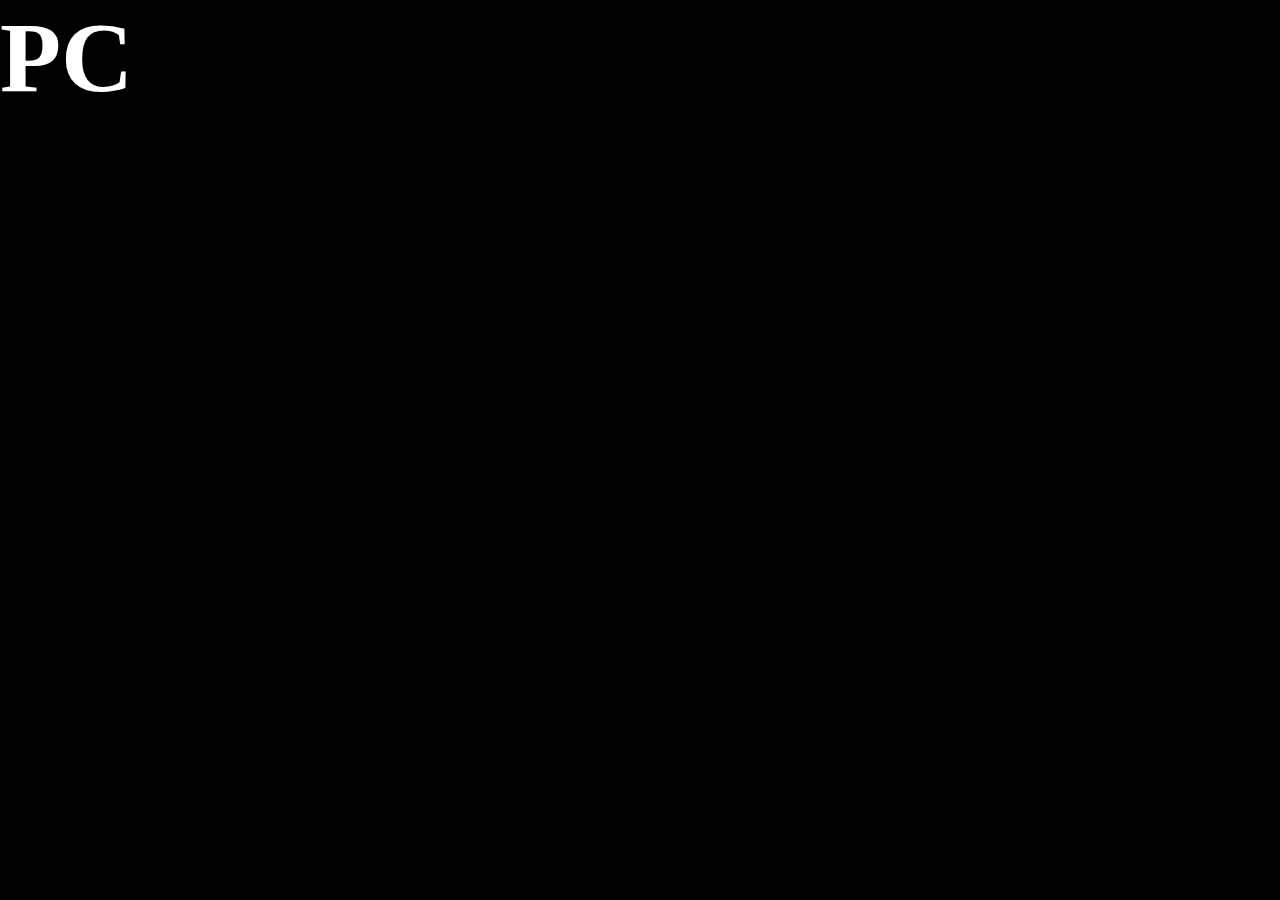
<file: eg_breakpoints/index.html>
<!DOCTYPE html>
<html lang="en">
<head>
    <meta charset="UTF-8">
    <meta name="viewport" content="width=device-width, initial-scale=1.0">
    <title>Breakpoints</title>
    <link rel="stylesheet" href="./assets/css/style.css">
</head>
<body>
    <h2 class="mobile">Mobile</h2>
    <h2 class="tablet">Tablet</h2>
    <h2 class="pc">PC</h2>
</body>
</html>
</file>
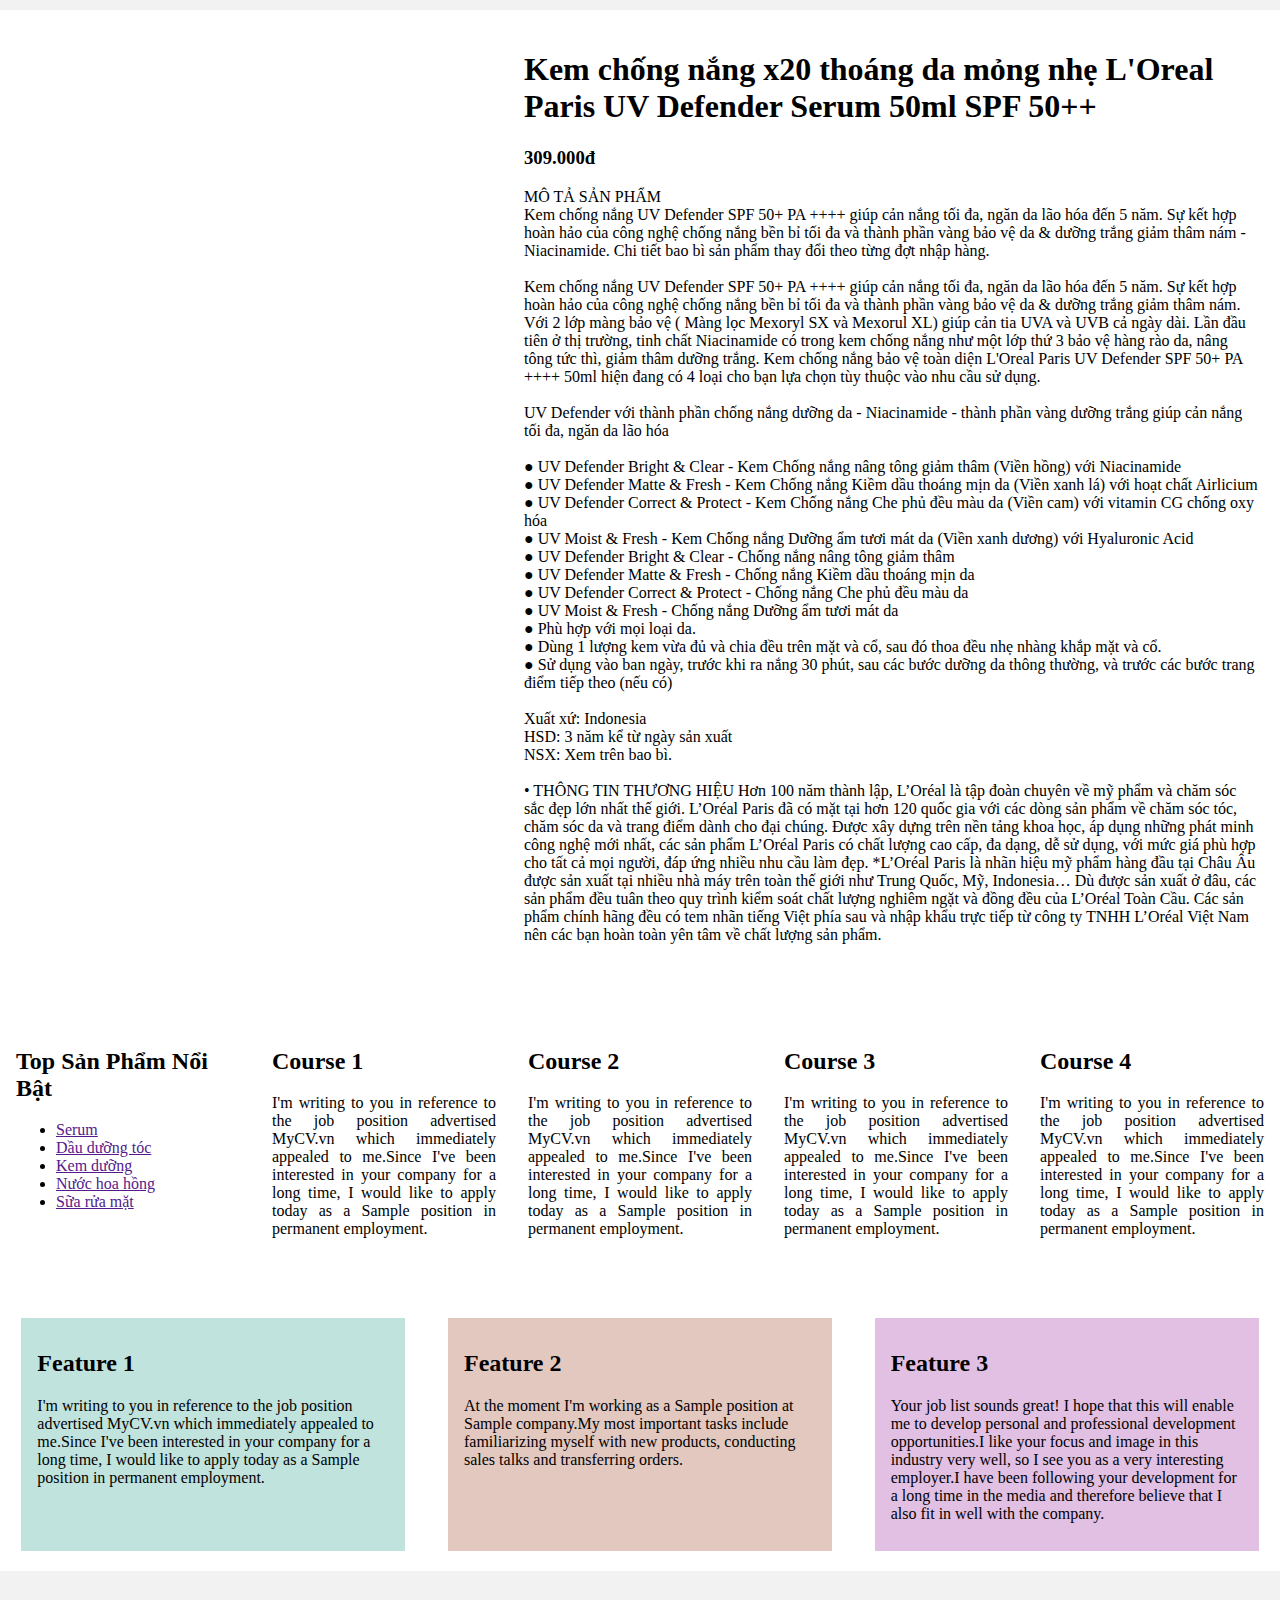
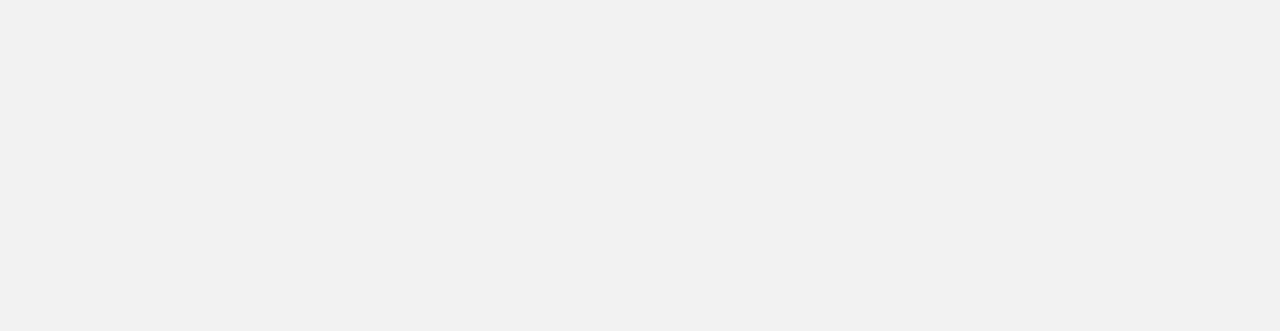
<file: eg_responsive/index.html>
<!DOCTYPE html>
<html lang="en">
    <head>
        <meta charset="UTF-8">
        <meta name="viewport" content="width=device-width, initial-scale=1.0">
        <title>Document</title>
        <link rel="stylesheet" href="./assets/css/style.css">
    </head>

    <body>
        <div class="main">
            <!-- Product -->
            <div class="main__product">
                <div class="main__product-img" style="background-image: url(https://down-vn.img.susercontent.com/file/vn-11134201-7r98o-luydqrw7dxd339);"></div>
                
                <div class="main__product-info">
                    <h1 class="main__product-name">
                        Kem chống nắng x20 thoáng da mỏng nhẹ L'Oreal Paris UV Defender Serum 50ml SPF 50++
                    </h1>
                    <h3 class="main__product-price">309.000đ</h3>
                    <p class="main__product-desc">
                        MÔ TẢ SẢN PHẨM <br>
                        Kem chống nắng UV Defender SPF 50+ PA ++++ giúp cản nắng tối đa, ngăn da lão hóa đến 5 năm. Sự kết hợp hoàn hảo của công nghệ chống nắng bền bỉ tối đa và thành phần vàng bảo vệ da & dưỡng trắng giảm thâm nám - Niacinamide. Chi tiết bao bì sản phẩm thay đổi theo từng đợt nhập hàng. <br><br>

                        Kem chống nắng UV Defender SPF 50+ PA ++++ giúp cản nắng tối đa, ngăn da lão hóa đến 5 năm. Sự kết hợp hoàn hảo của công nghệ chống nắng bền bỉ tối đa và thành phần vàng bảo vệ da & dưỡng trắng giảm thâm nám. Với 2 lớp màng bảo vệ ( Màng lọc Mexoryl SX và Mexorul XL) giúp cản tia UVA và UVB  cả ngày dài. Lần đầu tiên ở thị trường, tinh chất Niacinamide có trong kem chống nắng như một lớp thứ 3 bảo vệ hàng rào da, nâng tông tức thì, giảm thâm dưỡng trắng. Kem chống nắng bảo vệ toàn diện L'Oreal Paris UV Defender SPF 50+ PA ++++ 50ml hiện đang có 4 loại cho bạn lựa chọn tùy thuộc vào nhu cầu sử dụng. <br><br>

                        UV Defender với thành phần chống nắng dưỡng da - Niacinamide - thành phần vàng dưỡng trắng giúp cản nắng tối đa, ngăn da lão hóa <br><br>

                        ● UV Defender Bright & Clear - Kem Chống nắng nâng tông giảm thâm (Viền hồng) với Niacinamide <br>
                        ● UV Defender Matte & Fresh - Kem Chống nắng Kiềm dầu thoáng mịn da (Viền xanh lá) với hoạt chất Airlicium <br>
                        ● UV Defender Correct & Protect  - Kem Chống nắng Che phủ đều màu da (Viền cam) với vitamin CG chống oxy hóa <br>
                        ● UV Moist & Fresh  - Kem Chống nắng Dưỡng ẩm tươi mát da (Viền xanh dương) với Hyaluronic Acid<br>
                        ● UV Defender Bright & Clear - Chống nắng nâng tông giảm thâm <br>
                        ● UV Defender Matte & Fresh - Chống nắng Kiềm dầu thoáng mịn da <br>
                        ● UV Defender Correct & Protect  - Chống nắng Che phủ đều màu da <br>
                        ● UV Moist & Fresh  - Chống nắng Dưỡng ẩm tươi mát da<br>
                        ● Phù hợp với mọi loại da. <br>
                        ● Dùng 1 lượng kem vừa đủ và chia đều trên mặt và cổ, sau đó thoa đều nhẹ nhàng khắp mặt và cổ. <br>
                        ● Sử dụng vào ban ngày, trước khi ra nắng 30 phút, sau các bước dưỡng da thông thường, và trước các bước trang điểm tiếp theo (nếu có)<br>

                        <br>Xuất xứ: Indonesia <br>
                        HSD: 3 năm kể từ ngày sản xuất <br>
                        NSX: Xem trên bao bì.<br><br>

                        • THÔNG TIN THƯƠNG HIỆU Hơn 100 năm thành lập, L’Oréal là tập đoàn chuyên về mỹ phẩm và chăm sóc sắc đẹp lớn nhất thế giới. L’Oréal Paris đã có mặt tại hơn 120 quốc gia với các dòng sản phẩm về chăm sóc tóc, chăm sóc da và trang điểm dành cho đại chúng. Được xây dựng trên nền tảng khoa học, áp dụng những phát minh công nghệ mới nhất, các sản phẩm L’Oréal Paris có chất lượng cao cấp, đa dạng, dễ sử dụng, với mức giá phù hợp cho tất cả mọi người, đáp ứng nhiều nhu cầu làm đẹp. *L’Oréal Paris là nhãn hiệu mỹ phẩm hàng đầu tại Châu Âu được sản xuất tại nhiều nhà máy trên toàn thế giới như Trung Quốc, Mỹ, Indonesia… Dù được sản xuất ở đâu, các sản phẩm đều tuân theo quy trình kiểm soát chất lượng nghiêm ngặt và đồng đều của L’Oréal Toàn Cầu. Các sản phẩm chính hãng đều có tem nhãn tiếng Việt phía sau và nhập khẩu trực tiếp từ công ty TNHH L’Oréal Việt Nam nên các bạn hoàn toàn yên tâm về chất lượng sản phẩm.<br>
                    </p>
                </div>
            </div>

            <!-- Column layout -->
            <div class="column-layout">
                <div class="column-layout__category">
                    <h2>Top Sản Phẩm Nổi Bật</h2>
                    <ul class="column-layout__list">
                        <li class="column-layout__item">
                            <a href="">Serum</a>
                        </li>
                        <li class="column-layout__item">
                            <a href="">Dầu dưỡng tóc</a>
                        </li>
                        <li class="column-layout__item">
                            <a href="">Kem dưỡng</a>
                        </li>
                        <li class="column-layout__item">
                            <a href="">Nước hoa hồng</a>
                        </li>
                        <li class="column-layout__item">
                            <a href="">Sữa rửa mặt</a>
                        </li>
                    </ul>
                </div>
                
                <div class="column-layout__container">
                    <div class="column-item">
                        <h2>Course 1</h2>
                        <p>I'm writing to you in reference to the job position advertised MyCV.vn which immediately appealed to me.Since I've been interested in your company for a long time, I would like to apply today as a Sample position in permanent employment.</p>
                    </div>
                    <div class="column-item">
                        <h2>Course 2</h2>
                        <p>I'm writing to you in reference to the job position advertised MyCV.vn which immediately appealed to me.Since I've been interested in your company for a long time, I would like to apply today as a Sample position in permanent employment.</p>
                    </div>
                    <div class="column-item">
                        <h2>Course 3</h2>
                        <p>I'm writing to you in reference to the job position advertised MyCV.vn which immediately appealed to me.Since I've been interested in your company for a long time, I would like to apply today as a Sample position in permanent employment.</p>
                    </div>
                    <div class="column-item">
                        <h2>Course 4</h2>
                        <p>I'm writing to you in reference to the job position advertised MyCV.vn which immediately appealed to me.Since I've been interested in your company for a long time, I would like to apply today as a Sample position in permanent employment.</p>
                    </div>
                </div>
            </div>

            <!-- Feature layout -->
            <div class="feature-layout">
                <div class="feature-item">
                    <h2>Feature 1</h2>
                    <p>I'm writing to you in reference to the job position advertised MyCV.vn which immediately appealed to me.Since I've been interested in your company for a long time, I would like to apply today as a Sample position in permanent employment.</p>
                </div>
                <div class="feature-item">
                    <h2>Feature 2</h2>
                    <p>At the moment I'm working as a Sample position at Sample company.My most important tasks include familiarizing myself with new products, conducting sales talks and transferring orders.</p>
                </div>
                <div class="feature-item">
                    <h2>Feature 3</h2>
                    <p>Your job list sounds great! I hope that this will enable me to develop personal and professional development opportunities.I like your focus and image in this industry very well, so I see you as a very interesting employer.I have been following your development for a long time in the media and therefore believe that I also fit in well with the company.</p>
                </div>
            </div>
        </div>
    </body>
</html>
</file>
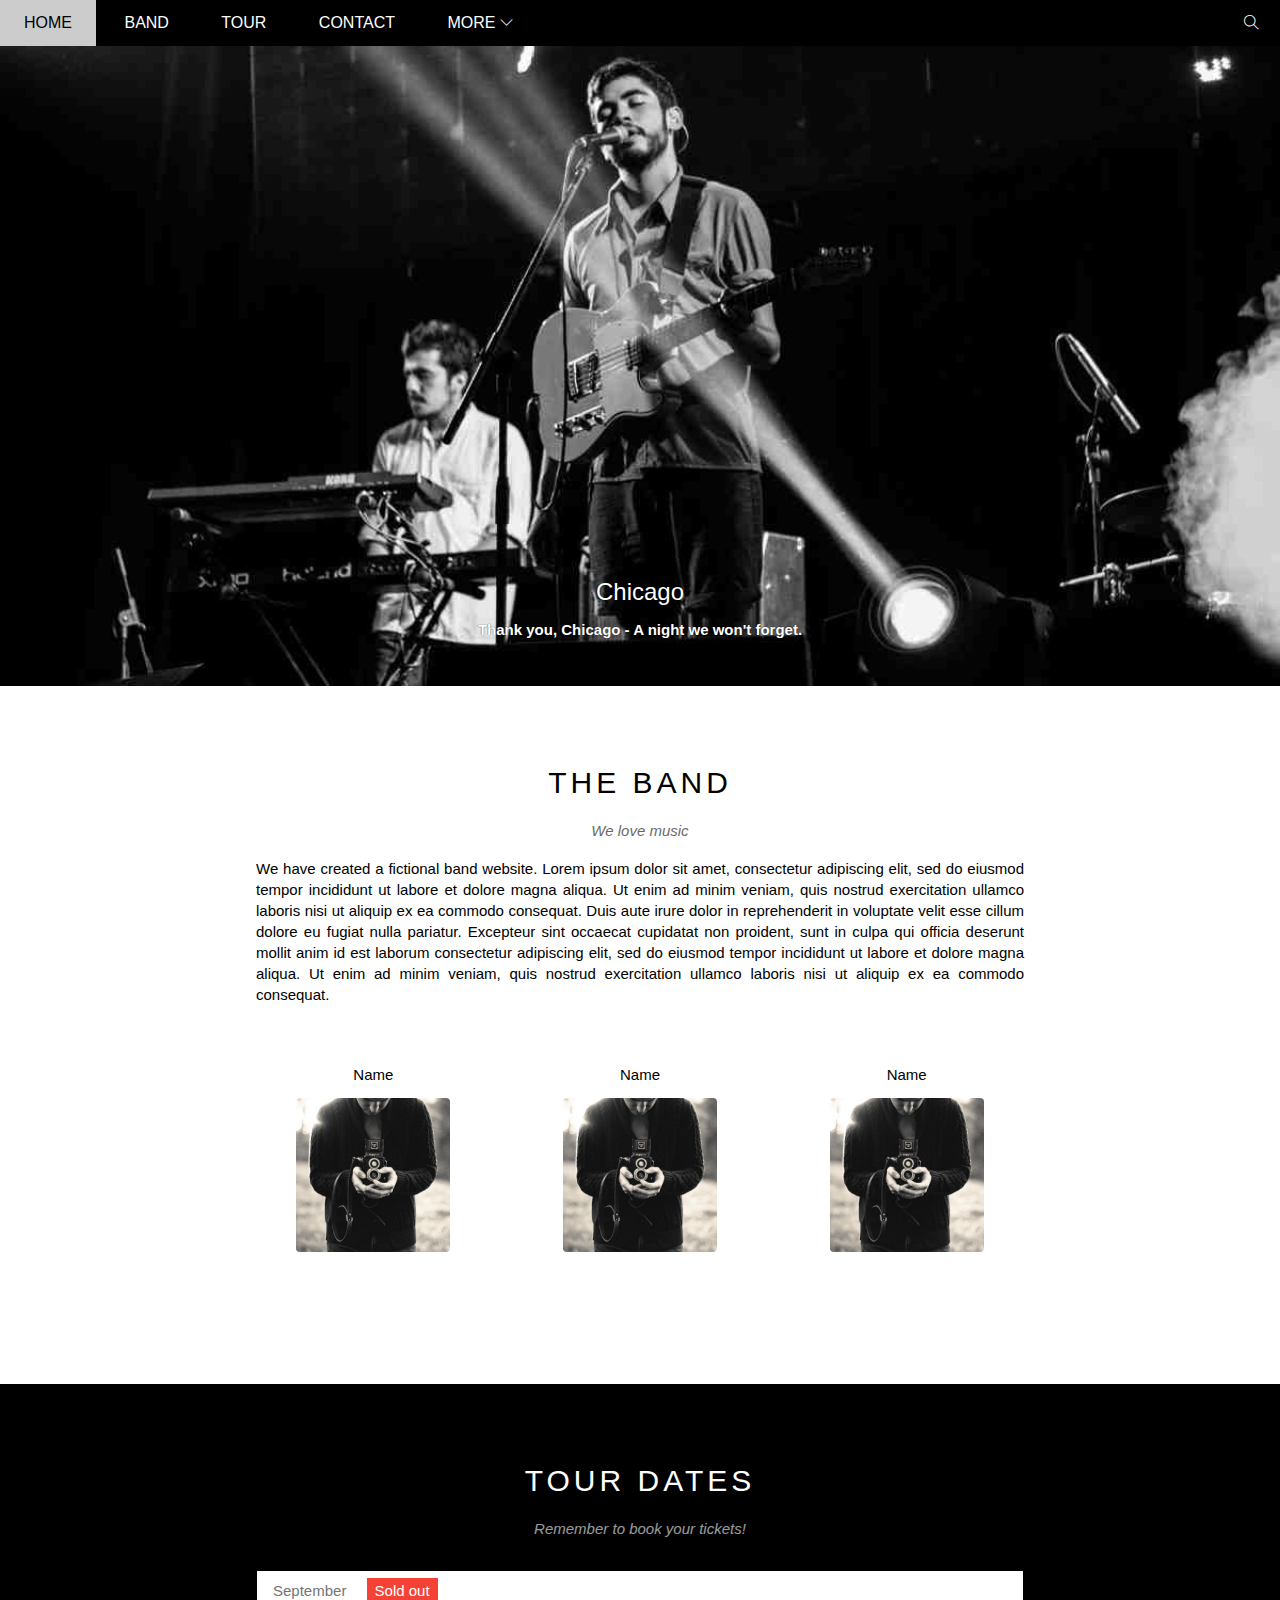
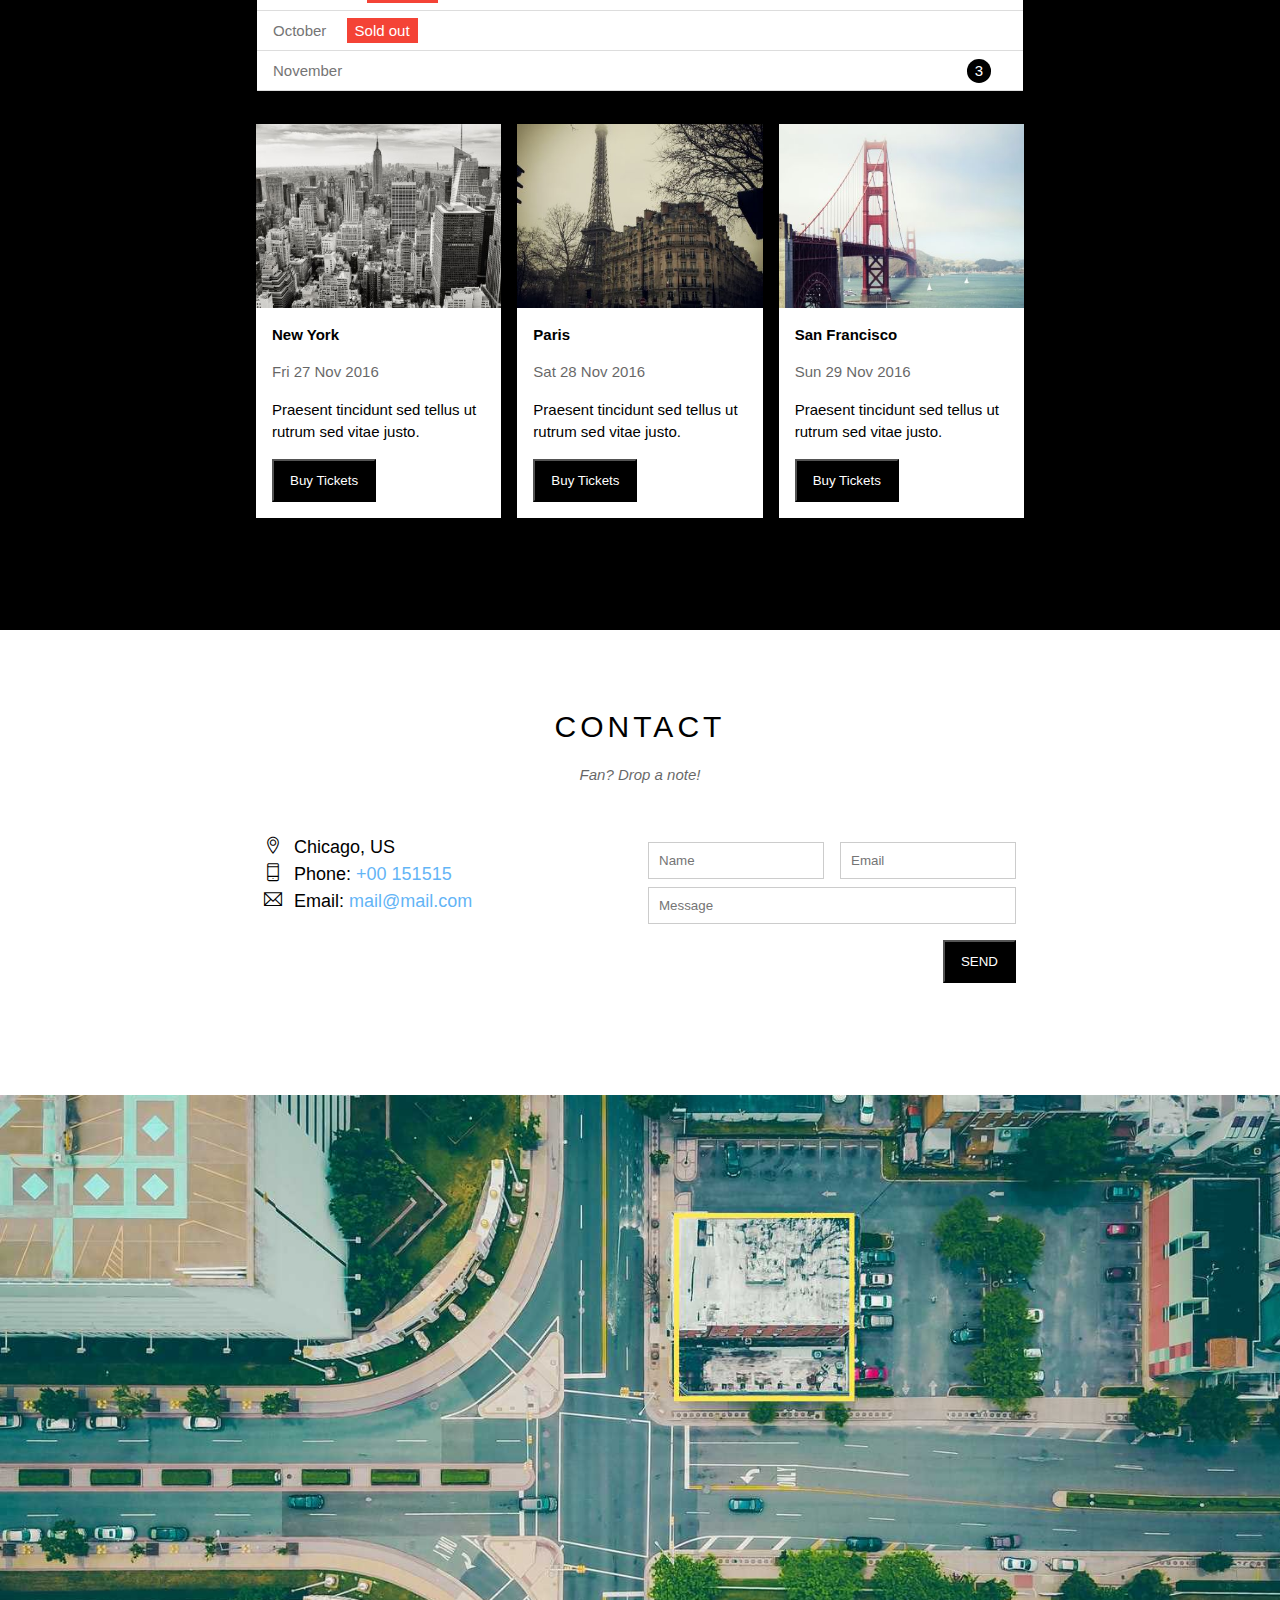
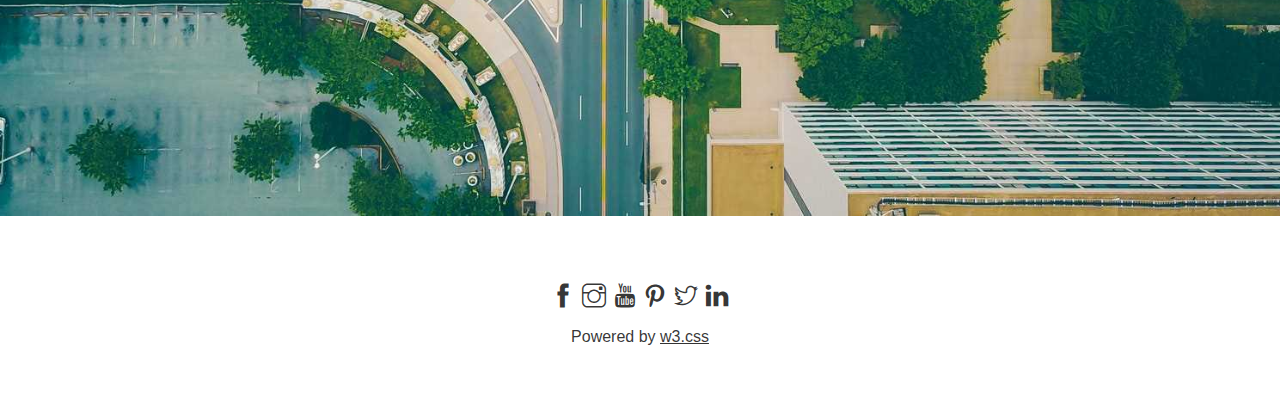
<file: The_Band/index.html>
<!DOCTYPE html>
<html lang="en">
<head>
    <meta charset="UTF-8">
    <meta name="viewport" content="width=device-width, initial-scale=1.0">
    <title>The Band</title>
    <link rel="icon" href="./assets/img/icon/icon-headphone.png" type="image/x-icon" />
    <link rel="stylesheet" href="./assets/css/style.css">
    <link rel="stylesheet" href="./assets/css/responsive.css">
    <link rel="stylesheet" href="./assets/font/themify-icons/themify-icons.css">
</head>
<body>
    <div id="main">
        <div id="header">
            <!-- Begin: Nav -->
            <ul id="nav">
                <li><a href="#">Home</a></li>
                <li><a href="#band">Band</a></li>
                <li><a href="#tour">Tour</a></li>
                <li><a href="#contact">Contact</a></li>
                <li>
                    <a href="#">
                        More
                        <i class="nav-arrow-down ti-angle-down"></i>
                    </a>
                    <ul class="subnav">
                        <li><a href="#">Merchandise</a></li>
                        <li><a href="#">Extras</a></li>
                        <li><a href="#">Media</a></li>
                    </ul>
                </li>
            </ul>
            <!-- End: Nav -->

            <!-- Search btn -->
            <div class="search-button">
                <i class="search-icon ti-search"></i>
            </div>

            <!-- Mobile menu btn -->
            <div id="mobile-menu" class="mobile-menu-btn">
                <i class="menu-icon ti-menu"></i>
            </div>
        </div>
            
        <!-- Slider -->
        <div id="slider">
            <div class="text-content">
                <h2 class="text-heading">Chicago</h2>
                <div class="text-description">Thank you, Chicago - A night we won't forget.</div>
            </div>
        </div>

        <div id="content">
            <!-- Content section-->
            <div id="band" class="content-section">
                <h2 class="section-heading">THE BAND</h2>
                <p class="section-sub-heading">We love music</p>
                <p class="about-text">
                    We have created a fictional band website. Lorem ipsum dolor sit amet, consectetur adipiscing elit, sed do eiusmod tempor incididunt ut labore et dolore magna aliqua. Ut enim ad minim veniam, quis nostrud exercitation ullamco laboris nisi ut aliquip ex ea commodo consequat. Duis aute irure dolor in reprehenderit in voluptate velit esse cillum dolore eu fugiat nulla pariatur. Excepteur sint occaecat cupidatat non proident, sunt in culpa qui officia deserunt mollit anim id est laborum consectetur adipiscing elit, sed do eiusmod tempor incididunt ut labore et dolore magna aliqua. Ut enim ad minim veniam, quis nostrud exercitation ullamco laboris nisi ut aliquip ex ea commodo consequat.
                </p>
                <div class="row members-list">
                    <div class="col col-third s-col-full mt-16 text-center">
                        <p class="member-name">Name</p>
                        <img src="./assets/img/band/member_1.jpg" alt="Name" class="member-avata">
                    </div>
                    <div class="col col-third s-col-full mt-16 text-center">
                        <p class="member-name">Name</p>
                        <img src="./assets/img/band/member_1.jpg" alt="Name" class="member-avata">
                    </div>
                    <div class="col col-third s-col-full mt-16 text-center">
                        <p class="member-name">Name</p>
                        <img src="./assets/img/band/member_1.jpg" alt="Name" class="member-avata">
                    </div>
                </div>
            </div>
            
            <!-- Tour Section -->
            <div id="tour" class="tour-section">
                <div class="content-section">
                    <h2 class="section-heading text-white">TOUR DATES</h2>
                    <p class="section-sub-heading text-white">Remember to book your tickets!</p>
                    
                    <!-- Tickets -->
                    <ul class="ticket-list">
                        <li>September <span class="sold-out">Sold out</span></li>
                        <li>October <span class="sold-out">Sold out</span></li>
                        <li>November <span class="quantity text-white">3</span></li>
                    </ul>

                    <!-- Places -->
                    <div class="row places-list">
                        <!-- Place: New York -->
                        <div class="col col-third s-col-full mt-16">
                            <img src="./assets/img/places/newyork_place_1.jpg" alt="New York" class="place-img">
                            <div class="place-body">
                                <h3 class="place-heading">New York</h3>
                                <p class="place-time">Fri 27 Nov 2016</p>
                                <p class="place-description">Praesent tincidunt sed tellus ut rutrum sed vitae justo.</p>
                                <button class="btn js-buy-ticket s-full-width s-mt-16 ">Buy Tickets</button>
                            </div>
                        </div>
                        <!-- Place: Paris -->
                        <div class="col col-third s-col-full mt-16">
                            <img src="./assets/img/places/paris_place_2.jpg" alt="Paris" class="place-img">
                            <div class="place-body">
                                <h3 class="place-heading">Paris</h3>
                                <p class="place-time">Sat 28 Nov 2016</p>
                                <p class="place-description">Praesent tincidunt sed tellus ut rutrum sed vitae justo.</p>
                                <button class="btn js-buy-ticket s-full-width s-mt-16 ">Buy Tickets</button>
                            </div>
                        </div>
                        <!-- Place: San Francisco -->
                        <div class="col col-third s-col-full mt-16">
                            <img src="./assets/img/places/sanfran_place_3.jpg" alt="San Francisco" class="place-img">
                            <div class="place-body">
                                <h3 class="place-heading">San Francisco</h3>
                                <p class="place-time">Sun 29 Nov 2016</p>
                                <p class="place-description">Praesent tincidunt sed tellus ut rutrum sed vitae justo.</p>
                                <button class="btn js-buy-ticket s-full-width s-mt-16 ">Buy Tickets</button>
                            </div>
                        </div>
                    </div>
                </div>
            </div>

            <!-- Begin: Contact Section -->
            <div id="contact" class="content-section">
                <h2 class="section-heading">CONTACT</h2>
                <p class="section-sub-heading">Fan? Drop a note!</p>

                <div class="row contact-content">
                    <div class="col col-half s-col-full mb-16 contact-info">
                        <p><i class="ti-location-pin"></i>Chicago, US</p>
                        <p><i class="ti-mobile"></i>Phone: <a href="tel:+00 151515">+00 151515</a></p>
                        <p><i class="ti-email"></i>Email: <a href="mailto:mail@mail.com">mail@mail.com</a></p>
                    </div>
                    <div class="col col-half s-col-full contact-form">
                        <form action="">
                            <div class="row p-l-r-8">
                                <div class="col col-half s-col-full mt-8">
                                    <input type="text" name="" placeholder="Name" required id="" class="form-control">
                                </div>
                                <div class="col col-half s-col-full mt-8">
                                    <input type="email" name="" placeholder="Email" required id="" class="form-control">
                                </div>
                            </div>
                            <div class="row mt-8 p-l-r-8">
                                <div class="col col-full">
                                    <input type="text" name="" placeholder="Message" required id="" class="form-control">
                                </div>
                            </div>
                            <input class="contact-submit-btn btn mt-16 pull-right s-full-width" type="submit" value="SEND">
                        </form>
                    </div>
                </div>
            </div>
            <!-- End: Contact Section -->

            <div class="map-section">
                <img src="./assets/img/map/map.jpg" alt="Map">
            </div>
        </div>

        <div id="footer">
            <div class="social-list">
                <a href=""><i class="ti-facebook"></i></a>
                <a href=""><i class="ti-instagram"></i></a>
                <a href=""><i class="ti-youtube"></i></a>
                <a href=""><i class="ti-pinterest"></i></a>
                <a href=""><i class="ti-twitter"></i></a>
                <a href=""><i class="ti-linkedin"></i></a>
            </div>
            <p class="copyright mt-16">Powered by <a href="https://www.w3schools.com/w3css/default.asp">w3.css</a></p>
        </div>
    </div>

    <div class="modal js-modal">
        <div class="modal-container js-modal-container">
            <div class="modal-close js-modal-close">
                <i class="ti-close"></i>
            </div>

            <header class="modal-header">
                <i class="ti-bag"></i>
                <p class="modal-header-text">Tickets</p>
            </header>

            <div class="modal-body">
                <label for="ticket-quantity" class="modal-label">
                    <i class="ti-shopping-cart"></i>
                    Tickets, $15 per person
                </label>
                <input id="ticket-quantity" type="text" class="modal-input" placeholder="How many?">

                <label for="ticket-email" class="modal-label">
                    <i class="ti-user"></i>
                    Send To
                </label>
                <input id="ticket-email" type="email" class="modal-input" placeholder="Enter email...">

                <button id="buy-tickets">
                    Pay
                    <i class="ti-check"></i>
                </button>
            </div>

            <footer class="modal-footer">
                <p class="modal-help">Need <a href="">help?</a></p>
            </footer>
        </div>
    </div>

    <script>
        const byButtons = document.querySelectorAll('.js-buy-ticket')
        const modal = document.querySelector('.js-modal')
        const modalContainer = document.querySelector('.js-modal-container')
        const modalClose = document.querySelector('.js-modal-close')

        //Hàm hiển thị modal mua vé (thêm class open vào modal)
        function showBuyTickets() {
            modal.classList.add('open')
        }
        
        //Hàm ẩn modal mua vé (gỡ bỏ class open của modal)
        function hideBuyTickets() {
            modal.classList.remove('open')
        }

        //Lặp qua từng thẻ button và get hành vi click
        for (const byButton of byButtons) {
            byButton.addEventListener('click', showBuyTickets)
        }

        //Get hành vi click vào button close
        modalClose.addEventListener('click', hideBuyTickets)

        modal.addEventListener('click', hideBuyTickets)

        modalContainer.addEventListener('click', function (event) {
            event.stopPropagation()
        })

        var header = document.getElementById('header');
        var mobileMenu = document.getElementById('mobile-menu');
        var headerHeight = header.clientHeight;

        // Đóng/mở mobile menu
        mobileMenu.onclick = function() {
            var isClosed = header.clientHeight === headerHeight;
            if (isClosed) {
                header.style.height = 'auto';
            } else {
                header.style.height = null;
            }
        }

        // Tự động đóng khi chọn menu
        var menuItems = document.querySelectorAll('#nav li a[href*="#"]');
        for (var i = 0; i < menuItems.length; i++) {
            var menuItem = menuItems[i];
            
            menuItem.onclick = function(event) { 
                var isParentMenu = this.nextElementSibling && this.nextElementSibling.classList.contains('subnav');
                if (!isParentMenu) {
                    header.style.height = null;
                } else {
                    event.preventDefault();
                }
            }
        }
    </script>

</body>
</html>
</file>
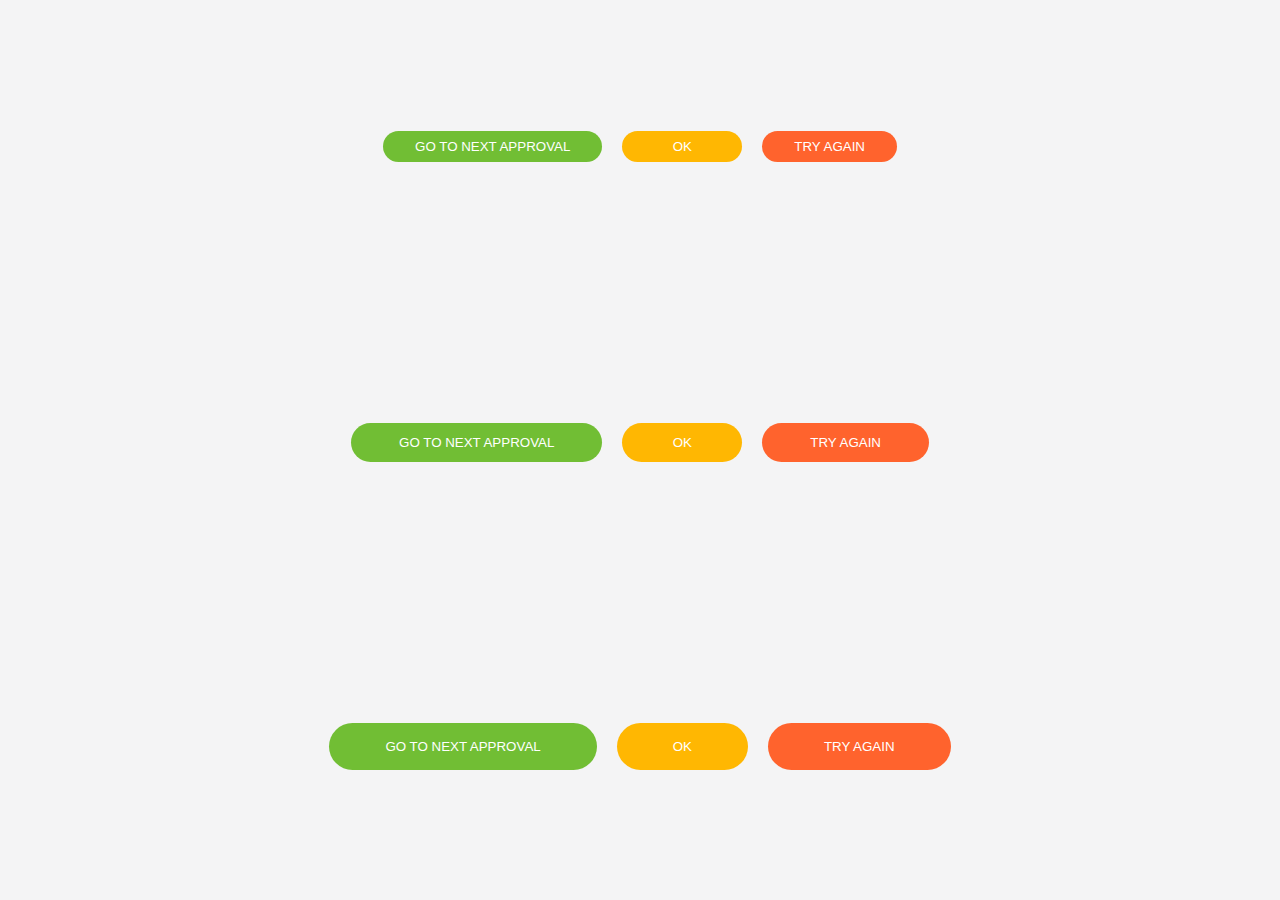
<file: eg_BEM/btn/index.html>
<!DOCTYPE html>
<html lang="en">
<head>
    <meta charset="UTF-8">
    <meta name="viewport" content="width=device-width, initial-scale=1.0">
    <title>BEM Button</title>
    <link rel="stylesheet" href="./assets/css/style.css">
</head>
<body>
    <!-- size S -->
    <div>
        <button class="btn btn--size-s btn--success">GO TO NEXT APPROVAL</button>
        <button class="btn btn--size-s btn--warn">OK</button>
        <button class="btn btn--size-s btn--danger">TRY AGAIN</button>
    </div>

    <!-- size M -->
    <div>
        <button class="btn btn--success">GO TO NEXT APPROVAL</button>
        <button class="btn btn--warn">OK</button>
        <button class="btn btn--danger">TRY AGAIN</button>
    </div>

    <!-- size L -->
    <div>
        <button class="btn btn--size-l btn--success">GO TO NEXT APPROVAL</button>
        <button class="btn btn--size-l btn--warn">OK</button>
        <button class="btn btn--size-l btn--danger">TRY AGAIN</button>
    </div>
</body>
</html>
</file>
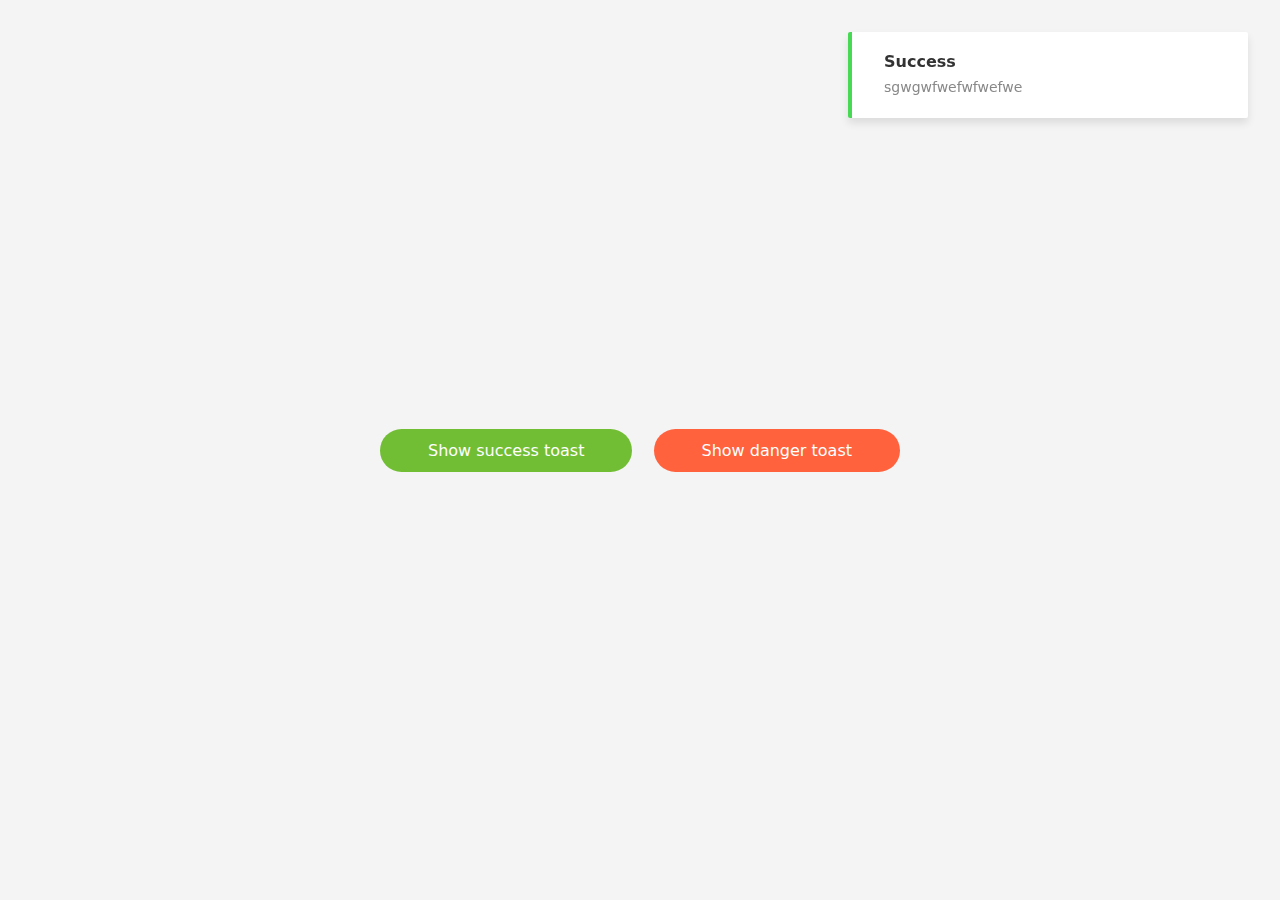
<file: eg_BEM/toast_message/index.html>
<!DOCTYPE html>
<html lang="en">
<head>
    <meta charset="UTF-8">
    <meta name="viewport" content="width=device-width, initial-scale=1.0">
    <link rel="stylesheet" href="./assets/css/style.css">
    <link rel="stylesheet" href="https://cdnjs.cloudflare.com/ajax/libs/font-awesome/6.5.2/css/all.min.css" integrity="sha512-SnH5WK+bZxgPHs44uWIX+LLJAJ9/2PkPKZ5QiAj6Ta86w+fsb2TkcmfRyVX3pBnMFcV7oQPJkl9QevSCWr3W6A==" crossorigin="anonymous" referrerpolicy="no-referrer" />
    <title>Toast Message</title>
</head>
<body>
    <div id="toast">
        <div class="toast toast--success">
            <div class="toast__icon">
                <i class="fa-regular fa-circle-check"></i>
            </div>
            <div class="toast__body">
                <h3 class="toast__title">Success</h3>
                <p class="toast__msg">sgwgwfwefwfwefwe</p>
            </div>
            <div class="toast__close">
                <i class="fa-regular fa-circle-xmark"></i>
            </div>
        </div>
    </div>

    <div>
        <div class="btn btn--success">Show success toast</div>
        <div class="btn btn--danger">Show danger toast</div>
    </div>

    <script>
        
    </script>
</body>
</html>
</file>
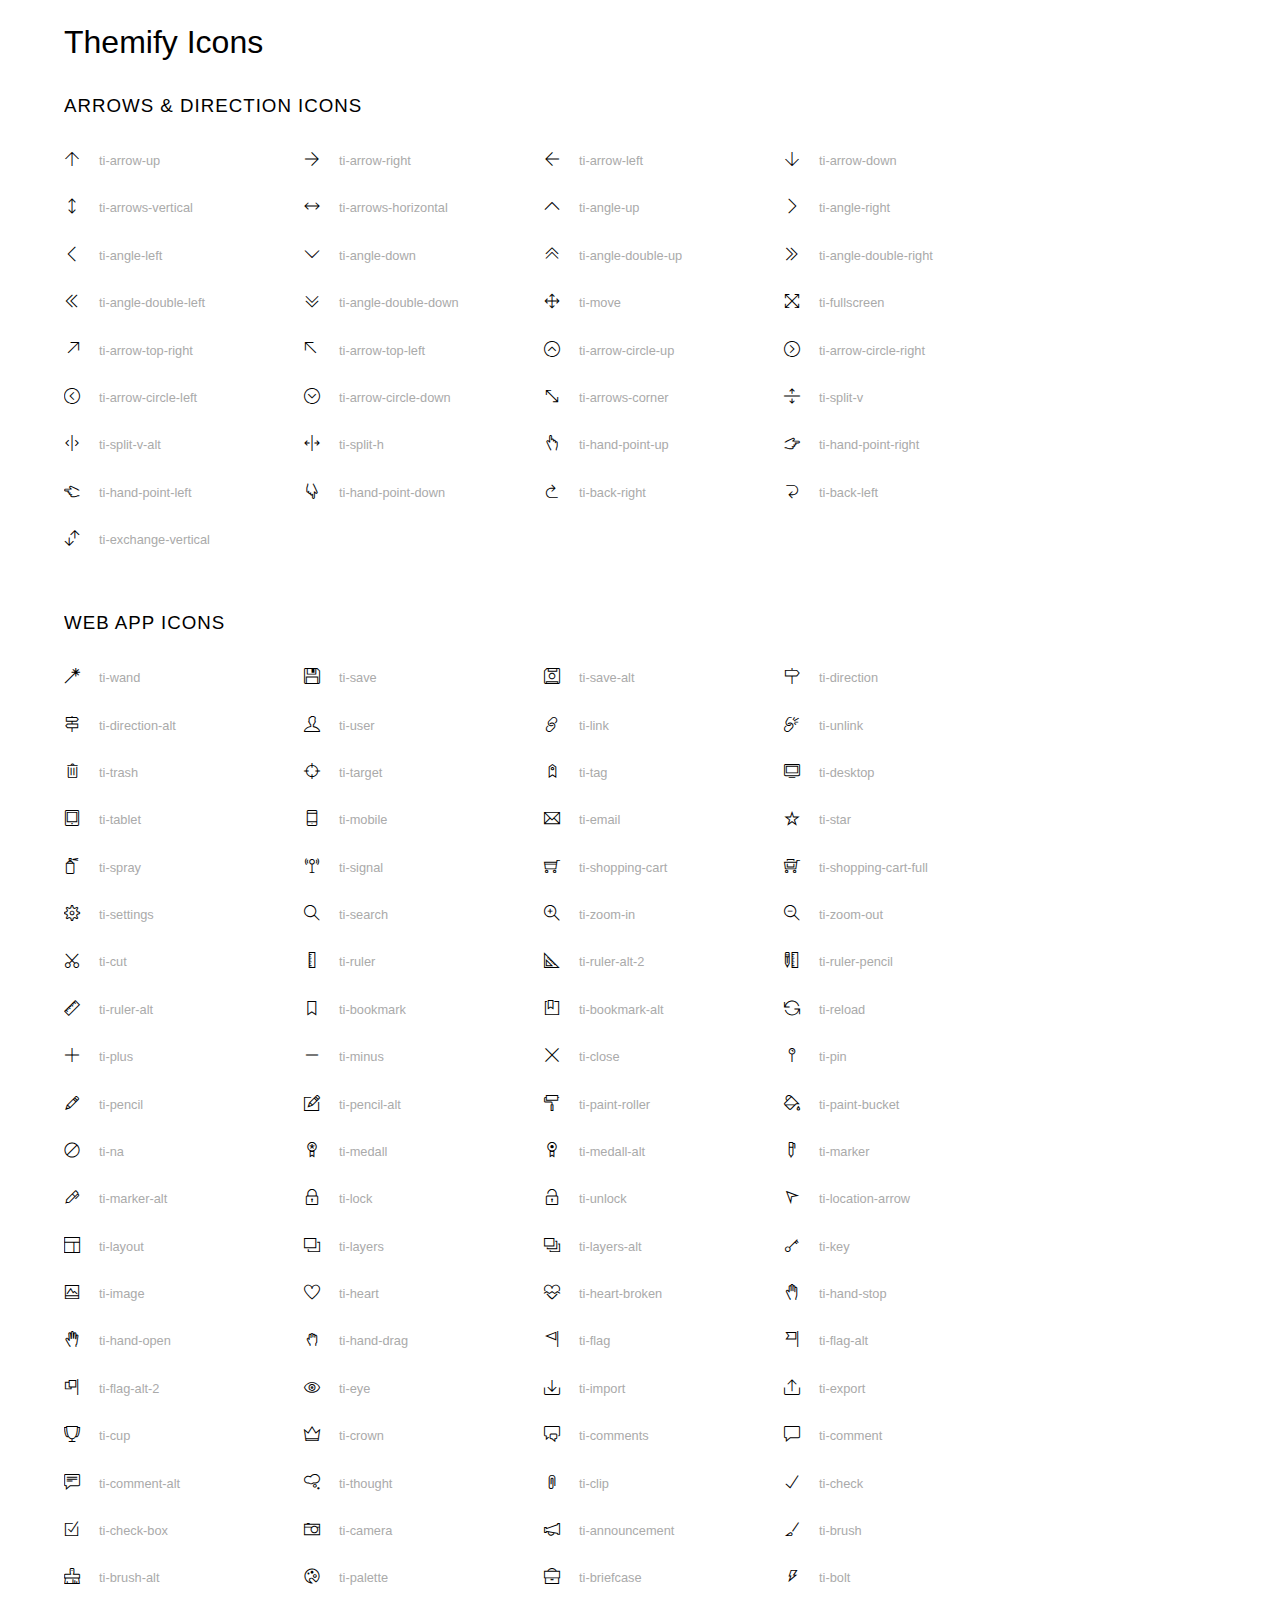
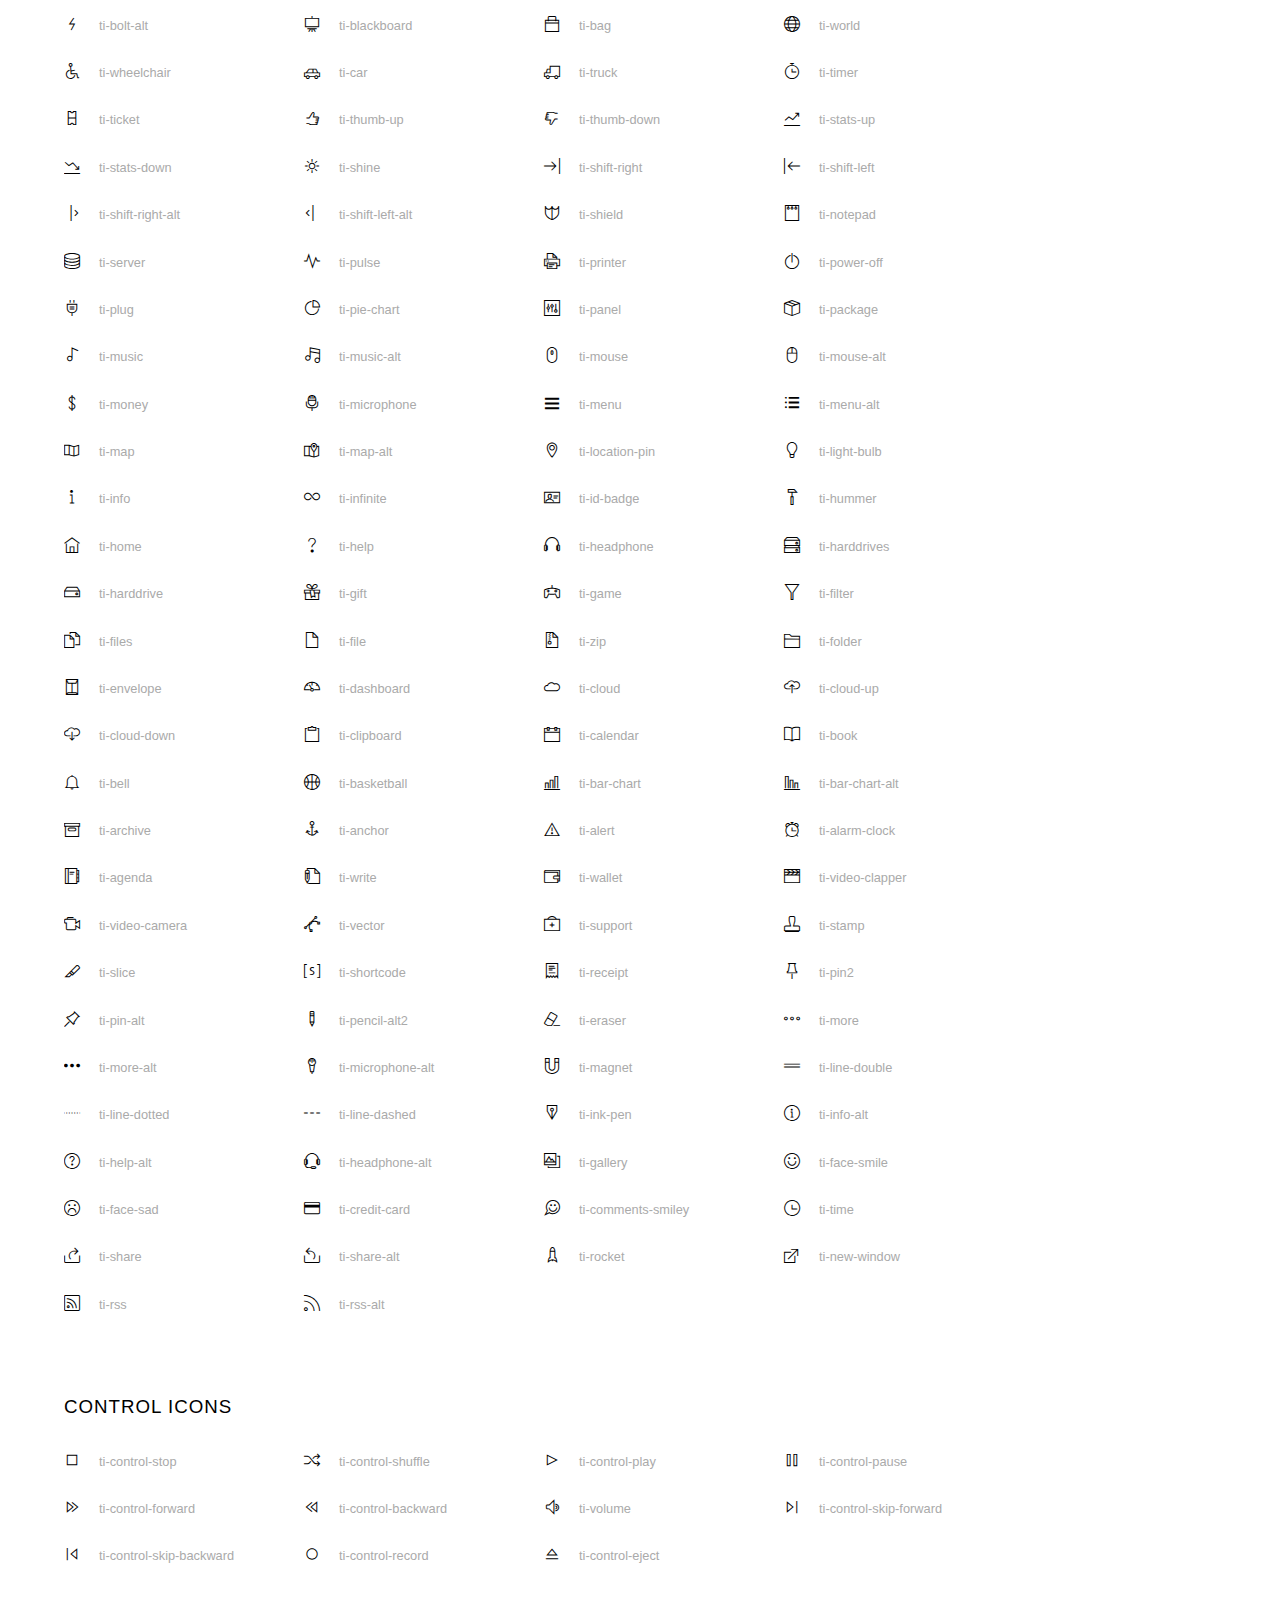
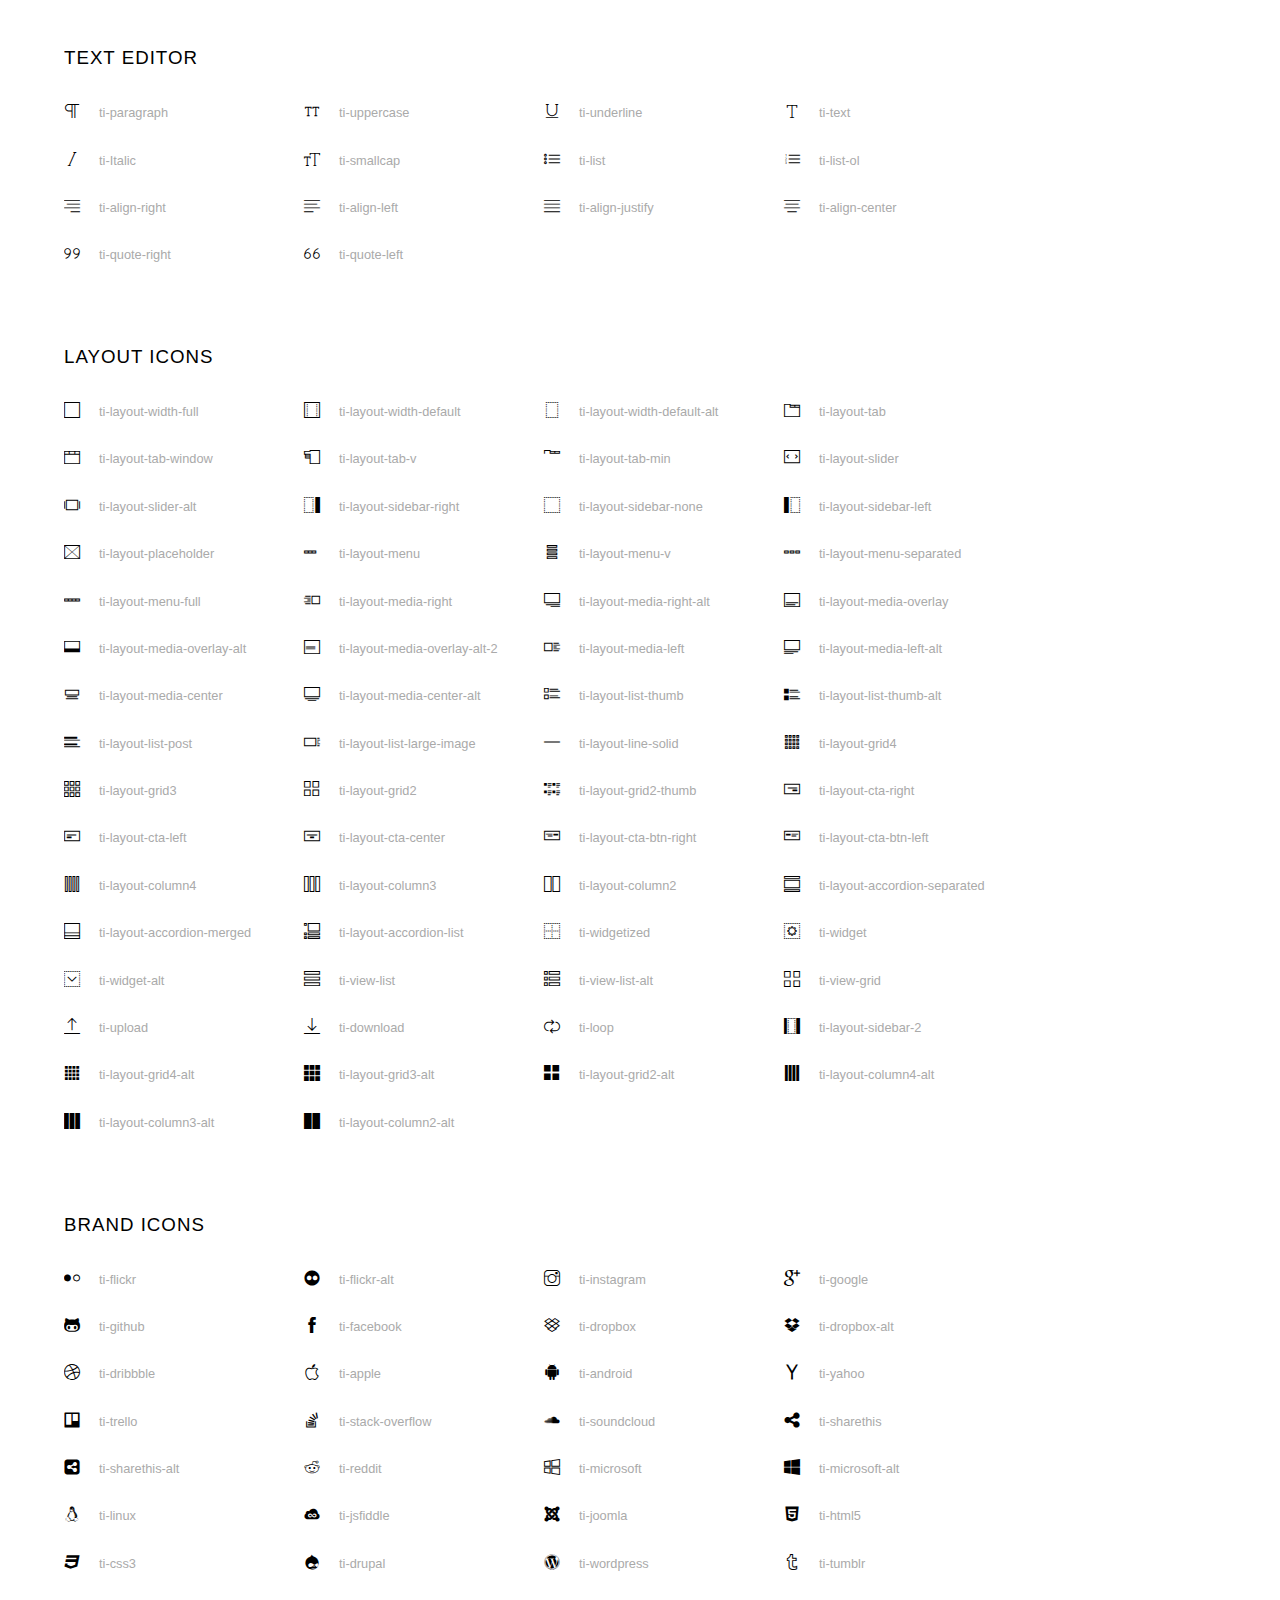
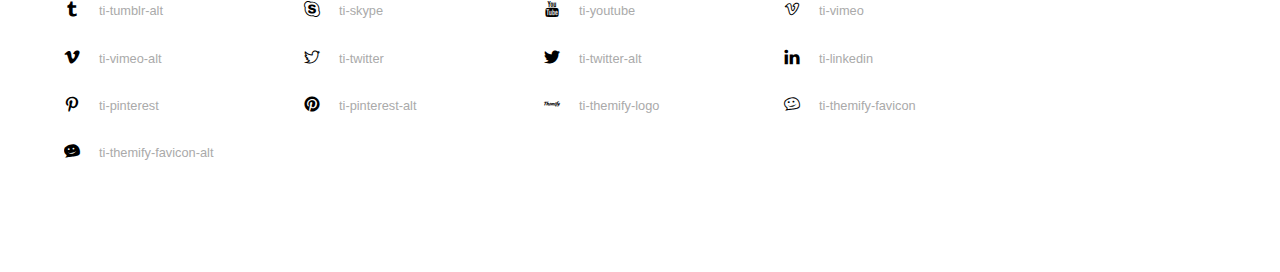
<file: The_Band/assets/font/themify-icons/index.html>
<!doctype html>
<html>
<head>
	<meta charset="utf-8">
	<title>Themify Icon Font</title>
	<meta name="viewport" content="width=device-width">
	<link rel="stylesheet" href="demo-files/demo.css">
	<link rel="stylesheet" href="themify-icons.css">
	<!--[if lt IE 8]><!-->
	<link rel="stylesheet" href="ie7/ie7.css">
	<!--<![endif]-->
</head>
<body>
	<h1>Themify Icons</h1>

	<div class="icon-section">

		<div class="icon-section">
			<h3>Arrows &amp; Direction Icons </h3>

			<div class="icon-container">
				<span class="ti-arrow-up"></span><span class="icon-name"> ti-arrow-up</span>
			</div>
			<div class="icon-container">
				<span class="ti-arrow-right"></span><span class="icon-name"> ti-arrow-right</span>
			</div>
			<div class="icon-container">
				<span class="ti-arrow-left"></span><span class="icon-name"> ti-arrow-left</span>
			</div>
			<div class="icon-container">
				<span class="ti-arrow-down"></span><span class="icon-name"> ti-arrow-down</span>
			</div>
			<div class="icon-container">
				<span class="ti-arrows-vertical"></span><span class="icon-name"> ti-arrows-vertical</span>
			</div>
			<div class="icon-container">
				<span class="ti-arrows-horizontal"></span><span class="icon-name"> ti-arrows-horizontal</span>
			</div>
			<div class="icon-container">
				<span class="ti-angle-up"></span><span class="icon-name"> ti-angle-up</span>
			</div>
			<div class="icon-container">
				<span class="ti-angle-right"></span><span class="icon-name"> ti-angle-right</span>
			</div>
			<div class="icon-container">
				<span class="ti-angle-left"></span><span class="icon-name"> ti-angle-left</span>
			</div>
			<div class="icon-container">
				<span class="ti-angle-down"></span><span class="icon-name"> ti-angle-down</span>
			</div>	
			<div class="icon-container">
				<span class="ti-angle-double-up"></span><span class="icon-name"> ti-angle-double-up</span>
			</div>
			<div class="icon-container">
				<span class="ti-angle-double-right"></span><span class="icon-name"> ti-angle-double-right</span>
			</div>
			<div class="icon-container">
				<span class="ti-angle-double-left"></span><span class="icon-name"> ti-angle-double-left</span>
			</div>
			<div class="icon-container">
				<span class="ti-angle-double-down"></span><span class="icon-name"> ti-angle-double-down</span>
			</div>					
			<div class="icon-container">
				<span class="ti-move"></span><span class="icon-name"> ti-move</span>
			</div>
			<div class="icon-container">
				<span class="ti-fullscreen"></span><span class="icon-name"> ti-fullscreen</span>
			</div>
			<div class="icon-container">
				<span class="ti-arrow-top-right"></span><span class="icon-name"> ti-arrow-top-right</span>
			</div>
			<div class="icon-container">
				<span class="ti-arrow-top-left"></span><span class="icon-name"> ti-arrow-top-left</span>
			</div>
			<div class="icon-container">
				<span class="ti-arrow-circle-up"></span><span class="icon-name"> ti-arrow-circle-up</span>
			</div>
			<div class="icon-container">
				<span class="ti-arrow-circle-right"></span><span class="icon-name"> ti-arrow-circle-right</span>
			</div>
			<div class="icon-container">
				<span class="ti-arrow-circle-left"></span><span class="icon-name"> ti-arrow-circle-left</span>
			</div>
			<div class="icon-container">
				<span class="ti-arrow-circle-down"></span><span class="icon-name"> ti-arrow-circle-down</span>
			</div>
			<div class="icon-container">
				<span class="ti-arrows-corner"></span><span class="icon-name"> ti-arrows-corner</span>
			</div>
			<div class="icon-container">
				<span class="ti-split-v"></span><span class="icon-name"> ti-split-v</span>
			</div>

			<div class="icon-container">
				<span class="ti-split-v-alt"></span><span class="icon-name"> ti-split-v-alt</span>
			</div>
			<div class="icon-container">
				<span class="ti-split-h"></span><span class="icon-name"> ti-split-h</span>
			</div>
			<div class="icon-container">
				<span class="ti-hand-point-up"></span><span class="icon-name"> ti-hand-point-up</span>
			</div>
			<div class="icon-container">
				<span class="ti-hand-point-right"></span><span class="icon-name"> ti-hand-point-right</span>
			</div>
			<div class="icon-container">
				<span class="ti-hand-point-left"></span><span class="icon-name"> ti-hand-point-left</span>
			</div>
			<div class="icon-container">
				<span class="ti-hand-point-down"></span><span class="icon-name"> ti-hand-point-down</span>
			</div>
			<div class="icon-container">
				<span class="ti-back-right"></span><span class="icon-name"> ti-back-right</span>
			</div>
			<div class="icon-container">
				<span class="ti-back-left"></span><span class="icon-name"> ti-back-left</span>
			</div>
			<div class="icon-container">
				<span class="ti-exchange-vertical"></span><span class="icon-name"> ti-exchange-vertical</span>
			</div>

		</div> <!-- Arrows Icons -->



		<h3>Web App Icons</h3>
		
		<div class="icon-section">

			<div class="icon-container">
				<span class="ti-wand"></span><span class="icon-name"> ti-wand</span>
			</div>
			<div class="icon-container">
				<span class="ti-save"></span><span class="icon-name"> ti-save</span>
			</div>
			<div class="icon-container">
				<span class="ti-save-alt"></span><span class="icon-name"> ti-save-alt</span>
			</div>

			<div class="icon-container">
				<span class="ti-direction"></span><span class="icon-name"> ti-direction</span>
			</div>
			<div class="icon-container">
				<span class="ti-direction-alt"></span><span class="icon-name"> ti-direction-alt</span>
			</div>
			<div class="icon-container">
				<span class="ti-user"></span><span class="icon-name"> ti-user</span>
			</div>
			<div class="icon-container">
				<span class="ti-link"></span><span class="icon-name"> ti-link</span>
			</div>
			<div class="icon-container">
				<span class="ti-unlink"></span><span class="icon-name"> ti-unlink</span>
			</div>
			<div class="icon-container">
				<span class="ti-trash"></span><span class="icon-name"> ti-trash</span>
			</div>
			<div class="icon-container">
				<span class="ti-target"></span><span class="icon-name"> ti-target</span>
			</div>
			<div class="icon-container">
				<span class="ti-tag"></span><span class="icon-name"> ti-tag</span>
			</div>
			<div class="icon-container">
				<span class="ti-desktop"></span><span class="icon-name"> ti-desktop</span>
			</div>
			<div class="icon-container">
				<span class="ti-tablet"></span><span class="icon-name"> ti-tablet</span>
			</div>
			<div class="icon-container">
				<span class="ti-mobile"></span><span class="icon-name"> ti-mobile</span>
			</div>
			<div class="icon-container">
				<span class="ti-email"></span><span class="icon-name"> ti-email</span>
			</div>	
			<div class="icon-container">
				<span class="ti-star"></span><span class="icon-name"> ti-star</span>
			</div>
			<div class="icon-container">
				<span class="ti-spray"></span><span class="icon-name"> ti-spray</span>
			</div>
			<div class="icon-container">
				<span class="ti-signal"></span><span class="icon-name"> ti-signal</span>
			</div>
			<div class="icon-container">
				<span class="ti-shopping-cart"></span><span class="icon-name"> ti-shopping-cart</span>
			</div>
			<div class="icon-container">
				<span class="ti-shopping-cart-full"></span><span class="icon-name"> ti-shopping-cart-full</span>
			</div>
			<div class="icon-container">
				<span class="ti-settings"></span><span class="icon-name"> ti-settings</span>
			</div>
			<div class="icon-container">
				<span class="ti-search"></span><span class="icon-name"> ti-search</span>
			</div>
			<div class="icon-container">
				<span class="ti-zoom-in"></span><span class="icon-name"> ti-zoom-in</span>
			</div>
			<div class="icon-container">
				<span class="ti-zoom-out"></span><span class="icon-name"> ti-zoom-out</span>
			</div>
			<div class="icon-container">
				<span class="ti-cut"></span><span class="icon-name"> ti-cut</span>
			</div>
			<div class="icon-container">
				<span class="ti-ruler"></span><span class="icon-name"> ti-ruler</span>
			</div>
			<div class="icon-container">
				<span class="ti-ruler-alt-2"></span><span class="icon-name"> ti-ruler-alt-2</span>
			</div>			
			<div class="icon-container">
				<span class="ti-ruler-pencil"></span><span class="icon-name"> ti-ruler-pencil</span>
			</div>
			<div class="icon-container">
				<span class="ti-ruler-alt"></span><span class="icon-name"> ti-ruler-alt</span>
			</div>
			<div class="icon-container">
				<span class="ti-bookmark"></span><span class="icon-name"> ti-bookmark</span>
			</div>
			<div class="icon-container">
				<span class="ti-bookmark-alt"></span><span class="icon-name"> ti-bookmark-alt</span>
			</div>
			<div class="icon-container">
				<span class="ti-reload"></span><span class="icon-name"> ti-reload</span>
			</div>
			<div class="icon-container">
				<span class="ti-plus"></span><span class="icon-name"> ti-plus</span>
			</div>
			<div class="icon-container">
				<span class="ti-minus"></span><span class="icon-name"> ti-minus</span>
			</div>
			<div class="icon-container">
				<span class="ti-close"></span><span class="icon-name"> ti-close</span>
			</div>			
			<div class="icon-container">
				<span class="ti-pin"></span><span class="icon-name"> ti-pin</span>
			</div>
			<div class="icon-container">
				<span class="ti-pencil"></span><span class="icon-name"> ti-pencil</span>
			</div>
					
		  	<div class="icon-container">
				<span class="ti-pencil-alt"></span><span class="icon-name"> ti-pencil-alt</span>
			</div>
			<div class="icon-container">
				<span class="ti-paint-roller"></span><span class="icon-name"> ti-paint-roller</span>
			</div>
			<div class="icon-container">
				<span class="ti-paint-bucket"></span><span class="icon-name"> ti-paint-bucket</span>
			</div>
			<div class="icon-container">
				<span class="ti-na"></span><span class="icon-name"> ti-na</span>
			</div>
			<div class="icon-container">
				<span class="ti-medall"></span><span class="icon-name"> ti-medall</span>
			</div>
			<div class="icon-container">
				<span class="ti-medall-alt"></span><span class="icon-name"> ti-medall-alt</span>
			</div>
			<div class="icon-container">
				<span class="ti-marker"></span><span class="icon-name"> ti-marker</span>
			</div>
			<div class="icon-container">
				<span class="ti-marker-alt"></span><span class="icon-name"> ti-marker-alt</span>
			</div>

			<div class="icon-container">
				<span class="ti-lock"></span><span class="icon-name"> ti-lock</span>
			</div>
			<div class="icon-container">
				<span class="ti-unlock"></span><span class="icon-name"> ti-unlock</span>
			</div>
			<div class="icon-container">
				<span class="ti-location-arrow"></span><span class="icon-name"> ti-location-arrow</span>
			</div>
			<div class="icon-container">
				<span class="ti-layout"></span><span class="icon-name"> ti-layout</span>
			</div>
			<div class="icon-container">
				<span class="ti-layers"></span><span class="icon-name"> ti-layers</span>
			</div>
			<div class="icon-container">
				<span class="ti-layers-alt"></span><span class="icon-name"> ti-layers-alt</span>
			</div>
			<div class="icon-container">
				<span class="ti-key"></span><span class="icon-name"> ti-key</span>
			</div>
			<div class="icon-container">
				<span class="ti-image"></span><span class="icon-name"> ti-image</span>
			</div>
			<div class="icon-container">
				<span class="ti-heart"></span><span class="icon-name"> ti-heart</span>
			</div>
			<div class="icon-container">
				<span class="ti-heart-broken"></span><span class="icon-name"> ti-heart-broken</span>
			</div>
			<div class="icon-container">
				<span class="ti-hand-stop"></span><span class="icon-name"> ti-hand-stop</span>
			</div>
			<div class="icon-container">
				<span class="ti-hand-open"></span><span class="icon-name"> ti-hand-open</span>
			</div>
			<div class="icon-container">
				<span class="ti-hand-drag"></span><span class="icon-name"> ti-hand-drag</span>
			</div>
			<div class="icon-container">
				<span class="ti-flag"></span><span class="icon-name"> ti-flag</span>
			</div>
			<div class="icon-container">
				<span class="ti-flag-alt"></span><span class="icon-name"> ti-flag-alt</span>
			</div>
			<div class="icon-container">
				<span class="ti-flag-alt-2"></span><span class="icon-name"> ti-flag-alt-2</span>
			</div>
			<div class="icon-container">
				<span class="ti-eye"></span><span class="icon-name"> ti-eye</span>
			</div>
			<div class="icon-container">
				<span class="ti-import"></span><span class="icon-name"> ti-import</span>
			</div>			
			<div class="icon-container">
				<span class="ti-export"></span><span class="icon-name"> ti-export</span>
			</div>
			<div class="icon-container">
				<span class="ti-cup"></span><span class="icon-name"> ti-cup</span>
			</div>
			<div class="icon-container">
				<span class="ti-crown"></span><span class="icon-name"> ti-crown</span>
			</div>
			<div class="icon-container">
				<span class="ti-comments"></span><span class="icon-name"> ti-comments</span>
			</div>
			<div class="icon-container">
				<span class="ti-comment"></span><span class="icon-name"> ti-comment</span>
			</div>
			<div class="icon-container">
				<span class="ti-comment-alt"></span><span class="icon-name"> ti-comment-alt</span>
			</div>
			<div class="icon-container">
				<span class="ti-thought"></span><span class="icon-name"> ti-thought</span>
			</div>			
			<div class="icon-container">
				<span class="ti-clip"></span><span class="icon-name"> ti-clip</span>
			</div>

			<div class="icon-container">
				<span class="ti-check"></span><span class="icon-name"> ti-check</span>
			</div>
			<div class="icon-container">
				<span class="ti-check-box"></span><span class="icon-name"> ti-check-box</span>
			</div>
			<div class="icon-container">
				<span class="ti-camera"></span><span class="icon-name"> ti-camera</span>
			</div>
			<div class="icon-container">
				<span class="ti-announcement"></span><span class="icon-name"> ti-announcement</span>
			</div>
			<div class="icon-container">
				<span class="ti-brush"></span><span class="icon-name"> ti-brush</span>
			</div>
			<div class="icon-container">
				<span class="ti-brush-alt"></span><span class="icon-name"> ti-brush-alt</span>
			</div>
			<div class="icon-container">
				<span class="ti-palette"></span><span class="icon-name"> ti-palette</span>
			</div>			
			<div class="icon-container">
				<span class="ti-briefcase"></span><span class="icon-name"> ti-briefcase</span>
			</div>
			<div class="icon-container">
				<span class="ti-bolt"></span><span class="icon-name"> ti-bolt</span>
			</div>
			<div class="icon-container">
				<span class="ti-bolt-alt"></span><span class="icon-name"> ti-bolt-alt</span>
			</div>
			<div class="icon-container">
				<span class="ti-blackboard"></span><span class="icon-name"> ti-blackboard</span>
			</div>
			<div class="icon-container">
				<span class="ti-bag"></span><span class="icon-name"> ti-bag</span>
			</div>
			<div class="icon-container">
				<span class="ti-world"></span><span class="icon-name"> ti-world</span>
			</div>
			<div class="icon-container">
				<span class="ti-wheelchair"></span><span class="icon-name"> ti-wheelchair</span>
			</div>
			<div class="icon-container">
				<span class="ti-car"></span><span class="icon-name"> ti-car</span>
			</div>
			<div class="icon-container">
				<span class="ti-truck"></span><span class="icon-name"> ti-truck</span>
			</div>
			<div class="icon-container">
				<span class="ti-timer"></span><span class="icon-name"> ti-timer</span>
			</div>
			<div class="icon-container">
				<span class="ti-ticket"></span><span class="icon-name"> ti-ticket</span>
			</div>
			<div class="icon-container">
				<span class="ti-thumb-up"></span><span class="icon-name"> ti-thumb-up</span>
			</div>
			<div class="icon-container">
				<span class="ti-thumb-down"></span><span class="icon-name"> ti-thumb-down</span>
			</div>

			<div class="icon-container">
				<span class="ti-stats-up"></span><span class="icon-name"> ti-stats-up</span>
			</div>
			<div class="icon-container">
				<span class="ti-stats-down"></span><span class="icon-name"> ti-stats-down</span>
			</div>
			<div class="icon-container">
				<span class="ti-shine"></span><span class="icon-name"> ti-shine</span>
			</div>
			<div class="icon-container">
				<span class="ti-shift-right"></span><span class="icon-name"> ti-shift-right</span>
			</div>
			<div class="icon-container">
				<span class="ti-shift-left"></span><span class="icon-name"> ti-shift-left</span>
			</div>

			<div class="icon-container">
				<span class="ti-shift-right-alt"></span><span class="icon-name"> ti-shift-right-alt</span>
			</div>
			<div class="icon-container">
				<span class="ti-shift-left-alt"></span><span class="icon-name"> ti-shift-left-alt</span>
			</div>
			<div class="icon-container">
				<span class="ti-shield"></span><span class="icon-name"> ti-shield</span>
			</div>
			<div class="icon-container">
				<span class="ti-notepad"></span><span class="icon-name"> ti-notepad</span>
			</div>
			<div class="icon-container">
				<span class="ti-server"></span><span class="icon-name"> ti-server</span>
			</div>

			<div class="icon-container">
				<span class="ti-pulse"></span><span class="icon-name"> ti-pulse</span>
			</div>
			<div class="icon-container">
				<span class="ti-printer"></span><span class="icon-name"> ti-printer</span>
			</div>
			<div class="icon-container">
				<span class="ti-power-off"></span><span class="icon-name"> ti-power-off</span>
			</div>
			<div class="icon-container">
				<span class="ti-plug"></span><span class="icon-name"> ti-plug</span>
			</div>
			<div class="icon-container">
				<span class="ti-pie-chart"></span><span class="icon-name"> ti-pie-chart</span>
			</div>

			<div class="icon-container">
				<span class="ti-panel"></span><span class="icon-name"> ti-panel</span>
			</div>
			<div class="icon-container">
				<span class="ti-package"></span><span class="icon-name"> ti-package</span>
			</div>
			<div class="icon-container">
				<span class="ti-music"></span><span class="icon-name"> ti-music</span>
			</div>
			<div class="icon-container">
				<span class="ti-music-alt"></span><span class="icon-name"> ti-music-alt</span>
			</div>
			<div class="icon-container">
				<span class="ti-mouse"></span><span class="icon-name"> ti-mouse</span>
			</div>
			<div class="icon-container">
				<span class="ti-mouse-alt"></span><span class="icon-name"> ti-mouse-alt</span>
			</div>
			<div class="icon-container">
				<span class="ti-money"></span><span class="icon-name"> ti-money</span>
			</div>
			<div class="icon-container">
				<span class="ti-microphone"></span><span class="icon-name"> ti-microphone</span>
			</div>
			<div class="icon-container">
				<span class="ti-menu"></span><span class="icon-name"> ti-menu</span>
			</div>
			<div class="icon-container">
				<span class="ti-menu-alt"></span><span class="icon-name"> ti-menu-alt</span>
			</div>
			<div class="icon-container">
				<span class="ti-map"></span><span class="icon-name"> ti-map</span>
			</div>
			<div class="icon-container">
				<span class="ti-map-alt"></span><span class="icon-name"> ti-map-alt</span>
			</div>

			<div class="icon-container">
				<span class="ti-location-pin"></span><span class="icon-name"> ti-location-pin</span>
			</div>

			<div class="icon-container">
				<span class="ti-light-bulb"></span><span class="icon-name"> ti-light-bulb</span>
			</div>
			<div class="icon-container">
				<span class="ti-info"></span><span class="icon-name"> ti-info</span>
			</div>
			<div class="icon-container">
				<span class="ti-infinite"></span><span class="icon-name"> ti-infinite</span>
			</div>
			<div class="icon-container">
				<span class="ti-id-badge"></span><span class="icon-name"> ti-id-badge</span>
			</div>
			<div class="icon-container">
				<span class="ti-hummer"></span><span class="icon-name"> ti-hummer</span>
			</div>
			<div class="icon-container">
				<span class="ti-home"></span><span class="icon-name"> ti-home</span>
			</div>
			<div class="icon-container">
				<span class="ti-help"></span><span class="icon-name"> ti-help</span>
			</div>
			<div class="icon-container">
				<span class="ti-headphone"></span><span class="icon-name"> ti-headphone</span>
			</div>
			<div class="icon-container">
				<span class="ti-harddrives"></span><span class="icon-name"> ti-harddrives</span>
			</div>
			<div class="icon-container">
				<span class="ti-harddrive"></span><span class="icon-name"> ti-harddrive</span>
			</div>
			<div class="icon-container">
				<span class="ti-gift"></span><span class="icon-name"> ti-gift</span>
			</div>
			<div class="icon-container">
				<span class="ti-game"></span><span class="icon-name"> ti-game</span>
			</div>
			<div class="icon-container">
				<span class="ti-filter"></span><span class="icon-name"> ti-filter</span>
			</div>
			<div class="icon-container">
				<span class="ti-files"></span><span class="icon-name"> ti-files</span>
			</div>
			<div class="icon-container">
				<span class="ti-file"></span><span class="icon-name"> ti-file</span>
			</div>
			<div class="icon-container">
				<span class="ti-zip"></span><span class="icon-name"> ti-zip</span>
			</div>
			<div class="icon-container">
				<span class="ti-folder"></span><span class="icon-name"> ti-folder</span>
			</div>			
			<div class="icon-container">
				<span class="ti-envelope"></span><span class="icon-name"> ti-envelope</span>
			</div>


			<div class="icon-container">
				<span class="ti-dashboard"></span><span class="icon-name"> ti-dashboard</span>
			</div>
			<div class="icon-container">
				<span class="ti-cloud"></span><span class="icon-name"> ti-cloud</span>
			</div>
			<div class="icon-container">
				<span class="ti-cloud-up"></span><span class="icon-name"> ti-cloud-up</span>
			</div>
			<div class="icon-container">
				<span class="ti-cloud-down"></span><span class="icon-name"> ti-cloud-down</span>
			</div>
			<div class="icon-container">
				<span class="ti-clipboard"></span><span class="icon-name"> ti-clipboard</span>
			</div>
			<div class="icon-container">
				<span class="ti-calendar"></span><span class="icon-name"> ti-calendar</span>
			</div>
			<div class="icon-container">
				<span class="ti-book"></span><span class="icon-name"> ti-book</span>
			</div>
			<div class="icon-container">
				<span class="ti-bell"></span><span class="icon-name"> ti-bell</span>
			</div>
			<div class="icon-container">
				<span class="ti-basketball"></span><span class="icon-name"> ti-basketball</span>
			</div>
			<div class="icon-container">
				<span class="ti-bar-chart"></span><span class="icon-name"> ti-bar-chart</span>
			</div>
			<div class="icon-container">
				<span class="ti-bar-chart-alt"></span><span class="icon-name"> ti-bar-chart-alt</span>
			</div>


			<div class="icon-container">
				<span class="ti-archive"></span><span class="icon-name"> ti-archive</span>
			</div>
			<div class="icon-container">
				<span class="ti-anchor"></span><span class="icon-name"> ti-anchor</span>
			</div>

			<div class="icon-container">
				<span class="ti-alert"></span><span class="icon-name"> ti-alert</span>
			</div>
			<div class="icon-container">
				<span class="ti-alarm-clock"></span><span class="icon-name"> ti-alarm-clock</span>
			</div>
			<div class="icon-container">
				<span class="ti-agenda"></span><span class="icon-name"> ti-agenda</span>
			</div>
			<div class="icon-container">
				<span class="ti-write"></span><span class="icon-name"> ti-write</span>
			</div>

			<div class="icon-container">
				<span class="ti-wallet"></span><span class="icon-name"> ti-wallet</span>
			</div>
			<div class="icon-container">
				<span class="ti-video-clapper"></span><span class="icon-name"> ti-video-clapper</span>
			</div>
			<div class="icon-container">
				<span class="ti-video-camera"></span><span class="icon-name"> ti-video-camera</span>
			</div>
			<div class="icon-container">
				<span class="ti-vector"></span><span class="icon-name"> ti-vector</span>
			</div>

			<div class="icon-container">
				<span class="ti-support"></span><span class="icon-name"> ti-support</span>
			</div>
			<div class="icon-container">
				<span class="ti-stamp"></span><span class="icon-name"> ti-stamp</span>
			</div>
			<div class="icon-container">
				<span class="ti-slice"></span><span class="icon-name"> ti-slice</span>
			</div>
			<div class="icon-container">
				<span class="ti-shortcode"></span><span class="icon-name"> ti-shortcode</span>
			</div>
			<div class="icon-container">
				<span class="ti-receipt"></span><span class="icon-name"> ti-receipt</span>
			</div>
			<div class="icon-container">
				<span class="ti-pin2"></span><span class="icon-name"> ti-pin2</span>
			</div>
			<div class="icon-container">
				<span class="ti-pin-alt"></span><span class="icon-name"> ti-pin-alt</span>
			</div>
			<div class="icon-container">
				<span class="ti-pencil-alt2"></span><span class="icon-name"> ti-pencil-alt2</span>
			</div>
			<div class="icon-container">
				<span class="ti-eraser"></span><span class="icon-name"> ti-eraser</span>
			</div>			
			<div class="icon-container">
				<span class="ti-more"></span><span class="icon-name"> ti-more</span>
			</div>
			<div class="icon-container">
				<span class="ti-more-alt"></span><span class="icon-name"> ti-more-alt</span>
			</div>
			<div class="icon-container">
				<span class="ti-microphone-alt"></span><span class="icon-name"> ti-microphone-alt</span>
			</div>
			<div class="icon-container">
				<span class="ti-magnet"></span><span class="icon-name"> ti-magnet</span>
			</div>
			<div class="icon-container">
				<span class="ti-line-double"></span><span class="icon-name"> ti-line-double</span>
			</div>
			<div class="icon-container">
				<span class="ti-line-dotted"></span><span class="icon-name"> ti-line-dotted</span>
			</div>
			<div class="icon-container">
				<span class="ti-line-dashed"></span><span class="icon-name"> ti-line-dashed</span>
			</div>

			<div class="icon-container">
				<span class="ti-ink-pen"></span><span class="icon-name"> ti-ink-pen</span>
			</div>
			<div class="icon-container">
				<span class="ti-info-alt"></span><span class="icon-name"> ti-info-alt</span>
			</div>
			<div class="icon-container">
				<span class="ti-help-alt"></span><span class="icon-name"> ti-help-alt</span>
			</div>
			<div class="icon-container">
				<span class="ti-headphone-alt"></span><span class="icon-name"> ti-headphone-alt</span>
			</div>

			<div class="icon-container">
				<span class="ti-gallery"></span><span class="icon-name"> ti-gallery</span>
			</div>
			<div class="icon-container">
				<span class="ti-face-smile"></span><span class="icon-name"> ti-face-smile</span>
			</div>
			<div class="icon-container">
				<span class="ti-face-sad"></span><span class="icon-name"> ti-face-sad</span>
			</div>
			<div class="icon-container">
				<span class="ti-credit-card"></span><span class="icon-name"> ti-credit-card</span>
			</div>
			<div class="icon-container">
				<span class="ti-comments-smiley"></span><span class="icon-name"> ti-comments-smiley</span>
			</div>
			<div class="icon-container">
				<span class="ti-time"></span><span class="icon-name"> ti-time</span>
			</div>
			<div class="icon-container">
				<span class="ti-share"></span><span class="icon-name"> ti-share</span>
			</div>
			<div class="icon-container">
				<span class="ti-share-alt"></span><span class="icon-name"> ti-share-alt</span>
			</div>
			<div class="icon-container">
				<span class="ti-rocket"></span><span class="icon-name"> ti-rocket</span>
			</div>

			<div class="icon-container">
				<span class="ti-new-window"></span><span class="icon-name"> ti-new-window</span>
			</div>

			<div class="icon-container">
				<span class="ti-rss"></span><span class="icon-name"> ti-rss</span>
			</div>

			<div class="icon-container">
				<span class="ti-rss-alt"></span><span class="icon-name"> ti-rss-alt</span>
			</div>
			
		</div><!-- Web App Icons -->


		<div class="icon-section">
			<h3>Control Icons</h3>
			<div class="icon-container">
				<span class="ti-control-stop"></span><span class="icon-name"> ti-control-stop</span>
			</div>
			<div class="icon-container">
				<span class="ti-control-shuffle"></span><span class="icon-name"> ti-control-shuffle</span>
			</div>
			<div class="icon-container">
				<span class="ti-control-play"></span><span class="icon-name"> ti-control-play</span>
			</div>
			<div class="icon-container">
				<span class="ti-control-pause"></span><span class="icon-name"> ti-control-pause</span>
			</div>
			<div class="icon-container">
				<span class="ti-control-forward"></span><span class="icon-name"> ti-control-forward</span>
			</div>
			<div class="icon-container">
				<span class="ti-control-backward"></span><span class="icon-name"> ti-control-backward</span>
			</div>	
			<div class="icon-container">
				<span class="ti-volume"></span><span class="icon-name"> ti-volume</span>
			</div>
			<div class="icon-container">
				<span class="ti-control-skip-forward"></span><span class="icon-name"> ti-control-skip-forward</span>
			</div>
			<div class="icon-container">
				<span class="ti-control-skip-backward"></span><span class="icon-name"> ti-control-skip-backward</span>
			</div>
			<div class="icon-container">
				<span class="ti-control-record"></span><span class="icon-name"> ti-control-record</span>
			</div>
			<div class="icon-container">
				<span class="ti-control-eject"></span><span class="icon-name"> ti-control-eject</span>
			</div>			
		</div> <!-- Control Icons -->


		<div class="icon-section">
			<h3>Text Editor</h3>

			<div class="icon-container">
				<span class="ti-paragraph"></span><span class="icon-name"> ti-paragraph</span>
			</div>
			<div class="icon-container">
				<span class="ti-uppercase"></span><span class="icon-name"> ti-uppercase</span>
			</div>

			<div class="icon-container">
				<span class="ti-underline"></span><span class="icon-name"> ti-underline</span>
			</div>
			<div class="icon-container">
				<span class="ti-text"></span><span class="icon-name"> ti-text</span>
			</div>
			<div class="icon-container">
				<span class="ti-Italic"></span><span class="icon-name"> ti-Italic</span>
			</div>
			<div class="icon-container">
				<span class="ti-smallcap"></span><span class="icon-name"> ti-smallcap</span>
			</div>
			<div class="icon-container">
				<span class="ti-list"></span><span class="icon-name"> ti-list</span>
			</div>
			<div class="icon-container">
				<span class="ti-list-ol"></span><span class="icon-name"> ti-list-ol</span>
			</div>
			<div class="icon-container">
				<span class="ti-align-right"></span><span class="icon-name"> ti-align-right</span>
			</div>
			<div class="icon-container">
				<span class="ti-align-left"></span><span class="icon-name"> ti-align-left</span>
			</div>
			<div class="icon-container">
				<span class="ti-align-justify"></span><span class="icon-name"> ti-align-justify</span>
			</div>
			<div class="icon-container">
				<span class="ti-align-center"></span><span class="icon-name"> ti-align-center</span>
			</div>
			<div class="icon-container">
				<span class="ti-quote-right"></span><span class="icon-name"> ti-quote-right</span>
			</div>
			<div class="icon-container">
				<span class="ti-quote-left"></span><span class="icon-name"> ti-quote-left</span>
			</div>

		</div> <!-- Text Editor -->



		<div class="icon-section">
			<h3>Layout Icons</h3>
			<div class="icon-container">
				<span class="ti-layout-width-full"></span><span class="icon-name"> ti-layout-width-full</span>
			</div>
			<div class="icon-container">
				<span class="ti-layout-width-default"></span><span class="icon-name"> ti-layout-width-default</span>
			</div>
			<div class="icon-container">
				<span class="ti-layout-width-default-alt"></span><span class="icon-name"> ti-layout-width-default-alt</span>
			</div>
			<div class="icon-container">
				<span class="ti-layout-tab"></span><span class="icon-name"> ti-layout-tab</span>
			</div>
			<div class="icon-container">
				<span class="ti-layout-tab-window"></span><span class="icon-name"> ti-layout-tab-window</span>
			</div>
			<div class="icon-container">
				<span class="ti-layout-tab-v"></span><span class="icon-name"> ti-layout-tab-v</span>
			</div>
			<div class="icon-container">
				<span class="ti-layout-tab-min"></span><span class="icon-name"> ti-layout-tab-min</span>
			</div>
			<div class="icon-container">
				<span class="ti-layout-slider"></span><span class="icon-name"> ti-layout-slider</span>
			</div>
			<div class="icon-container">
				<span class="ti-layout-slider-alt"></span><span class="icon-name"> ti-layout-slider-alt</span>
			</div>
			<div class="icon-container">
				<span class="ti-layout-sidebar-right"></span><span class="icon-name"> ti-layout-sidebar-right</span>
			</div>
			<div class="icon-container">
				<span class="ti-layout-sidebar-none"></span><span class="icon-name"> ti-layout-sidebar-none</span>
			</div>
			<div class="icon-container">
				<span class="ti-layout-sidebar-left"></span><span class="icon-name"> ti-layout-sidebar-left</span>
			</div>
			<div class="icon-container">
				<span class="ti-layout-placeholder"></span><span class="icon-name"> ti-layout-placeholder</span>
			</div>
			<div class="icon-container">
				<span class="ti-layout-menu"></span><span class="icon-name"> ti-layout-menu</span>
			</div>
			<div class="icon-container">
				<span class="ti-layout-menu-v"></span><span class="icon-name"> ti-layout-menu-v</span>
			</div>
			<div class="icon-container">
				<span class="ti-layout-menu-separated"></span><span class="icon-name"> ti-layout-menu-separated</span>
			</div>
			<div class="icon-container">
				<span class="ti-layout-menu-full"></span><span class="icon-name"> ti-layout-menu-full</span>
			</div>
			<div class="icon-container">
				<span class="ti-layout-media-right"></span><span class="icon-name"> ti-layout-media-right</span>
			</div>
			<div class="icon-container">
				<span class="ti-layout-media-right-alt"></span><span class="icon-name"> ti-layout-media-right-alt</span>
			</div>
			<div class="icon-container">
				<span class="ti-layout-media-overlay"></span><span class="icon-name"> ti-layout-media-overlay</span>
			</div>
			<div class="icon-container">
				<span class="ti-layout-media-overlay-alt"></span><span class="icon-name"> ti-layout-media-overlay-alt</span>
			</div>
			<div class="icon-container">
				<span class="ti-layout-media-overlay-alt-2"></span><span class="icon-name"> ti-layout-media-overlay-alt-2</span>
			</div>
			<div class="icon-container">
				<span class="ti-layout-media-left"></span><span class="icon-name"> ti-layout-media-left</span>
			</div>
			<div class="icon-container">
				<span class="ti-layout-media-left-alt"></span><span class="icon-name"> ti-layout-media-left-alt</span>
			</div>
			<div class="icon-container">
				<span class="ti-layout-media-center"></span><span class="icon-name"> ti-layout-media-center</span>
			</div>
			<div class="icon-container">
				<span class="ti-layout-media-center-alt"></span><span class="icon-name"> ti-layout-media-center-alt</span>
			</div>
			<div class="icon-container">
				<span class="ti-layout-list-thumb"></span><span class="icon-name"> ti-layout-list-thumb</span>
			</div>
			<div class="icon-container">
				<span class="ti-layout-list-thumb-alt"></span><span class="icon-name"> ti-layout-list-thumb-alt</span>
			</div>
			<div class="icon-container">
				<span class="ti-layout-list-post"></span><span class="icon-name"> ti-layout-list-post</span>
			</div>
			<div class="icon-container">
				<span class="ti-layout-list-large-image"></span><span class="icon-name"> ti-layout-list-large-image</span>
			</div>
			<div class="icon-container">
				<span class="ti-layout-line-solid"></span><span class="icon-name"> ti-layout-line-solid</span>
			</div>
			<div class="icon-container">
				<span class="ti-layout-grid4"></span><span class="icon-name"> ti-layout-grid4</span>
			</div>
			<div class="icon-container">
				<span class="ti-layout-grid3"></span><span class="icon-name"> ti-layout-grid3</span>
			</div>
			<div class="icon-container">
				<span class="ti-layout-grid2"></span><span class="icon-name"> ti-layout-grid2</span>
			</div>
			<div class="icon-container">
				<span class="ti-layout-grid2-thumb"></span><span class="icon-name"> ti-layout-grid2-thumb</span>
			</div>
			<div class="icon-container">
				<span class="ti-layout-cta-right"></span><span class="icon-name"> ti-layout-cta-right</span>
			</div>
			<div class="icon-container">
				<span class="ti-layout-cta-left"></span><span class="icon-name"> ti-layout-cta-left</span>
			</div>
			<div class="icon-container">
				<span class="ti-layout-cta-center"></span><span class="icon-name"> ti-layout-cta-center</span>
			</div>
			<div class="icon-container">
				<span class="ti-layout-cta-btn-right"></span><span class="icon-name"> ti-layout-cta-btn-right</span>
			</div>
			<div class="icon-container">
				<span class="ti-layout-cta-btn-left"></span><span class="icon-name"> ti-layout-cta-btn-left</span>
			</div>
			<div class="icon-container">
				<span class="ti-layout-column4"></span><span class="icon-name"> ti-layout-column4</span>
			</div>
			<div class="icon-container">
				<span class="ti-layout-column3"></span><span class="icon-name"> ti-layout-column3</span>
			</div>
			<div class="icon-container">
				<span class="ti-layout-column2"></span><span class="icon-name"> ti-layout-column2</span>
			</div>
			<div class="icon-container">
				<span class="ti-layout-accordion-separated"></span><span class="icon-name"> ti-layout-accordion-separated</span>
			</div>
			<div class="icon-container">
				<span class="ti-layout-accordion-merged"></span><span class="icon-name"> ti-layout-accordion-merged</span>
			</div>
			<div class="icon-container">
				<span class="ti-layout-accordion-list"></span><span class="icon-name"> ti-layout-accordion-list</span>
			</div>
			<div class="icon-container">
				<span class="ti-widgetized"></span><span class="icon-name"> ti-widgetized</span>
			</div>
			<div class="icon-container">
				<span class="ti-widget"></span><span class="icon-name"> ti-widget</span>
			</div>
			<div class="icon-container">
				<span class="ti-widget-alt"></span><span class="icon-name"> ti-widget-alt</span>
			</div>
			<div class="icon-container">
				<span class="ti-view-list"></span><span class="icon-name"> ti-view-list</span>
			</div>
			<div class="icon-container">
				<span class="ti-view-list-alt"></span><span class="icon-name"> ti-view-list-alt</span>
			</div>
			<div class="icon-container">
				<span class="ti-view-grid"></span><span class="icon-name"> ti-view-grid</span>
			</div>
			<div class="icon-container">
				<span class="ti-upload"></span><span class="icon-name"> ti-upload</span>
			</div>
			<div class="icon-container">
				<span class="ti-download"></span><span class="icon-name"> ti-download</span>
			</div>	
			<div class="icon-container">
				<span class="ti-loop"></span><span class="icon-name"> ti-loop</span>
			</div>
			<div class="icon-container">
				<span class="ti-layout-sidebar-2"></span><span class="icon-name"> ti-layout-sidebar-2</span>
			</div>
			<div class="icon-container">
				<span class="ti-layout-grid4-alt"></span><span class="icon-name"> ti-layout-grid4-alt</span>
			</div>
			<div class="icon-container">
				<span class="ti-layout-grid3-alt"></span><span class="icon-name"> ti-layout-grid3-alt</span>
			</div>
			<div class="icon-container">
				<span class="ti-layout-grid2-alt"></span><span class="icon-name"> ti-layout-grid2-alt</span>
			</div>
			<div class="icon-container">
				<span class="ti-layout-column4-alt"></span><span class="icon-name"> ti-layout-column4-alt</span>
			</div>
			<div class="icon-container">
				<span class="ti-layout-column3-alt"></span><span class="icon-name"> ti-layout-column3-alt</span>
			</div>
			<div class="icon-container">
				<span class="ti-layout-column2-alt"></span><span class="icon-name"> ti-layout-column2-alt</span>
			</div>		


		</div> <!-- Layout Icons -->


		<div class="icon-section">
			<h3>Brand Icons</h3>

			<div class="icon-container">
				<span class="ti-flickr"></span><span class="icon-name"> ti-flickr</span>
			</div>
			<div class="icon-container">
				<span class="ti-flickr-alt"></span><span class="icon-name"> ti-flickr-alt</span>
			</div>			
			<div class="icon-container">
				<span class="ti-instagram"></span><span class="icon-name"> ti-instagram</span>
			</div>
			<div class="icon-container">
				<span class="ti-google"></span><span class="icon-name"> ti-google</span>
			</div>
			<div class="icon-container">
				<span class="ti-github"></span><span class="icon-name"> ti-github</span>
			</div>

			<div class="icon-container">
				<span class="ti-facebook"></span><span class="icon-name"> ti-facebook</span>
			</div>
			<div class="icon-container">
				<span class="ti-dropbox"></span><span class="icon-name"> ti-dropbox</span>
			</div>
			<div class="icon-container">
				<span class="ti-dropbox-alt"></span><span class="icon-name"> ti-dropbox-alt</span>
			</div>
			<div class="icon-container">
				<span class="ti-dribbble"></span><span class="icon-name"> ti-dribbble</span>
			</div>
			<div class="icon-container">
				<span class="ti-apple"></span><span class="icon-name"> ti-apple</span>
			</div>
			<div class="icon-container">
				<span class="ti-android"></span><span class="icon-name"> ti-android</span>
			</div>
			<div class="icon-container">
				<span class="ti-yahoo"></span><span class="icon-name"> ti-yahoo</span>
			</div>
			<div class="icon-container">
				<span class="ti-trello"></span><span class="icon-name"> ti-trello</span>
			</div>
			<div class="icon-container">
				<span class="ti-stack-overflow"></span><span class="icon-name"> ti-stack-overflow</span>
			</div>
			<div class="icon-container">
				<span class="ti-soundcloud"></span><span class="icon-name"> ti-soundcloud</span>
			</div>
			<div class="icon-container">
				<span class="ti-sharethis"></span><span class="icon-name"> ti-sharethis</span>
			</div>
			<div class="icon-container">
				<span class="ti-sharethis-alt"></span><span class="icon-name"> ti-sharethis-alt</span>
			</div>
			<div class="icon-container">
				<span class="ti-reddit"></span><span class="icon-name"> ti-reddit</span>
			</div>

			<div class="icon-container">
				<span class="ti-microsoft"></span><span class="icon-name"> ti-microsoft</span>
			</div>
			<div class="icon-container">
				<span class="ti-microsoft-alt"></span><span class="icon-name"> ti-microsoft-alt</span>
			</div>
			<div class="icon-container">
				<span class="ti-linux"></span><span class="icon-name"> ti-linux</span>
			</div>
			<div class="icon-container">
				<span class="ti-jsfiddle"></span><span class="icon-name"> ti-jsfiddle</span>
			</div>
			<div class="icon-container">
				<span class="ti-joomla"></span><span class="icon-name"> ti-joomla</span>
			</div>
			<div class="icon-container">
				<span class="ti-html5"></span><span class="icon-name"> ti-html5</span>
			</div>
			<div class="icon-container">
				<span class="ti-css3"></span><span class="icon-name"> ti-css3</span>
			</div>	
			<div class="icon-container">
				<span class="ti-drupal"></span><span class="icon-name"> ti-drupal</span>
			</div>
			<div class="icon-container">
				<span class="ti-wordpress"></span><span class="icon-name"> ti-wordpress</span>
			</div>		
			<div class="icon-container">
				<span class="ti-tumblr"></span><span class="icon-name"> ti-tumblr</span>
			</div>
			<div class="icon-container">
				<span class="ti-tumblr-alt"></span><span class="icon-name"> ti-tumblr-alt</span>
			</div>
			<div class="icon-container">
				<span class="ti-skype"></span><span class="icon-name"> ti-skype</span>
			</div>
			<div class="icon-container">
				<span class="ti-youtube"></span><span class="icon-name"> ti-youtube</span>
			</div>
			<div class="icon-container">
				<span class="ti-vimeo"></span><span class="icon-name"> ti-vimeo</span>
			</div>
			<div class="icon-container">
				<span class="ti-vimeo-alt"></span><span class="icon-name"> ti-vimeo-alt</span>
			</div>			
			<div class="icon-container">
				<span class="ti-twitter"></span><span class="icon-name"> ti-twitter</span>
			</div>
			<div class="icon-container">
				<span class="ti-twitter-alt"></span><span class="icon-name"> ti-twitter-alt</span>
			</div>
			<div class="icon-container">
				<span class="ti-linkedin"></span><span class="icon-name"> ti-linkedin</span>
			</div>
			<div class="icon-container">
				<span class="ti-pinterest"></span><span class="icon-name"> ti-pinterest</span>
			</div>

			<div class="icon-container">
				<span class="ti-pinterest-alt"></span><span class="icon-name"> ti-pinterest-alt</span>
			</div>
			<div class="icon-container">
				<span class="ti-themify-logo"></span><span class="icon-name"> ti-themify-logo</span>
			</div>
			<div class="icon-container">
				<span class="ti-themify-favicon"></span><span class="icon-name"> ti-themify-favicon</span>
			</div>
			<div class="icon-container">
				<span class="ti-themify-favicon-alt"></span><span class="icon-name"> ti-themify-favicon-alt</span>
			</div>

		</div> <!-- brand Icons -->

	</div>

</body>
</html>
</file>
<file: eg_breakpoints/assets/css/style.css>
* {
    padding: 0;
    margin: 0;
    background-color: black;
}
  
.mobile,
.tablet,
.pc {
    font-size: 100px;
    color: #fff;
    display: none;
}

/* Mobile: width < 740px */
@media only screen and (max-width: 739px) {
    .mobile {
        display: block;
    }
}

/* Tablet: width ≥ 740px and width < 1024px */
@media only screen and (max-width: 1023px) and (min-width: 740px) {
    .tablet {
        display: block;
    }
}

/* PC: width ≥ 1024px */
@media only screen and (min-width: 1024px) {
    .pc {
        display: block;
    }
}
</file>
<file: eg_responsive/assets/css/style.css>
* {
  box-sizing: border-box;
}

body {
  margin: 0;
  background-color: rgba(0, 0, 0, 0.05);
}

.main {
  min-height: 100vh;
  max-width: 100%;
  margin: 10px auto 360px;
  background-color: #fff;
  padding-bottom: 20px;
}

/* Product */
.main__product {
  display: flex;
  padding: 10px;
}

.main__product-img {
  width: 40%;
  padding-top: 40%;
  background-repeat: no-repeat;
  background-position: center;
  background-size: cover;
  margin: 0 auto;
}

.main__product-info {
  width: 60%;
  padding: 10px;
}

/* Column layout */
.column-layout {
  margin-top: 36px;
  padding: 12px 0;
  background-color: #fff;
  display: flex;
}

.column-layout__category {
  width: 20%;
  padding: 0 16px;
}

.column-layout__container {
  width: 80%;
  display: flex;
  flex-wrap: wrap;
}

.column-item {
  width: 25%;
  padding: 0 16px;
  text-align: justify;
}

/* Feature layout */
.feature-layout {
  margin-top: 36px;
  display: flex;
  justify-content: space-around;
}

.feature-item {
  padding: 12px 16px;
  margin-top: 16px;
  flex-basis: 30%;
}

.feature-item:nth-child(1) {
  background-color: rgb(192, 227, 222);
}

.feature-item:nth-child(2) {
  background-color: rgb(227, 200, 192);
}

.feature-item:nth-child(3) {
  background-color: rgb(226, 192, 227);
}

/* Moble & Tablet */
@media only screen and (max-width: 63.9375em) {
    /* Product */
    .main__product {
        flex-direction: column-reverse;
    }
    .main__product-info {
        width: 100%;
    }   
    .main__product-desc {
        display: none;
    }
}

/* Mobile: width < 740px */
@media only screen and (max-width: 46.1875em) {
    /* Product */
    .main__product-img {
        width: 95%;
        padding-top: 95%;
    }

    /* Course */
    .column-item {
        width: 100%;
    }
    .column-layout__category {
        display: none;
    }
    .column-layout__container {
        width: 100%;
    }
    
    /* Card layout */
    .feature-layout {
        flex-direction: column;
    }
}

/* Tablet: width >= 740px and width < 1024px */
@media only screen and (min-width: 46.25em) and (max-width: 63.9375em) {
    /* Product */
    .main__product-img {
        width: 85%;
        padding-top: 85%;
    }

    /* Course */
    .column-item {
        width: 50%;
    }
}
</file>
<file: The_Band/assets/css/style.css>
* {
  padding: 0;
  margin: 0;
  box-sizing: border-box;
}

html {
  scroll-behavior: smooth;
  font-family: Arial, Helvetica, sans-serif;
}

/* Common */
.clear {
  clear: both;
}

.text-white {
  color: #fff !important;
}

.text-center {
  text-align: center !important;
}

.pull-right {
  float: right !important;
}

.btn {
  color: #fff;
  background-color: #000;
  text-decoration: none;
  padding: 12px 16px;
  display: inline-block;
  appearance: none;
  -webkit-appearance: none;
}

.btn:hover {
  color: #000;
  background-color: #ccc;
  cursor: pointer;
}

.mt-8 {
  margin-top: 8px !important;
}

.mt-16 {
  margin-top: 16px !important;
}

.mb-16 {
  margin-bottom: 16px !important;
}

.p-l-r-8 {
  padding: 0 8px;
}

.row {
  margin: 0 -16px;
}

.row::after {
  content: "";
  display: block;
  clear: both;
}

.col {
  float: left;
  padding: 0px 8px;
}

.col-full {
  width: 100%;
}

.col-half {
  width: 50%;
}

.col-third {
  width: calc(100% / 3);
}

/* Main */
#main {
}

#header {
  height: 46px;
  background-color: #000;
  position: fixed;
  top: 0;
  left: 0;
  right: 0;
  z-index: 1;
}

#nav {
  display: inline-block;
}

#nav,
.subnav {
  list-style-type: none;
}

#nav > li {
  display: inline-block;
}

#nav li {
  position: relative;
}

#nav > li > a {
  color: #fff;
  text-transform: uppercase;
  line-height: 46px;
  padding: 0 24px;
}

#nav li a {
  text-decoration: none;
  display: block;
}

#nav li:hover .subnav {
  display: block;
}

#nav > li:hover > a {
  background-color: #ccc;
  color: #000;
}

#nav .subnav {
  display: none;
  min-width: 160px;
  position: absolute;
  top: 100%;
  left: 0;
  background-color: #fff;
  box-shadow: 0 0 10px rgba(0, 0, 0, 0.5);
}

#nav .subnav a {
  color: #000;
  padding: 0 12px;
  line-height: 38px;
}

#nav .subnav li:hover a {
  background-color: #ccc;
}

#nav .nav-arrow-down {
  font-size: 13px;
}

#header .mobile-menu-btn {
  position: absolute;
  top: 0;
  right: 0;
  display: none;
}

#header .mobile-menu-btn,
#header .search-button {
  float: right;
  padding: 0 21px;
}

#header .search-button:hover {
  background-color: #f44336;
  cursor: pointer;
}

#header .mobile-menu-btn:hover .menu-icon {
  color: #000;
}

#header .mobile-menu-btn:hover {
  background-color: #ccc;
}

#header .menu-icon,
#header .search-icon {
  font-size: 15px;
  color: #fff;
  line-height: 46px;
}

#slider {
  position: relative;
  margin-top: 46px;
  padding-top: 50%;
  background: url(../img/slider/slider_1.jpg) top center / cover no-repeat;
}

#slider .text-content {
  position: absolute;
  bottom: 48px;
  color: #fff;
  left: 50%;
  transform: translateX(-50%);
  text-align: center;
  text-shadow: 0 0 1px BLACK;
}

#slider .text-heading {
  font-size: 24px;
  font-weight: 500;
  margin-bottom: 10px;
}

#slider .text-description {
  font-size: 15px;
  margin-top: 15px;
  font-weight: bold;
}

#content {
}

#content .content-section {
  width: 800px;
  max-width: 100%;
  padding: 64px 0 112px;
  margin-left: auto;
  margin-right: auto;
  padding-left: 16px;
  padding-right: 16px;
}

#content .section-heading {
  font-family: "Segoe UI", Arial, sans-serif;
  font-size: 30px;
  font-weight: 400;
  line-height: 1.5;
  letter-spacing: 4px;
  margin: 10px 0;
}

#content .section-sub-heading {
  font-family: Lato, sans-serif;
  font-style: italic;
  font-size: 15px;
  margin: 15px 0;
  line-height: 22.5px;
  opacity: 0.6;
}

#content .about-text {
  font-size: 15px;
  margin: 15px 0;
  text-align: justify;
  line-height: 1.4;
}

#content .section-heading,
#content .section-sub-heading {
  text-align: center;
}

#content .members-list {
  padding-top: 15px;
  overflow: hidden;
}

#content .member-name {
  margin: 15px 0;
  font-size: 15px;
}

#content .member-avata {
  width: 154px;
  margin-bottom: 16px;
  border-radius: 4px;
}

/* Tour section */
.tour-section {
  background-color: #000;
}

.tour-section .ticket-list {
  margin-top: 30px;
  background-color: #fff;
  border-style: solid;
  border-width: 0.8px;
  font-size: 15px;
}

.tour-section .ticket-list li {
  line-height: 23px;
  padding: 8px 16px;
  font-size: 15px;
  text-align: left;
  border-bottom: 0.8px solid #ddd;
  color: rgb(117, 117, 117);
  list-style: none;
}

.tour-section .ticket-list .sold-out {
  background-color: #f44336;
  color: #fff;
  margin-left: 16px;
  padding: 4px 8px;
  font-family: Lato, sans-serif;
  text-align: center;
}

.tour-section .ticket-list .quantity {
  font-size: 15px;
  background-color: #000;
  float: right;
  margin-right: 16px;
  padding: 0px 8px;
  border-radius: 50%;
  text-align: center;
  line-height: 24px;
}

/* Places */
.places-list {
  padding: 16px 8px 0;
}

.place-img {
  width: 100%;
  display: block;
}

.place-img:hover {
  opacity: 0.5;
}

.place-body {
  background-color: #fff;
  font-size: 15px;
  padding: 16px;
  line-height: 22.5px;
}

.place-heading {
  font-size: 15px;
  font-weight: 550;
  margin-bottom: 15px;
}

.place-time {
  color: #000;
  margin: 15px 0px;
  opacity: 0.6;
}

.place-description {
  color: #000;
  margin: 15px 0px;
}

/* Footer section */
#footer {
  padding: 64px 16px;
  text-align: center;
}

#footer .social-list {
  font-size: 24px;
}

#footer .social-list a {
  color: rgba(0, 0, 0, 0.8);
  text-decoration: none;
}

#footer .copyright a:hover,
#footer .social-list a:hover {
  opacity: 0.6;
}

#footer .copyright {
  color: rgba(0, 0, 0, 0.8);
}

#footer .copyright a {
  color: rgba(0, 0, 0, 0.8);
}

/* Contact */
.contact-content {
  margin-top: 48px;
  padding-right: 16px;
  padding-left: 16px;
}

.contact-info {
  font-size: 18px;
  line-height: 1.5;
}

.contact-info i[class*="ti-"] {
  width: 30px;
  display: inline-block;
}

.contact-info a {
  color: #2196f3;
  opacity: 0.7;
  text-decoration: none;
}

.contact-info a:hover {
  opacity: 1;
}

.contact-form {
  font-size: 15px;
}

.contact-form .form-control {
  padding: 10px;
  border: 1px solid #ccc;
  width: 100%;
}

.contact-form .form-submit-btn:hover {
  cursor: pointer;
  background: #ccc;
  color: #000;
}

/* Map section */
.map-section img {
  width: 100%;
}

/* Modal */
.modal {
  position: fixed;
  top: 0;
  left: 0;
  bottom: 0;
  right: 0;
  background-color: rgba(0, 0, 0, 0.5);
  align-items: center;
  justify-content: center;
  display: none;
}

.modal.open {
  display: flex;
}

.modal-container {
  background-color: #fff;
  width: 900px;
  max-width: calc(100% - 32px);
  min-height: 200px;
  position: relative;
  animation: modalFadeIn ease 0.5s;
}

.modal-close {
  position: absolute;
  right: 0;
  top: 0;
  color: #fff;
  padding: 12px;
  cursor: pointer;
  opacity: 0.7;
}

.modal-close:hover {
  opacity: 1;
}

.modal-header {
  background-color: #009688;
  height: 130px;
  display: flex;
  align-items: center;
  justify-content: center;
  font-size: 30px;
  color: #fff;
  margin-bottom: 20px;
}

.modal-header-text {
  padding-left: 16px;
  letter-spacing: 5px;
}

.modal-body {
  padding: 16px;
}

.modal-label {
  display: block;
  font-size: 15px;
  padding-bottom: 12px;
}

.modal-input {
  border: 1px solid #ccc;
  width: 100%;
  font-size: 15px;
  padding: 10px;
  margin-bottom: 24px;
}

#buy-tickets {
  background-color: #009688;
  border: none;
  color: #fff;
  width: 100%;
  font-size: 15px;
  text-transform: uppercase;
  padding: 16px;
}

#buy-tickets:hover {
  cursor: pointer;
  opacity: 0.8;
}

.modal-footer {
  padding: 16px;
  text-align: right;
}
.modal-footer a {
  color: #2196f3;
}

/* */
@keyframes modalFadeIn {
  from {
    opacity: 0;
    transform: translateY(-150px);
  }
  to {
    opacity: 1;
    transform: translateY(0);
  }
}
</file>
<file: The_Band/assets/css/responsive.css>
/* Mobile */
@media (max-width: 46.1875em) {
    .s-full-width,
    .s-col-full {
        width: 100% !important;
    }

    .s-mt-16 {
        margin-top: 16px;
    }

    #header {
        overflow: hidden;
    }

    #header .search-button {
        display: none;
    }

    #header .mobile-menu-btn {
        display: block;
    }

    #slider .text-content {
        display: none;
    }

    #nav {
        display: block;
    }

    #nav > li {
        display: block;
    }

    #nav > li > a {
        line-height: 48px;
    }

    #nav > li:first-child {
        display: inline-block;
    }

    #nav .subnav {
        position: initial;
        background: #333;
    }
    
    #nav .subnav a {
        color: #fff;
        padding: 0 42px;
    }

    #content .member-avata {
        width: 60%;
    }

    .contact-form {
        margin-top: 16px;
        line-height: 2;
    }

    .contact-form .form-control {
        padding: 16px;
    }

    #footer .social-list {
        font-size: 32px;
    }

    #footer .social-list a {
        margin: 0 8px;
    }
}

/* Tablet */ 
@media (max-width: 63.9375em) and (min-width: 46.25em) {
    #footer .social-list {
        font-size: 48px;
    }

    #footer .social-list a {
        margin: 0 16px;
    }
}

/* Mobile & Tablet */
@media (max-width: 63.9375em) {
    .btn {
        padding: 16px 16px;
    }

    .contact-form .form-control {
        padding: 16px;
        font-size: 16px;
    }

    .contact-submit-btn {
        font-size: 16px;
    }
    
    .contact-info {
        line-height: 2;
    }

    #footer .copyright a {
        padding: 12px 0;
        display: inline-block;
    }
    
    #nav .subnav a {
        line-height: 48px;
    }
}
</file>
<file: The_Band/assets/font/themify-icons/themify-icons.css>
@font-face {
	font-family: 'themify';
	src:url('fonts/themify.eot?-fvbane');
	src:url('fonts/themify.eot?#iefix-fvbane') format('embedded-opentype'),
		url('fonts/themify.woff?-fvbane') format('woff'),
		url('fonts/themify.ttf?-fvbane') format('truetype'),
		url('fonts/themify.svg?-fvbane#themify') format('svg');
	font-weight: normal;
	font-style: normal;
}

[class^="ti-"], [class*=" ti-"] {
	font-family: 'themify';
	speak: none;
	font-style: normal;
	font-weight: normal;
	font-variant: normal;
	text-transform: none;
	line-height: 1;

	/* Better Font Rendering =========== */
	-webkit-font-smoothing: antialiased;
	-moz-osx-font-smoothing: grayscale;
}

.ti-wand:before {
	content: "\e600";
}
.ti-volume:before {
	content: "\e601";
}
.ti-user:before {
	content: "\e602";
}
.ti-unlock:before {
	content: "\e603";
}
.ti-unlink:before {
	content: "\e604";
}
.ti-trash:before {
	content: "\e605";
}
.ti-thought:before {
	content: "\e606";
}
.ti-target:before {
	content: "\e607";
}
.ti-tag:before {
	content: "\e608";
}
.ti-tablet:before {
	content: "\e609";
}
.ti-star:before {
	content: "\e60a";
}
.ti-spray:before {
	content: "\e60b";
}
.ti-signal:before {
	content: "\e60c";
}
.ti-shopping-cart:before {
	content: "\e60d";
}
.ti-shopping-cart-full:before {
	content: "\e60e";
}
.ti-settings:before {
	content: "\e60f";
}
.ti-search:before {
	content: "\e610";
}
.ti-zoom-in:before {
	content: "\e611";
}
.ti-zoom-out:before {
	content: "\e612";
}
.ti-cut:before {
	content: "\e613";
}
.ti-ruler:before {
	content: "\e614";
}
.ti-ruler-pencil:before {
	content: "\e615";
}
.ti-ruler-alt:before {
	content: "\e616";
}
.ti-bookmark:before {
	content: "\e617";
}
.ti-bookmark-alt:before {
	content: "\e618";
}
.ti-reload:before {
	content: "\e619";
}
.ti-plus:before {
	content: "\e61a";
}
.ti-pin:before {
	content: "\e61b";
}
.ti-pencil:before {
	content: "\e61c";
}
.ti-pencil-alt:before {
	content: "\e61d";
}
.ti-paint-roller:before {
	content: "\e61e";
}
.ti-paint-bucket:before {
	content: "\e61f";
}
.ti-na:before {
	content: "\e620";
}
.ti-mobile:before {
	content: "\e621";
}
.ti-minus:before {
	content: "\e622";
}
.ti-medall:before {
	content: "\e623";
}
.ti-medall-alt:before {
	content: "\e624";
}
.ti-marker:before {
	content: "\e625";
}
.ti-marker-alt:before {
	content: "\e626";
}
.ti-arrow-up:before {
	content: "\e627";
}
.ti-arrow-right:before {
	content: "\e628";
}
.ti-arrow-left:before {
	content: "\e629";
}
.ti-arrow-down:before {
	content: "\e62a";
}
.ti-lock:before {
	content: "\e62b";
}
.ti-location-arrow:before {
	content: "\e62c";
}
.ti-link:before {
	content: "\e62d";
}
.ti-layout:before {
	content: "\e62e";
}
.ti-layers:before {
	content: "\e62f";
}
.ti-layers-alt:before {
	content: "\e630";
}
.ti-key:before {
	content: "\e631";
}
.ti-import:before {
	content: "\e632";
}
.ti-image:before {
	content: "\e633";
}
.ti-heart:before {
	content: "\e634";
}
.ti-heart-broken:before {
	content: "\e635";
}
.ti-hand-stop:before {
	content: "\e636";
}
.ti-hand-open:before {
	content: "\e637";
}
.ti-hand-drag:before {
	content: "\e638";
}
.ti-folder:before {
	content: "\e639";
}
.ti-flag:before {
	content: "\e63a";
}
.ti-flag-alt:before {
	content: "\e63b";
}
.ti-flag-alt-2:before {
	content: "\e63c";
}
.ti-eye:before {
	content: "\e63d";
}
.ti-export:before {
	content: "\e63e";
}
.ti-exchange-vertical:before {
	content: "\e63f";
}
.ti-desktop:before {
	content: "\e640";
}
.ti-cup:before {
	content: "\e641";
}
.ti-crown:before {
	content: "\e642";
}
.ti-comments:before {
	content: "\e643";
}
.ti-comment:before {
	content: "\e644";
}
.ti-comment-alt:before {
	content: "\e645";
}
.ti-close:before {
	content: "\e646";
}
.ti-clip:before {
	content: "\e647";
}
.ti-angle-up:before {
	content: "\e648";
}
.ti-angle-right:before {
	content: "\e649";
}
.ti-angle-left:before {
	content: "\e64a";
}
.ti-angle-down:before {
	content: "\e64b";
}
.ti-check:before {
	content: "\e64c";
}
.ti-check-box:before {
	content: "\e64d";
}
.ti-camera:before {
	content: "\e64e";
}
.ti-announcement:before {
	content: "\e64f";
}
.ti-brush:before {
	content: "\e650";
}
.ti-briefcase:before {
	content: "\e651";
}
.ti-bolt:before {
	content: "\e652";
}
.ti-bolt-alt:before {
	content: "\e653";
}
.ti-blackboard:before {
	content: "\e654";
}
.ti-bag:before {
	content: "\e655";
}
.ti-move:before {
	content: "\e656";
}
.ti-arrows-vertical:before {
	content: "\e657";
}
.ti-arrows-horizontal:before {
	content: "\e658";
}
.ti-fullscreen:before {
	content: "\e659";
}
.ti-arrow-top-right:before {
	content: "\e65a";
}
.ti-arrow-top-left:before {
	content: "\e65b";
}
.ti-arrow-circle-up:before {
	content: "\e65c";
}
.ti-arrow-circle-right:before {
	content: "\e65d";
}
.ti-arrow-circle-left:before {
	content: "\e65e";
}
.ti-arrow-circle-down:before {
	content: "\e65f";
}
.ti-angle-double-up:before {
	content: "\e660";
}
.ti-angle-double-right:before {
	content: "\e661";
}
.ti-angle-double-left:before {
	content: "\e662";
}
.ti-angle-double-down:before {
	content: "\e663";
}
.ti-zip:before {
	content: "\e664";
}
.ti-world:before {
	content: "\e665";
}
.ti-wheelchair:before {
	content: "\e666";
}
.ti-view-list:before {
	content: "\e667";
}
.ti-view-list-alt:before {
	content: "\e668";
}
.ti-view-grid:before {
	content: "\e669";
}
.ti-uppercase:before {
	content: "\e66a";
}
.ti-upload:before {
	content: "\e66b";
}
.ti-underline:before {
	content: "\e66c";
}
.ti-truck:before {
	content: "\e66d";
}
.ti-timer:before {
	content: "\e66e";
}
.ti-ticket:before {
	content: "\e66f";
}
.ti-thumb-up:before {
	content: "\e670";
}
.ti-thumb-down:before {
	content: "\e671";
}
.ti-text:before {
	content: "\e672";
}
.ti-stats-up:before {
	content: "\e673";
}
.ti-stats-down:before {
	content: "\e674";
}
.ti-split-v:before {
	content: "\e675";
}
.ti-split-h:before {
	content: "\e676";
}
.ti-smallcap:before {
	content: "\e677";
}
.ti-shine:before {
	content: "\e678";
}
.ti-shift-right:before {
	content: "\e679";
}
.ti-shift-left:before {
	content: "\e67a";
}
.ti-shield:before {
	content: "\e67b";
}
.ti-notepad:before {
	content: "\e67c";
}
.ti-server:before {
	content: "\e67d";
}
.ti-quote-right:before {
	content: "\e67e";
}
.ti-quote-left:before {
	content: "\e67f";
}
.ti-pulse:before {
	content: "\e680";
}
.ti-printer:before {
	content: "\e681";
}
.ti-power-off:before {
	content: "\e682";
}
.ti-plug:before {
	content: "\e683";
}
.ti-pie-chart:before {
	content: "\e684";
}
.ti-paragraph:before {
	content: "\e685";
}
.ti-panel:before {
	content: "\e686";
}
.ti-package:before {
	content: "\e687";
}
.ti-music:before {
	content: "\e688";
}
.ti-music-alt:before {
	content: "\e689";
}
.ti-mouse:before {
	content: "\e68a";
}
.ti-mouse-alt:before {
	content: "\e68b";
}
.ti-money:before {
	content: "\e68c";
}
.ti-microphone:before {
	content: "\e68d";
}
.ti-menu:before {
	content: "\e68e";
}
.ti-menu-alt:before {
	content: "\e68f";
}
.ti-map:before {
	content: "\e690";
}
.ti-map-alt:before {
	content: "\e691";
}
.ti-loop:before {
	content: "\e692";
}
.ti-location-pin:before {
	content: "\e693";
}
.ti-list:before {
	content: "\e694";
}
.ti-light-bulb:before {
	content: "\e695";
}
.ti-Italic:before {
	content: "\e696";
}
.ti-info:before {
	content: "\e697";
}
.ti-infinite:before {
	content: "\e698";
}
.ti-id-badge:before {
	content: "\e699";
}
.ti-hummer:before {
	content: "\e69a";
}
.ti-home:before {
	content: "\e69b";
}
.ti-help:before {
	content: "\e69c";
}
.ti-headphone:before {
	content: "\e69d";
}
.ti-harddrives:before {
	content: "\e69e";
}
.ti-harddrive:before {
	content: "\e69f";
}
.ti-gift:before {
	content: "\e6a0";
}
.ti-game:before {
	content: "\e6a1";
}
.ti-filter:before {
	content: "\e6a2";
}
.ti-files:before {
	content: "\e6a3";
}
.ti-file:before {
	content: "\e6a4";
}
.ti-eraser:before {
	content: "\e6a5";
}
.ti-envelope:before {
	content: "\e6a6";
}
.ti-download:before {
	content: "\e6a7";
}
.ti-direction:before {
	content: "\e6a8";
}
.ti-direction-alt:before {
	content: "\e6a9";
}
.ti-dashboard:before {
	content: "\e6aa";
}
.ti-control-stop:before {
	content: "\e6ab";
}
.ti-control-shuffle:before {
	content: "\e6ac";
}
.ti-control-play:before {
	content: "\e6ad";
}
.ti-control-pause:before {
	content: "\e6ae";
}
.ti-control-forward:before {
	content: "\e6af";
}
.ti-control-backward:before {
	content: "\e6b0";
}
.ti-cloud:before {
	content: "\e6b1";
}
.ti-cloud-up:before {
	content: "\e6b2";
}
.ti-cloud-down:before {
	content: "\e6b3";
}
.ti-clipboard:before {
	content: "\e6b4";
}
.ti-car:before {
	content: "\e6b5";
}
.ti-calendar:before {
	content: "\e6b6";
}
.ti-book:before {
	content: "\e6b7";
}
.ti-bell:before {
	content: "\e6b8";
}
.ti-basketball:before {
	content: "\e6b9";
}
.ti-bar-chart:before {
	content: "\e6ba";
}
.ti-bar-chart-alt:before {
	content: "\e6bb";
}
.ti-back-right:before {
	content: "\e6bc";
}
.ti-back-left:before {
	content: "\e6bd";
}
.ti-arrows-corner:before {
	content: "\e6be";
}
.ti-archive:before {
	content: "\e6bf";
}
.ti-anchor:before {
	content: "\e6c0";
}
.ti-align-right:before {
	content: "\e6c1";
}
.ti-align-left:before {
	content: "\e6c2";
}
.ti-align-justify:before {
	content: "\e6c3";
}
.ti-align-center:before {
	content: "\e6c4";
}
.ti-alert:before {
	content: "\e6c5";
}
.ti-alarm-clock:before {
	content: "\e6c6";
}
.ti-agenda:before {
	content: "\e6c7";
}
.ti-write:before {
	content: "\e6c8";
}
.ti-window:before {
	content: "\e6c9";
}
.ti-widgetized:before {
	content: "\e6ca";
}
.ti-widget:before {
	content: "\e6cb";
}
.ti-widget-alt:before {
	content: "\e6cc";
}
.ti-wallet:before {
	content: "\e6cd";
}
.ti-video-clapper:before {
	content: "\e6ce";
}
.ti-video-camera:before {
	content: "\e6cf";
}
.ti-vector:before {
	content: "\e6d0";
}
.ti-themify-logo:before {
	content: "\e6d1";
}
.ti-themify-favicon:before {
	content: "\e6d2";
}
.ti-themify-favicon-alt:before {
	content: "\e6d3";
}
.ti-support:before {
	content: "\e6d4";
}
.ti-stamp:before {
	content: "\e6d5";
}
.ti-split-v-alt:before {
	content: "\e6d6";
}
.ti-slice:before {
	content: "\e6d7";
}
.ti-shortcode:before {
	content: "\e6d8";
}
.ti-shift-right-alt:before {
	content: "\e6d9";
}
.ti-shift-left-alt:before {
	content: "\e6da";
}
.ti-ruler-alt-2:before {
	content: "\e6db";
}
.ti-receipt:before {
	content: "\e6dc";
}
.ti-pin2:before {
	content: "\e6dd";
}
.ti-pin-alt:before {
	content: "\e6de";
}
.ti-pencil-alt2:before {
	content: "\e6df";
}
.ti-palette:before {
	content: "\e6e0";
}
.ti-more:before {
	content: "\e6e1";
}
.ti-more-alt:before {
	content: "\e6e2";
}
.ti-microphone-alt:before {
	content: "\e6e3";
}
.ti-magnet:before {
	content: "\e6e4";
}
.ti-line-double:before {
	content: "\e6e5";
}
.ti-line-dotted:before {
	content: "\e6e6";
}
.ti-line-dashed:before {
	content: "\e6e7";
}
.ti-layout-width-full:before {
	content: "\e6e8";
}
.ti-layout-width-default:before {
	content: "\e6e9";
}
.ti-layout-width-default-alt:before {
	content: "\e6ea";
}
.ti-layout-tab:before {
	content: "\e6eb";
}
.ti-layout-tab-window:before {
	content: "\e6ec";
}
.ti-layout-tab-v:before {
	content: "\e6ed";
}
.ti-layout-tab-min:before {
	content: "\e6ee";
}
.ti-layout-slider:before {
	content: "\e6ef";
}
.ti-layout-slider-alt:before {
	content: "\e6f0";
}
.ti-layout-sidebar-right:before {
	content: "\e6f1";
}
.ti-layout-sidebar-none:before {
	content: "\e6f2";
}
.ti-layout-sidebar-left:before {
	content: "\e6f3";
}
.ti-layout-placeholder:before {
	content: "\e6f4";
}
.ti-layout-menu:before {
	content: "\e6f5";
}
.ti-layout-menu-v:before {
	content: "\e6f6";
}
.ti-layout-menu-separated:before {
	content: "\e6f7";
}
.ti-layout-menu-full:before {
	content: "\e6f8";
}
.ti-layout-media-right-alt:before {
	content: "\e6f9";
}
.ti-layout-media-right:before {
	content: "\e6fa";
}
.ti-layout-media-overlay:before {
	content: "\e6fb";
}
.ti-layout-media-overlay-alt:before {
	content: "\e6fc";
}
.ti-layout-media-overlay-alt-2:before {
	content: "\e6fd";
}
.ti-layout-media-left-alt:before {
	content: "\e6fe";
}
.ti-layout-media-left:before {
	content: "\e6ff";
}
.ti-layout-media-center-alt:before {
	content: "\e700";
}
.ti-layout-media-center:before {
	content: "\e701";
}
.ti-layout-list-thumb:before {
	content: "\e702";
}
.ti-layout-list-thumb-alt:before {
	content: "\e703";
}
.ti-layout-list-post:before {
	content: "\e704";
}
.ti-layout-list-large-image:before {
	content: "\e705";
}
.ti-layout-line-solid:before {
	content: "\e706";
}
.ti-layout-grid4:before {
	content: "\e707";
}
.ti-layout-grid3:before {
	content: "\e708";
}
.ti-layout-grid2:before {
	content: "\e709";
}
.ti-layout-grid2-thumb:before {
	content: "\e70a";
}
.ti-layout-cta-right:before {
	content: "\e70b";
}
.ti-layout-cta-left:before {
	content: "\e70c";
}
.ti-layout-cta-center:before {
	content: "\e70d";
}
.ti-layout-cta-btn-right:before {
	content: "\e70e";
}
.ti-layout-cta-btn-left:before {
	content: "\e70f";
}
.ti-layout-column4:before {
	content: "\e710";
}
.ti-layout-column3:before {
	content: "\e711";
}
.ti-layout-column2:before {
	content: "\e712";
}
.ti-layout-accordion-separated:before {
	content: "\e713";
}
.ti-layout-accordion-merged:before {
	content: "\e714";
}
.ti-layout-accordion-list:before {
	content: "\e715";
}
.ti-ink-pen:before {
	content: "\e716";
}
.ti-info-alt:before {
	content: "\e717";
}
.ti-help-alt:before {
	content: "\e718";
}
.ti-headphone-alt:before {
	content: "\e719";
}
.ti-hand-point-up:before {
	content: "\e71a";
}
.ti-hand-point-right:before {
	content: "\e71b";
}
.ti-hand-point-left:before {
	content: "\e71c";
}
.ti-hand-point-down:before {
	content: "\e71d";
}
.ti-gallery:before {
	content: "\e71e";
}
.ti-face-smile:before {
	content: "\e71f";
}
.ti-face-sad:before {
	content: "\e720";
}
.ti-credit-card:before {
	content: "\e721";
}
.ti-control-skip-forward:before {
	content: "\e722";
}
.ti-control-skip-backward:before {
	content: "\e723";
}
.ti-control-record:before {
	content: "\e724";
}
.ti-control-eject:before {
	content: "\e725";
}
.ti-comments-smiley:before {
	content: "\e726";
}
.ti-brush-alt:before {
	content: "\e727";
}
.ti-youtube:before {
	content: "\e728";
}
.ti-vimeo:before {
	content: "\e729";
}
.ti-twitter:before {
	content: "\e72a";
}
.ti-time:before {
	content: "\e72b";
}
.ti-tumblr:before {
	content: "\e72c";
}
.ti-skype:before {
	content: "\e72d";
}
.ti-share:before {
	content: "\e72e";
}
.ti-share-alt:before {
	content: "\e72f";
}
.ti-rocket:before {
	content: "\e730";
}
.ti-pinterest:before {
	content: "\e731";
}
.ti-new-window:before {
	content: "\e732";
}
.ti-microsoft:before {
	content: "\e733";
}
.ti-list-ol:before {
	content: "\e734";
}
.ti-linkedin:before {
	content: "\e735";
}
.ti-layout-sidebar-2:before {
	content: "\e736";
}
.ti-layout-grid4-alt:before {
	content: "\e737";
}
.ti-layout-grid3-alt:before {
	content: "\e738";
}
.ti-layout-grid2-alt:before {
	content: "\e739";
}
.ti-layout-column4-alt:before {
	content: "\e73a";
}
.ti-layout-column3-alt:before {
	content: "\e73b";
}
.ti-layout-column2-alt:before {
	content: "\e73c";
}
.ti-instagram:before {
	content: "\e73d";
}
.ti-google:before {
	content: "\e73e";
}
.ti-github:before {
	content: "\e73f";
}
.ti-flickr:before {
	content: "\e740";
}
.ti-facebook:before {
	content: "\e741";
}
.ti-dropbox:before {
	content: "\e742";
}
.ti-dribbble:before {
	content: "\e743";
}
.ti-apple:before {
	content: "\e744";
}
.ti-android:before {
	content: "\e745";
}
.ti-save:before {
	content: "\e746";
}
.ti-save-alt:before {
	content: "\e747";
}
.ti-yahoo:before {
	content: "\e748";
}
.ti-wordpress:before {
	content: "\e749";
}
.ti-vimeo-alt:before {
	content: "\e74a";
}
.ti-twitter-alt:before {
	content: "\e74b";
}
.ti-tumblr-alt:before {
	content: "\e74c";
}
.ti-trello:before {
	content: "\e74d";
}
.ti-stack-overflow:before {
	content: "\e74e";
}
.ti-soundcloud:before {
	content: "\e74f";
}
.ti-sharethis:before {
	content: "\e750";
}
.ti-sharethis-alt:before {
	content: "\e751";
}
.ti-reddit:before {
	content: "\e752";
}
.ti-pinterest-alt:before {
	content: "\e753";
}
.ti-microsoft-alt:before {
	content: "\e754";
}
.ti-linux:before {
	content: "\e755";
}
.ti-jsfiddle:before {
	content: "\e756";
}
.ti-joomla:before {
	content: "\e757";
}
.ti-html5:before {
	content: "\e758";
}
.ti-flickr-alt:before {
	content: "\e759";
}
.ti-email:before {
	content: "\e75a";
}
.ti-drupal:before {
	content: "\e75b";
}
.ti-dropbox-alt:before {
	content: "\e75c";
}
.ti-css3:before {
	content: "\e75d";
}
.ti-rss:before {
	content: "\e75e";
}
.ti-rss-alt:before {
	content: "\e75f";
}
</file>
<file: eg_BEM/btn/assets/css/style.css>
* {
    padding: 0;
    margin: 0;
    box-sizing: border-box;
}
  
body {
    height: 100vh;
    display: flex;
    flex-direction: column;
    font-family: "Helvetica Neue";
    background-color: #f4f4f5;
}
  
body > div {
    margin: auto;
}

/* Block */
.btn {
    display: inline-block;
    text-decoration: none;
    background-color: transparent;
    border: none;
    outline: none;
    color: #fff;
    padding: 12px 48px;
    border-radius: 50px;
    min-width: 120px;
    cursor: pointer;
    transition: opacity 0.2s ease;
}

.btn--size-s {
    padding: 8px 32px;
}

.btn--size-l {
    padding: 16px 56px;
}

.btn:hover {
    opacity: 0.8;
}

.btn + .btn {
    margin-left: 16px;
}

.btn--success {
    background-color: #71be34;
}

.btn--warn {
    background-color: #ffb702;
}

.btn--danger {
    background-color: #ff632d;
}

.btn--disable {
    opacity: 0.5 !important;
    cursor: default;
}
</file>
<file: eg_BEM/toast_message/assets/css/style.css>
* {
    padding: 0;
    margin: 0;
    box-sizing: border-box;
}
  
body {
    height: 100vh;
    display: flex;
    flex-direction: column;
    font-family: system-ui, sans-serif;
    background-color: #f4f4f5;
}
  
body > div {
    margin: auto;
}

/* ======= Buttons ======== */

/* Block */
.btn {
  display: inline-block;
  text-decoration: none;
  background-color: transparent;
  border: none;
  outline: none;
  color: #fff;
  padding: 12px 48px;
  border-radius: 50px;
  cursor: pointer;
  min-width: 120px;
  transition: opacity 0.2s ease;
}

/* Modifier */
.btn--size-l {
  padding: 16px 56px;
}

.btn--size-s {
  padding: 8px 32px;
}

.btn:hover {
  opacity: 0.8;
}

.btn + .btn {
  margin-left: 16px;
}

.btn--success {
  background-color: #71be34;
}

.btn--warn {
  background-color: #ffb702;
}

.btn--danger {
  background-color: #ff623d;
}

.btn--disabled {
  opacity: 0.5 !important;
  cursor: default;
}

/* ======= Toast massage ======== */
#toast {
    position: fixed;
    top: 32px;
    right: 32px;
}

.toast {
    display: flex;
    align-items: center;
    background-color: #fff;
    min-width: 400px;
    max-width: 450px;
    padding: 20px 0;
    border-radius: 2px;
    border-left: 4px solid;
    box-shadow: 0 5px 8px rgba(0, 0, 0, 0.1);
    animation: slideInLeft ease .5s, fadeOut linear 1.5s 3s forwards;
}

@keyframes slideInLeft {
    from {
        opacity: 0;
        transform: translateX(calc(100% + 32px));
    } to {
        opacity: 1;
        transform: translateX(0);
    }
}

@keyframes fadeOut {
    to {
        opacity: 0;
    }
}

.toast--success {
    border-color: #47d854;
}

.toast--success .toast__icon {
    color: #47d854;
}

.toast--info {
    border-color: #2f86eb;
}

.toast--info .toast__icon {
    color: #2f86eb;
}

.toast--warning {
    border-color: #ffc021;
}

.toast--warning .toast__icon {
    color: #ffc021;
}

.toast--error {
    border-color: #ff623d;
}

.toast--error .toast__icon {
    color: #ff623d;
}


.toast + .toast {
    margin-top: 24px;
}

.toast__close,
.toast__icon {
    padding: 0 16px;
    font-size: 24px;
}

.toast__icon {
}

.toast__body {
    flex-grow: 1;
}

.toast__title {
    font-size: 16px;
    color: #333;
}

.toast__msg {
    font-size: 14px;
    color: #888;
    margin-top: 6px;
    line-height: 1.5;
}

.toast__close {
    color: rgba(0, 0, 0, 0.3);
    cursor: pointer;
}
</file>
<file: The_Band/assets/font/themify-icons/demo-files/demo.css>
body {
	font: normal 1em/1.5em Arial, Helvetica, sans-serif;
	max-width: 90%;
	margin: 30px auto 0;
}
h1, h3 {
	font-weight: normal;
}
h3 {
	font-size: 1.4;
	text-transform: uppercase;
	letter-spacing: 1px;
}

.icon-section {
	margin: 0 0 3em;
	clear: both;
	overflow: hidden;
}
.icon-container {
	width: 240px; 
	padding: .7em 0;
	float: left; 
	position: relative;
	text-align: left;
}
.icon-container [class^="ti-"], 
.icon-container [class*=" ti-"] {
	color: #000;
	position: absolute;
	margin-top: 3px;
	transition: .3s;
}
.icon-container:hover [class^="ti-"],
.icon-container:hover [class*=" ti-"] {
	font-size: 2.2em;
	margin-top: -5px;
}
.icon-container:hover .icon-name {
	color: #000;
}
.icon-name {
	color: #aaa;
	margin-left: 35px;
	font-size: .8em;
	transition: .3s;
}
.icon-container:hover .icon-name {
	margin-left: 45px;
}
</file>
<file: The_Band/assets/font/themify-icons/ie7/ie7.css>
.ti-wand {
	*zoom: expression(this.runtimeStyle['zoom'] = '1', this.innerHTML = '&#xe600;');
}
.ti-volume {
	*zoom: expression(this.runtimeStyle['zoom'] = '1', this.innerHTML = '&#xe601;');
}
.ti-user {
	*zoom: expression(this.runtimeStyle['zoom'] = '1', this.innerHTML = '&#xe602;');
}
.ti-unlock {
	*zoom: expression(this.runtimeStyle['zoom'] = '1', this.innerHTML = '&#xe603;');
}
.ti-unlink {
	*zoom: expression(this.runtimeStyle['zoom'] = '1', this.innerHTML = '&#xe604;');
}
.ti-trash {
	*zoom: expression(this.runtimeStyle['zoom'] = '1', this.innerHTML = '&#xe605;');
}
.ti-thought {
	*zoom: expression(this.runtimeStyle['zoom'] = '1', this.innerHTML = '&#xe606;');
}
.ti-target {
	*zoom: expression(this.runtimeStyle['zoom'] = '1', this.innerHTML = '&#xe607;');
}
.ti-tag {
	*zoom: expression(this.runtimeStyle['zoom'] = '1', this.innerHTML = '&#xe608;');
}
.ti-tablet {
	*zoom: expression(this.runtimeStyle['zoom'] = '1', this.innerHTML = '&#xe609;');
}
.ti-star {
	*zoom: expression(this.runtimeStyle['zoom'] = '1', this.innerHTML = '&#xe60a;');
}
.ti-spray {
	*zoom: expression(this.runtimeStyle['zoom'] = '1', this.innerHTML = '&#xe60b;');
}
.ti-signal {
	*zoom: expression(this.runtimeStyle['zoom'] = '1', this.innerHTML = '&#xe60c;');
}
.ti-shopping-cart {
	*zoom: expression(this.runtimeStyle['zoom'] = '1', this.innerHTML = '&#xe60d;');
}
.ti-shopping-cart-full {
	*zoom: expression(this.runtimeStyle['zoom'] = '1', this.innerHTML = '&#xe60e;');
}
.ti-settings {
	*zoom: expression(this.runtimeStyle['zoom'] = '1', this.innerHTML = '&#xe60f;');
}
.ti-search {
	*zoom: expression(this.runtimeStyle['zoom'] = '1', this.innerHTML = '&#xe610;');
}
.ti-zoom-in {
	*zoom: expression(this.runtimeStyle['zoom'] = '1', this.innerHTML = '&#xe611;');
}
.ti-zoom-out {
	*zoom: expression(this.runtimeStyle['zoom'] = '1', this.innerHTML = '&#xe612;');
}
.ti-cut {
	*zoom: expression(this.runtimeStyle['zoom'] = '1', this.innerHTML = '&#xe613;');
}
.ti-ruler {
	*zoom: expression(this.runtimeStyle['zoom'] = '1', this.innerHTML = '&#xe614;');
}
.ti-ruler-pencil {
	*zoom: expression(this.runtimeStyle['zoom'] = '1', this.innerHTML = '&#xe615;');
}
.ti-ruler-alt {
	*zoom: expression(this.runtimeStyle['zoom'] = '1', this.innerHTML = '&#xe616;');
}
.ti-bookmark {
	*zoom: expression(this.runtimeStyle['zoom'] = '1', this.innerHTML = '&#xe617;');
}
.ti-bookmark-alt {
	*zoom: expression(this.runtimeStyle['zoom'] = '1', this.innerHTML = '&#xe618;');
}
.ti-reload {
	*zoom: expression(this.runtimeStyle['zoom'] = '1', this.innerHTML = '&#xe619;');
}
.ti-plus {
	*zoom: expression(this.runtimeStyle['zoom'] = '1', this.innerHTML = '&#xe61a;');
}
.ti-pin {
	*zoom: expression(this.runtimeStyle['zoom'] = '1', this.innerHTML = '&#xe61b;');
}
.ti-pencil {
	*zoom: expression(this.runtimeStyle['zoom'] = '1', this.innerHTML = '&#xe61c;');
}
.ti-pencil-alt {
	*zoom: expression(this.runtimeStyle['zoom'] = '1', this.innerHTML = '&#xe61d;');
}
.ti-paint-roller {
	*zoom: expression(this.runtimeStyle['zoom'] = '1', this.innerHTML = '&#xe61e;');
}
.ti-paint-bucket {
	*zoom: expression(this.runtimeStyle['zoom'] = '1', this.innerHTML = '&#xe61f;');
}
.ti-na {
	*zoom: expression(this.runtimeStyle['zoom'] = '1', this.innerHTML = '&#xe620;');
}
.ti-mobile {
	*zoom: expression(this.runtimeStyle['zoom'] = '1', this.innerHTML = '&#xe621;');
}
.ti-minus {
	*zoom: expression(this.runtimeStyle['zoom'] = '1', this.innerHTML = '&#xe622;');
}
.ti-medall {
	*zoom: expression(this.runtimeStyle['zoom'] = '1', this.innerHTML = '&#xe623;');
}
.ti-medall-alt {
	*zoom: expression(this.runtimeStyle['zoom'] = '1', this.innerHTML = '&#xe624;');
}
.ti-marker {
	*zoom: expression(this.runtimeStyle['zoom'] = '1', this.innerHTML = '&#xe625;');
}
.ti-marker-alt {
	*zoom: expression(this.runtimeStyle['zoom'] = '1', this.innerHTML = '&#xe626;');
}
.ti-arrow-up {
	*zoom: expression(this.runtimeStyle['zoom'] = '1', this.innerHTML = '&#xe627;');
}
.ti-arrow-right {
	*zoom: expression(this.runtimeStyle['zoom'] = '1', this.innerHTML = '&#xe628;');
}
.ti-arrow-left {
	*zoom: expression(this.runtimeStyle['zoom'] = '1', this.innerHTML = '&#xe629;');
}
.ti-arrow-down {
	*zoom: expression(this.runtimeStyle['zoom'] = '1', this.innerHTML = '&#xe62a;');
}
.ti-lock {
	*zoom: expression(this.runtimeStyle['zoom'] = '1', this.innerHTML = '&#xe62b;');
}
.ti-location-arrow {
	*zoom: expression(this.runtimeStyle['zoom'] = '1', this.innerHTML = '&#xe62c;');
}
.ti-link {
	*zoom: expression(this.runtimeStyle['zoom'] = '1', this.innerHTML = '&#xe62d;');
}
.ti-layout {
	*zoom: expression(this.runtimeStyle['zoom'] = '1', this.innerHTML = '&#xe62e;');
}
.ti-layers {
	*zoom: expression(this.runtimeStyle['zoom'] = '1', this.innerHTML = '&#xe62f;');
}
.ti-layers-alt {
	*zoom: expression(this.runtimeStyle['zoom'] = '1', this.innerHTML = '&#xe630;');
}
.ti-key {
	*zoom: expression(this.runtimeStyle['zoom'] = '1', this.innerHTML = '&#xe631;');
}
.ti-import {
	*zoom: expression(this.runtimeStyle['zoom'] = '1', this.innerHTML = '&#xe632;');
}
.ti-image {
	*zoom: expression(this.runtimeStyle['zoom'] = '1', this.innerHTML = '&#xe633;');
}
.ti-heart {
	*zoom: expression(this.runtimeStyle['zoom'] = '1', this.innerHTML = '&#xe634;');
}
.ti-heart-broken {
	*zoom: expression(this.runtimeStyle['zoom'] = '1', this.innerHTML = '&#xe635;');
}
.ti-hand-stop {
	*zoom: expression(this.runtimeStyle['zoom'] = '1', this.innerHTML = '&#xe636;');
}
.ti-hand-open {
	*zoom: expression(this.runtimeStyle['zoom'] = '1', this.innerHTML = '&#xe637;');
}
.ti-hand-drag {
	*zoom: expression(this.runtimeStyle['zoom'] = '1', this.innerHTML = '&#xe638;');
}
.ti-folder {
	*zoom: expression(this.runtimeStyle['zoom'] = '1', this.innerHTML = '&#xe639;');
}
.ti-flag {
	*zoom: expression(this.runtimeStyle['zoom'] = '1', this.innerHTML = '&#xe63a;');
}
.ti-flag-alt {
	*zoom: expression(this.runtimeStyle['zoom'] = '1', this.innerHTML = '&#xe63b;');
}
.ti-flag-alt-2 {
	*zoom: expression(this.runtimeStyle['zoom'] = '1', this.innerHTML = '&#xe63c;');
}
.ti-eye {
	*zoom: expression(this.runtimeStyle['zoom'] = '1', this.innerHTML = '&#xe63d;');
}
.ti-export {
	*zoom: expression(this.runtimeStyle['zoom'] = '1', this.innerHTML = '&#xe63e;');
}
.ti-exchange-vertical {
	*zoom: expression(this.runtimeStyle['zoom'] = '1', this.innerHTML = '&#xe63f;');
}
.ti-desktop {
	*zoom: expression(this.runtimeStyle['zoom'] = '1', this.innerHTML = '&#xe640;');
}
.ti-cup {
	*zoom: expression(this.runtimeStyle['zoom'] = '1', this.innerHTML = '&#xe641;');
}
.ti-crown {
	*zoom: expression(this.runtimeStyle['zoom'] = '1', this.innerHTML = '&#xe642;');
}
.ti-comments {
	*zoom: expression(this.runtimeStyle['zoom'] = '1', this.innerHTML = '&#xe643;');
}
.ti-comment {
	*zoom: expression(this.runtimeStyle['zoom'] = '1', this.innerHTML = '&#xe644;');
}
.ti-comment-alt {
	*zoom: expression(this.runtimeStyle['zoom'] = '1', this.innerHTML = '&#xe645;');
}
.ti-close {
	*zoom: expression(this.runtimeStyle['zoom'] = '1', this.innerHTML = '&#xe646;');
}
.ti-clip {
	*zoom: expression(this.runtimeStyle['zoom'] = '1', this.innerHTML = '&#xe647;');
}
.ti-angle-up {
	*zoom: expression(this.runtimeStyle['zoom'] = '1', this.innerHTML = '&#xe648;');
}
.ti-angle-right {
	*zoom: expression(this.runtimeStyle['zoom'] = '1', this.innerHTML = '&#xe649;');
}
.ti-angle-left {
	*zoom: expression(this.runtimeStyle['zoom'] = '1', this.innerHTML = '&#xe64a;');
}
.ti-angle-down {
	*zoom: expression(this.runtimeStyle['zoom'] = '1', this.innerHTML = '&#xe64b;');
}
.ti-check {
	*zoom: expression(this.runtimeStyle['zoom'] = '1', this.innerHTML = '&#xe64c;');
}
.ti-check-box {
	*zoom: expression(this.runtimeStyle['zoom'] = '1', this.innerHTML = '&#xe64d;');
}
.ti-camera {
	*zoom: expression(this.runtimeStyle['zoom'] = '1', this.innerHTML = '&#xe64e;');
}
.ti-announcement {
	*zoom: expression(this.runtimeStyle['zoom'] = '1', this.innerHTML = '&#xe64f;');
}
.ti-brush {
	*zoom: expression(this.runtimeStyle['zoom'] = '1', this.innerHTML = '&#xe650;');
}
.ti-briefcase {
	*zoom: expression(this.runtimeStyle['zoom'] = '1', this.innerHTML = '&#xe651;');
}
.ti-bolt {
	*zoom: expression(this.runtimeStyle['zoom'] = '1', this.innerHTML = '&#xe652;');
}
.ti-bolt-alt {
	*zoom: expression(this.runtimeStyle['zoom'] = '1', this.innerHTML = '&#xe653;');
}
.ti-blackboard {
	*zoom: expression(this.runtimeStyle['zoom'] = '1', this.innerHTML = '&#xe654;');
}
.ti-bag {
	*zoom: expression(this.runtimeStyle['zoom'] = '1', this.innerHTML = '&#xe655;');
}
.ti-move {
	*zoom: expression(this.runtimeStyle['zoom'] = '1', this.innerHTML = '&#xe656;');
}
.ti-arrows-vertical {
	*zoom: expression(this.runtimeStyle['zoom'] = '1', this.innerHTML = '&#xe657;');
}
.ti-arrows-horizontal {
	*zoom: expression(this.runtimeStyle['zoom'] = '1', this.innerHTML = '&#xe658;');
}
.ti-fullscreen {
	*zoom: expression(this.runtimeStyle['zoom'] = '1', this.innerHTML = '&#xe659;');
}
.ti-arrow-top-right {
	*zoom: expression(this.runtimeStyle['zoom'] = '1', this.innerHTML = '&#xe65a;');
}
.ti-arrow-top-left {
	*zoom: expression(this.runtimeStyle['zoom'] = '1', this.innerHTML = '&#xe65b;');
}
.ti-arrow-circle-up {
	*zoom: expression(this.runtimeStyle['zoom'] = '1', this.innerHTML = '&#xe65c;');
}
.ti-arrow-circle-right {
	*zoom: expression(this.runtimeStyle['zoom'] = '1', this.innerHTML = '&#xe65d;');
}
.ti-arrow-circle-left {
	*zoom: expression(this.runtimeStyle['zoom'] = '1', this.innerHTML = '&#xe65e;');
}
.ti-arrow-circle-down {
	*zoom: expression(this.runtimeStyle['zoom'] = '1', this.innerHTML = '&#xe65f;');
}
.ti-angle-double-up {
	*zoom: expression(this.runtimeStyle['zoom'] = '1', this.innerHTML = '&#xe660;');
}
.ti-angle-double-right {
	*zoom: expression(this.runtimeStyle['zoom'] = '1', this.innerHTML = '&#xe661;');
}
.ti-angle-double-left {
	*zoom: expression(this.runtimeStyle['zoom'] = '1', this.innerHTML = '&#xe662;');
}
.ti-angle-double-down {
	*zoom: expression(this.runtimeStyle['zoom'] = '1', this.innerHTML = '&#xe663;');
}
.ti-zip {
	*zoom: expression(this.runtimeStyle['zoom'] = '1', this.innerHTML = '&#xe664;');
}
.ti-world {
	*zoom: expression(this.runtimeStyle['zoom'] = '1', this.innerHTML = '&#xe665;');
}
.ti-wheelchair {
	*zoom: expression(this.runtimeStyle['zoom'] = '1', this.innerHTML = '&#xe666;');
}
.ti-view-list {
	*zoom: expression(this.runtimeStyle['zoom'] = '1', this.innerHTML = '&#xe667;');
}
.ti-view-list-alt {
	*zoom: expression(this.runtimeStyle['zoom'] = '1', this.innerHTML = '&#xe668;');
}
.ti-view-grid {
	*zoom: expression(this.runtimeStyle['zoom'] = '1', this.innerHTML = '&#xe669;');
}
.ti-uppercase {
	*zoom: expression(this.runtimeStyle['zoom'] = '1', this.innerHTML = '&#xe66a;');
}
.ti-upload {
	*zoom: expression(this.runtimeStyle['zoom'] = '1', this.innerHTML = '&#xe66b;');
}
.ti-underline {
	*zoom: expression(this.runtimeStyle['zoom'] = '1', this.innerHTML = '&#xe66c;');
}
.ti-truck {
	*zoom: expression(this.runtimeStyle['zoom'] = '1', this.innerHTML = '&#xe66d;');
}
.ti-timer {
	*zoom: expression(this.runtimeStyle['zoom'] = '1', this.innerHTML = '&#xe66e;');
}
.ti-ticket {
	*zoom: expression(this.runtimeStyle['zoom'] = '1', this.innerHTML = '&#xe66f;');
}
.ti-thumb-up {
	*zoom: expression(this.runtimeStyle['zoom'] = '1', this.innerHTML = '&#xe670;');
}
.ti-thumb-down {
	*zoom: expression(this.runtimeStyle['zoom'] = '1', this.innerHTML = '&#xe671;');
}
.ti-text {
	*zoom: expression(this.runtimeStyle['zoom'] = '1', this.innerHTML = '&#xe672;');
}
.ti-stats-up {
	*zoom: expression(this.runtimeStyle['zoom'] = '1', this.innerHTML = '&#xe673;');
}
.ti-stats-down {
	*zoom: expression(this.runtimeStyle['zoom'] = '1', this.innerHTML = '&#xe674;');
}
.ti-split-v {
	*zoom: expression(this.runtimeStyle['zoom'] = '1', this.innerHTML = '&#xe675;');
}
.ti-split-h {
	*zoom: expression(this.runtimeStyle['zoom'] = '1', this.innerHTML = '&#xe676;');
}
.ti-smallcap {
	*zoom: expression(this.runtimeStyle['zoom'] = '1', this.innerHTML = '&#xe677;');
}
.ti-shine {
	*zoom: expression(this.runtimeStyle['zoom'] = '1', this.innerHTML = '&#xe678;');
}
.ti-shift-right {
	*zoom: expression(this.runtimeStyle['zoom'] = '1', this.innerHTML = '&#xe679;');
}
.ti-shift-left {
	*zoom: expression(this.runtimeStyle['zoom'] = '1', this.innerHTML = '&#xe67a;');
}
.ti-shield {
	*zoom: expression(this.runtimeStyle['zoom'] = '1', this.innerHTML = '&#xe67b;');
}
.ti-notepad {
	*zoom: expression(this.runtimeStyle['zoom'] = '1', this.innerHTML = '&#xe67c;');
}
.ti-server {
	*zoom: expression(this.runtimeStyle['zoom'] = '1', this.innerHTML = '&#xe67d;');
}
.ti-quote-right {
	*zoom: expression(this.runtimeStyle['zoom'] = '1', this.innerHTML = '&#xe67e;');
}
.ti-quote-left {
	*zoom: expression(this.runtimeStyle['zoom'] = '1', this.innerHTML = '&#xe67f;');
}
.ti-pulse {
	*zoom: expression(this.runtimeStyle['zoom'] = '1', this.innerHTML = '&#xe680;');
}
.ti-printer {
	*zoom: expression(this.runtimeStyle['zoom'] = '1', this.innerHTML = '&#xe681;');
}
.ti-power-off {
	*zoom: expression(this.runtimeStyle['zoom'] = '1', this.innerHTML = '&#xe682;');
}
.ti-plug {
	*zoom: expression(this.runtimeStyle['zoom'] = '1', this.innerHTML = '&#xe683;');
}
.ti-pie-chart {
	*zoom: expression(this.runtimeStyle['zoom'] = '1', this.innerHTML = '&#xe684;');
}
.ti-paragraph {
	*zoom: expression(this.runtimeStyle['zoom'] = '1', this.innerHTML = '&#xe685;');
}
.ti-panel {
	*zoom: expression(this.runtimeStyle['zoom'] = '1', this.innerHTML = '&#xe686;');
}
.ti-package {
	*zoom: expression(this.runtimeStyle['zoom'] = '1', this.innerHTML = '&#xe687;');
}
.ti-music {
	*zoom: expression(this.runtimeStyle['zoom'] = '1', this.innerHTML = '&#xe688;');
}
.ti-music-alt {
	*zoom: expression(this.runtimeStyle['zoom'] = '1', this.innerHTML = '&#xe689;');
}
.ti-mouse {
	*zoom: expression(this.runtimeStyle['zoom'] = '1', this.innerHTML = '&#xe68a;');
}
.ti-mouse-alt {
	*zoom: expression(this.runtimeStyle['zoom'] = '1', this.innerHTML = '&#xe68b;');
}
.ti-money {
	*zoom: expression(this.runtimeStyle['zoom'] = '1', this.innerHTML = '&#xe68c;');
}
.ti-microphone {
	*zoom: expression(this.runtimeStyle['zoom'] = '1', this.innerHTML = '&#xe68d;');
}
.ti-menu {
	*zoom: expression(this.runtimeStyle['zoom'] = '1', this.innerHTML = '&#xe68e;');
}
.ti-menu-alt {
	*zoom: expression(this.runtimeStyle['zoom'] = '1', this.innerHTML = '&#xe68f;');
}
.ti-map {
	*zoom: expression(this.runtimeStyle['zoom'] = '1', this.innerHTML = '&#xe690;');
}
.ti-map-alt {
	*zoom: expression(this.runtimeStyle['zoom'] = '1', this.innerHTML = '&#xe691;');
}
.ti-loop {
	*zoom: expression(this.runtimeStyle['zoom'] = '1', this.innerHTML = '&#xe692;');
}
.ti-location-pin {
	*zoom: expression(this.runtimeStyle['zoom'] = '1', this.innerHTML = '&#xe693;');
}
.ti-list {
	*zoom: expression(this.runtimeStyle['zoom'] = '1', this.innerHTML = '&#xe694;');
}
.ti-light-bulb {
	*zoom: expression(this.runtimeStyle['zoom'] = '1', this.innerHTML = '&#xe695;');
}
.ti-Italic {
	*zoom: expression(this.runtimeStyle['zoom'] = '1', this.innerHTML = '&#xe696;');
}
.ti-info {
	*zoom: expression(this.runtimeStyle['zoom'] = '1', this.innerHTML = '&#xe697;');
}
.ti-infinite {
	*zoom: expression(this.runtimeStyle['zoom'] = '1', this.innerHTML = '&#xe698;');
}
.ti-id-badge {
	*zoom: expression(this.runtimeStyle['zoom'] = '1', this.innerHTML = '&#xe699;');
}
.ti-hummer {
	*zoom: expression(this.runtimeStyle['zoom'] = '1', this.innerHTML = '&#xe69a;');
}
.ti-home {
	*zoom: expression(this.runtimeStyle['zoom'] = '1', this.innerHTML = '&#xe69b;');
}
.ti-help {
	*zoom: expression(this.runtimeStyle['zoom'] = '1', this.innerHTML = '&#xe69c;');
}
.ti-headphone {
	*zoom: expression(this.runtimeStyle['zoom'] = '1', this.innerHTML = '&#xe69d;');
}
.ti-harddrives {
	*zoom: expression(this.runtimeStyle['zoom'] = '1', this.innerHTML = '&#xe69e;');
}
.ti-harddrive {
	*zoom: expression(this.runtimeStyle['zoom'] = '1', this.innerHTML = '&#xe69f;');
}
.ti-gift {
	*zoom: expression(this.runtimeStyle['zoom'] = '1', this.innerHTML = '&#xe6a0;');
}
.ti-game {
	*zoom: expression(this.runtimeStyle['zoom'] = '1', this.innerHTML = '&#xe6a1;');
}
.ti-filter {
	*zoom: expression(this.runtimeStyle['zoom'] = '1', this.innerHTML = '&#xe6a2;');
}
.ti-files {
	*zoom: expression(this.runtimeStyle['zoom'] = '1', this.innerHTML = '&#xe6a3;');
}
.ti-file {
	*zoom: expression(this.runtimeStyle['zoom'] = '1', this.innerHTML = '&#xe6a4;');
}
.ti-eraser {
	*zoom: expression(this.runtimeStyle['zoom'] = '1', this.innerHTML = '&#xe6a5;');
}
.ti-envelope {
	*zoom: expression(this.runtimeStyle['zoom'] = '1', this.innerHTML = '&#xe6a6;');
}
.ti-download {
	*zoom: expression(this.runtimeStyle['zoom'] = '1', this.innerHTML = '&#xe6a7;');
}
.ti-direction {
	*zoom: expression(this.runtimeStyle['zoom'] = '1', this.innerHTML = '&#xe6a8;');
}
.ti-direction-alt {
	*zoom: expression(this.runtimeStyle['zoom'] = '1', this.innerHTML = '&#xe6a9;');
}
.ti-dashboard {
	*zoom: expression(this.runtimeStyle['zoom'] = '1', this.innerHTML = '&#xe6aa;');
}
.ti-control-stop {
	*zoom: expression(this.runtimeStyle['zoom'] = '1', this.innerHTML = '&#xe6ab;');
}
.ti-control-shuffle {
	*zoom: expression(this.runtimeStyle['zoom'] = '1', this.innerHTML = '&#xe6ac;');
}
.ti-control-play {
	*zoom: expression(this.runtimeStyle['zoom'] = '1', this.innerHTML = '&#xe6ad;');
}
.ti-control-pause {
	*zoom: expression(this.runtimeStyle['zoom'] = '1', this.innerHTML = '&#xe6ae;');
}
.ti-control-forward {
	*zoom: expression(this.runtimeStyle['zoom'] = '1', this.innerHTML = '&#xe6af;');
}
.ti-control-backward {
	*zoom: expression(this.runtimeStyle['zoom'] = '1', this.innerHTML = '&#xe6b0;');
}
.ti-cloud {
	*zoom: expression(this.runtimeStyle['zoom'] = '1', this.innerHTML = '&#xe6b1;');
}
.ti-cloud-up {
	*zoom: expression(this.runtimeStyle['zoom'] = '1', this.innerHTML = '&#xe6b2;');
}
.ti-cloud-down {
	*zoom: expression(this.runtimeStyle['zoom'] = '1', this.innerHTML = '&#xe6b3;');
}
.ti-clipboard {
	*zoom: expression(this.runtimeStyle['zoom'] = '1', this.innerHTML = '&#xe6b4;');
}
.ti-car {
	*zoom: expression(this.runtimeStyle['zoom'] = '1', this.innerHTML = '&#xe6b5;');
}
.ti-calendar {
	*zoom: expression(this.runtimeStyle['zoom'] = '1', this.innerHTML = '&#xe6b6;');
}
.ti-book {
	*zoom: expression(this.runtimeStyle['zoom'] = '1', this.innerHTML = '&#xe6b7;');
}
.ti-bell {
	*zoom: expression(this.runtimeStyle['zoom'] = '1', this.innerHTML = '&#xe6b8;');
}
.ti-basketball {
	*zoom: expression(this.runtimeStyle['zoom'] = '1', this.innerHTML = '&#xe6b9;');
}
.ti-bar-chart {
	*zoom: expression(this.runtimeStyle['zoom'] = '1', this.innerHTML = '&#xe6ba;');
}
.ti-bar-chart-alt {
	*zoom: expression(this.runtimeStyle['zoom'] = '1', this.innerHTML = '&#xe6bb;');
}
.ti-back-right {
	*zoom: expression(this.runtimeStyle['zoom'] = '1', this.innerHTML = '&#xe6bc;');
}
.ti-back-left {
	*zoom: expression(this.runtimeStyle['zoom'] = '1', this.innerHTML = '&#xe6bd;');
}
.ti-arrows-corner {
	*zoom: expression(this.runtimeStyle['zoom'] = '1', this.innerHTML = '&#xe6be;');
}
.ti-archive {
	*zoom: expression(this.runtimeStyle['zoom'] = '1', this.innerHTML = '&#xe6bf;');
}
.ti-anchor {
	*zoom: expression(this.runtimeStyle['zoom'] = '1', this.innerHTML = '&#xe6c0;');
}
.ti-align-right {
	*zoom: expression(this.runtimeStyle['zoom'] = '1', this.innerHTML = '&#xe6c1;');
}
.ti-align-left {
	*zoom: expression(this.runtimeStyle['zoom'] = '1', this.innerHTML = '&#xe6c2;');
}
.ti-align-justify {
	*zoom: expression(this.runtimeStyle['zoom'] = '1', this.innerHTML = '&#xe6c3;');
}
.ti-align-center {
	*zoom: expression(this.runtimeStyle['zoom'] = '1', this.innerHTML = '&#xe6c4;');
}
.ti-alert {
	*zoom: expression(this.runtimeStyle['zoom'] = '1', this.innerHTML = '&#xe6c5;');
}
.ti-alarm-clock {
	*zoom: expression(this.runtimeStyle['zoom'] = '1', this.innerHTML = '&#xe6c6;');
}
.ti-agenda {
	*zoom: expression(this.runtimeStyle['zoom'] = '1', this.innerHTML = '&#xe6c7;');
}
.ti-write {
	*zoom: expression(this.runtimeStyle['zoom'] = '1', this.innerHTML = '&#xe6c8;');
}
.ti-window {
	*zoom: expression(this.runtimeStyle['zoom'] = '1', this.innerHTML = '&#xe6c9;');
}
.ti-widgetized {
	*zoom: expression(this.runtimeStyle['zoom'] = '1', this.innerHTML = '&#xe6ca;');
}
.ti-widget {
	*zoom: expression(this.runtimeStyle['zoom'] = '1', this.innerHTML = '&#xe6cb;');
}
.ti-widget-alt {
	*zoom: expression(this.runtimeStyle['zoom'] = '1', this.innerHTML = '&#xe6cc;');
}
.ti-wallet {
	*zoom: expression(this.runtimeStyle['zoom'] = '1', this.innerHTML = '&#xe6cd;');
}
.ti-video-clapper {
	*zoom: expression(this.runtimeStyle['zoom'] = '1', this.innerHTML = '&#xe6ce;');
}
.ti-video-camera {
	*zoom: expression(this.runtimeStyle['zoom'] = '1', this.innerHTML = '&#xe6cf;');
}
.ti-vector {
	*zoom: expression(this.runtimeStyle['zoom'] = '1', this.innerHTML = '&#xe6d0;');
}
.ti-themify-logo {
	*zoom: expression(this.runtimeStyle['zoom'] = '1', this.innerHTML = '&#xe6d1;');
}
.ti-themify-favicon {
	*zoom: expression(this.runtimeStyle['zoom'] = '1', this.innerHTML = '&#xe6d2;');
}
.ti-themify-favicon-alt {
	*zoom: expression(this.runtimeStyle['zoom'] = '1', this.innerHTML = '&#xe6d3;');
}
.ti-support {
	*zoom: expression(this.runtimeStyle['zoom'] = '1', this.innerHTML = '&#xe6d4;');
}
.ti-stamp {
	*zoom: expression(this.runtimeStyle['zoom'] = '1', this.innerHTML = '&#xe6d5;');
}
.ti-split-v-alt {
	*zoom: expression(this.runtimeStyle['zoom'] = '1', this.innerHTML = '&#xe6d6;');
}
.ti-slice {
	*zoom: expression(this.runtimeStyle['zoom'] = '1', this.innerHTML = '&#xe6d7;');
}
.ti-shortcode {
	*zoom: expression(this.runtimeStyle['zoom'] = '1', this.innerHTML = '&#xe6d8;');
}
.ti-shift-right-alt {
	*zoom: expression(this.runtimeStyle['zoom'] = '1', this.innerHTML = '&#xe6d9;');
}
.ti-shift-left-alt {
	*zoom: expression(this.runtimeStyle['zoom'] = '1', this.innerHTML = '&#xe6da;');
}
.ti-ruler-alt-2 {
	*zoom: expression(this.runtimeStyle['zoom'] = '1', this.innerHTML = '&#xe6db;');
}
.ti-receipt {
	*zoom: expression(this.runtimeStyle['zoom'] = '1', this.innerHTML = '&#xe6dc;');
}
.ti-pin2 {
	*zoom: expression(this.runtimeStyle['zoom'] = '1', this.innerHTML = '&#xe6dd;');
}
.ti-pin-alt {
	*zoom: expression(this.runtimeStyle['zoom'] = '1', this.innerHTML = '&#xe6de;');
}
.ti-pencil-alt2 {
	*zoom: expression(this.runtimeStyle['zoom'] = '1', this.innerHTML = '&#xe6df;');
}
.ti-palette {
	*zoom: expression(this.runtimeStyle['zoom'] = '1', this.innerHTML = '&#xe6e0;');
}
.ti-more {
	*zoom: expression(this.runtimeStyle['zoom'] = '1', this.innerHTML = '&#xe6e1;');
}
.ti-more-alt {
	*zoom: expression(this.runtimeStyle['zoom'] = '1', this.innerHTML = '&#xe6e2;');
}
.ti-microphone-alt {
	*zoom: expression(this.runtimeStyle['zoom'] = '1', this.innerHTML = '&#xe6e3;');
}
.ti-magnet {
	*zoom: expression(this.runtimeStyle['zoom'] = '1', this.innerHTML = '&#xe6e4;');
}
.ti-line-double {
	*zoom: expression(this.runtimeStyle['zoom'] = '1', this.innerHTML = '&#xe6e5;');
}
.ti-line-dotted {
	*zoom: expression(this.runtimeStyle['zoom'] = '1', this.innerHTML = '&#xe6e6;');
}
.ti-line-dashed {
	*zoom: expression(this.runtimeStyle['zoom'] = '1', this.innerHTML = '&#xe6e7;');
}
.ti-layout-width-full {
	*zoom: expression(this.runtimeStyle['zoom'] = '1', this.innerHTML = '&#xe6e8;');
}
.ti-layout-width-default {
	*zoom: expression(this.runtimeStyle['zoom'] = '1', this.innerHTML = '&#xe6e9;');
}
.ti-layout-width-default-alt {
	*zoom: expression(this.runtimeStyle['zoom'] = '1', this.innerHTML = '&#xe6ea;');
}
.ti-layout-tab {
	*zoom: expression(this.runtimeStyle['zoom'] = '1', this.innerHTML = '&#xe6eb;');
}
.ti-layout-tab-window {
	*zoom: expression(this.runtimeStyle['zoom'] = '1', this.innerHTML = '&#xe6ec;');
}
.ti-layout-tab-v {
	*zoom: expression(this.runtimeStyle['zoom'] = '1', this.innerHTML = '&#xe6ed;');
}
.ti-layout-tab-min {
	*zoom: expression(this.runtimeStyle['zoom'] = '1', this.innerHTML = '&#xe6ee;');
}
.ti-layout-slider {
	*zoom: expression(this.runtimeStyle['zoom'] = '1', this.innerHTML = '&#xe6ef;');
}
.ti-layout-slider-alt {
	*zoom: expression(this.runtimeStyle['zoom'] = '1', this.innerHTML = '&#xe6f0;');
}
.ti-layout-sidebar-right {
	*zoom: expression(this.runtimeStyle['zoom'] = '1', this.innerHTML = '&#xe6f1;');
}
.ti-layout-sidebar-none {
	*zoom: expression(this.runtimeStyle['zoom'] = '1', this.innerHTML = '&#xe6f2;');
}
.ti-layout-sidebar-left {
	*zoom: expression(this.runtimeStyle['zoom'] = '1', this.innerHTML = '&#xe6f3;');
}
.ti-layout-placeholder {
	*zoom: expression(this.runtimeStyle['zoom'] = '1', this.innerHTML = '&#xe6f4;');
}
.ti-layout-menu {
	*zoom: expression(this.runtimeStyle['zoom'] = '1', this.innerHTML = '&#xe6f5;');
}
.ti-layout-menu-v {
	*zoom: expression(this.runtimeStyle['zoom'] = '1', this.innerHTML = '&#xe6f6;');
}
.ti-layout-menu-separated {
	*zoom: expression(this.runtimeStyle['zoom'] = '1', this.innerHTML = '&#xe6f7;');
}
.ti-layout-menu-full {
	*zoom: expression(this.runtimeStyle['zoom'] = '1', this.innerHTML = '&#xe6f8;');
}
.ti-layout-media-right-alt {
	*zoom: expression(this.runtimeStyle['zoom'] = '1', this.innerHTML = '&#xe6f9;');
}
.ti-layout-media-right {
	*zoom: expression(this.runtimeStyle['zoom'] = '1', this.innerHTML = '&#xe6fa;');
}
.ti-layout-media-overlay {
	*zoom: expression(this.runtimeStyle['zoom'] = '1', this.innerHTML = '&#xe6fb;');
}
.ti-layout-media-overlay-alt {
	*zoom: expression(this.runtimeStyle['zoom'] = '1', this.innerHTML = '&#xe6fc;');
}
.ti-layout-media-overlay-alt-2 {
	*zoom: expression(this.runtimeStyle['zoom'] = '1', this.innerHTML = '&#xe6fd;');
}
.ti-layout-media-left-alt {
	*zoom: expression(this.runtimeStyle['zoom'] = '1', this.innerHTML = '&#xe6fe;');
}
.ti-layout-media-left {
	*zoom: expression(this.runtimeStyle['zoom'] = '1', this.innerHTML = '&#xe6ff;');
}
.ti-layout-media-center-alt {
	*zoom: expression(this.runtimeStyle['zoom'] = '1', this.innerHTML = '&#xe700;');
}
.ti-layout-media-center {
	*zoom: expression(this.runtimeStyle['zoom'] = '1', this.innerHTML = '&#xe701;');
}
.ti-layout-list-thumb {
	*zoom: expression(this.runtimeStyle['zoom'] = '1', this.innerHTML = '&#xe702;');
}
.ti-layout-list-thumb-alt {
	*zoom: expression(this.runtimeStyle['zoom'] = '1', this.innerHTML = '&#xe703;');
}
.ti-layout-list-post {
	*zoom: expression(this.runtimeStyle['zoom'] = '1', this.innerHTML = '&#xe704;');
}
.ti-layout-list-large-image {
	*zoom: expression(this.runtimeStyle['zoom'] = '1', this.innerHTML = '&#xe705;');
}
.ti-layout-line-solid {
	*zoom: expression(this.runtimeStyle['zoom'] = '1', this.innerHTML = '&#xe706;');
}
.ti-layout-grid4 {
	*zoom: expression(this.runtimeStyle['zoom'] = '1', this.innerHTML = '&#xe707;');
}
.ti-layout-grid3 {
	*zoom: expression(this.runtimeStyle['zoom'] = '1', this.innerHTML = '&#xe708;');
}
.ti-layout-grid2 {
	*zoom: expression(this.runtimeStyle['zoom'] = '1', this.innerHTML = '&#xe709;');
}
.ti-layout-grid2-thumb {
	*zoom: expression(this.runtimeStyle['zoom'] = '1', this.innerHTML = '&#xe70a;');
}
.ti-layout-cta-right {
	*zoom: expression(this.runtimeStyle['zoom'] = '1', this.innerHTML = '&#xe70b;');
}
.ti-layout-cta-left {
	*zoom: expression(this.runtimeStyle['zoom'] = '1', this.innerHTML = '&#xe70c;');
}
.ti-layout-cta-center {
	*zoom: expression(this.runtimeStyle['zoom'] = '1', this.innerHTML = '&#xe70d;');
}
.ti-layout-cta-btn-right {
	*zoom: expression(this.runtimeStyle['zoom'] = '1', this.innerHTML = '&#xe70e;');
}
.ti-layout-cta-btn-left {
	*zoom: expression(this.runtimeStyle['zoom'] = '1', this.innerHTML = '&#xe70f;');
}
.ti-layout-column4 {
	*zoom: expression(this.runtimeStyle['zoom'] = '1', this.innerHTML = '&#xe710;');
}
.ti-layout-column3 {
	*zoom: expression(this.runtimeStyle['zoom'] = '1', this.innerHTML = '&#xe711;');
}
.ti-layout-column2 {
	*zoom: expression(this.runtimeStyle['zoom'] = '1', this.innerHTML = '&#xe712;');
}
.ti-layout-accordion-separated {
	*zoom: expression(this.runtimeStyle['zoom'] = '1', this.innerHTML = '&#xe713;');
}
.ti-layout-accordion-merged {
	*zoom: expression(this.runtimeStyle['zoom'] = '1', this.innerHTML = '&#xe714;');
}
.ti-layout-accordion-list {
	*zoom: expression(this.runtimeStyle['zoom'] = '1', this.innerHTML = '&#xe715;');
}
.ti-ink-pen {
	*zoom: expression(this.runtimeStyle['zoom'] = '1', this.innerHTML = '&#xe716;');
}
.ti-info-alt {
	*zoom: expression(this.runtimeStyle['zoom'] = '1', this.innerHTML = '&#xe717;');
}
.ti-help-alt {
	*zoom: expression(this.runtimeStyle['zoom'] = '1', this.innerHTML = '&#xe718;');
}
.ti-headphone-alt {
	*zoom: expression(this.runtimeStyle['zoom'] = '1', this.innerHTML = '&#xe719;');
}
.ti-hand-point-up {
	*zoom: expression(this.runtimeStyle['zoom'] = '1', this.innerHTML = '&#xe71a;');
}
.ti-hand-point-right {
	*zoom: expression(this.runtimeStyle['zoom'] = '1', this.innerHTML = '&#xe71b;');
}
.ti-hand-point-left {
	*zoom: expression(this.runtimeStyle['zoom'] = '1', this.innerHTML = '&#xe71c;');
}
.ti-hand-point-down {
	*zoom: expression(this.runtimeStyle['zoom'] = '1', this.innerHTML = '&#xe71d;');
}
.ti-gallery {
	*zoom: expression(this.runtimeStyle['zoom'] = '1', this.innerHTML = '&#xe71e;');
}
.ti-face-smile {
	*zoom: expression(this.runtimeStyle['zoom'] = '1', this.innerHTML = '&#xe71f;');
}
.ti-face-sad {
	*zoom: expression(this.runtimeStyle['zoom'] = '1', this.innerHTML = '&#xe720;');
}
.ti-credit-card {
	*zoom: expression(this.runtimeStyle['zoom'] = '1', this.innerHTML = '&#xe721;');
}
.ti-control-skip-forward {
	*zoom: expression(this.runtimeStyle['zoom'] = '1', this.innerHTML = '&#xe722;');
}
.ti-control-skip-backward {
	*zoom: expression(this.runtimeStyle['zoom'] = '1', this.innerHTML = '&#xe723;');
}
.ti-control-record {
	*zoom: expression(this.runtimeStyle['zoom'] = '1', this.innerHTML = '&#xe724;');
}
.ti-control-eject {
	*zoom: expression(this.runtimeStyle['zoom'] = '1', this.innerHTML = '&#xe725;');
}
.ti-comments-smiley {
	*zoom: expression(this.runtimeStyle['zoom'] = '1', this.innerHTML = '&#xe726;');
}
.ti-brush-alt {
	*zoom: expression(this.runtimeStyle['zoom'] = '1', this.innerHTML = '&#xe727;');
}
.ti-youtube {
	*zoom: expression(this.runtimeStyle['zoom'] = '1', this.innerHTML = '&#xe728;');
}
.ti-vimeo {
	*zoom: expression(this.runtimeStyle['zoom'] = '1', this.innerHTML = '&#xe729;');
}
.ti-twitter {
	*zoom: expression(this.runtimeStyle['zoom'] = '1', this.innerHTML = '&#xe72a;');
}
.ti-time {
	*zoom: expression(this.runtimeStyle['zoom'] = '1', this.innerHTML = '&#xe72b;');
}
.ti-tumblr {
	*zoom: expression(this.runtimeStyle['zoom'] = '1', this.innerHTML = '&#xe72c;');
}
.ti-skype {
	*zoom: expression(this.runtimeStyle['zoom'] = '1', this.innerHTML = '&#xe72d;');
}
.ti-share {
	*zoom: expression(this.runtimeStyle['zoom'] = '1', this.innerHTML = '&#xe72e;');
}
.ti-share-alt {
	*zoom: expression(this.runtimeStyle['zoom'] = '1', this.innerHTML = '&#xe72f;');
}
.ti-rocket {
	*zoom: expression(this.runtimeStyle['zoom'] = '1', this.innerHTML = '&#xe730;');
}
.ti-pinterest {
	*zoom: expression(this.runtimeStyle['zoom'] = '1', this.innerHTML = '&#xe731;');
}
.ti-new-window {
	*zoom: expression(this.runtimeStyle['zoom'] = '1', this.innerHTML = '&#xe732;');
}
.ti-microsoft {
	*zoom: expression(this.runtimeStyle['zoom'] = '1', this.innerHTML = '&#xe733;');
}
.ti-list-ol {
	*zoom: expression(this.runtimeStyle['zoom'] = '1', this.innerHTML = '&#xe734;');
}
.ti-linkedin {
	*zoom: expression(this.runtimeStyle['zoom'] = '1', this.innerHTML = '&#xe735;');
}
.ti-layout-sidebar-2 {
	*zoom: expression(this.runtimeStyle['zoom'] = '1', this.innerHTML = '&#xe736;');
}
.ti-layout-grid4-alt {
	*zoom: expression(this.runtimeStyle['zoom'] = '1', this.innerHTML = '&#xe737;');
}
.ti-layout-grid3-alt {
	*zoom: expression(this.runtimeStyle['zoom'] = '1', this.innerHTML = '&#xe738;');
}
.ti-layout-grid2-alt {
	*zoom: expression(this.runtimeStyle['zoom'] = '1', this.innerHTML = '&#xe739;');
}
.ti-layout-column4-alt {
	*zoom: expression(this.runtimeStyle['zoom'] = '1', this.innerHTML = '&#xe73a;');
}
.ti-layout-column3-alt {
	*zoom: expression(this.runtimeStyle['zoom'] = '1', this.innerHTML = '&#xe73b;');
}
.ti-layout-column2-alt {
	*zoom: expression(this.runtimeStyle['zoom'] = '1', this.innerHTML = '&#xe73c;');
}
.ti-instagram {
	*zoom: expression(this.runtimeStyle['zoom'] = '1', this.innerHTML = '&#xe73d;');
}
.ti-google {
	*zoom: expression(this.runtimeStyle['zoom'] = '1', this.innerHTML = '&#xe73e;');
}
.ti-github {
	*zoom: expression(this.runtimeStyle['zoom'] = '1', this.innerHTML = '&#xe73f;');
}
.ti-flickr {
	*zoom: expression(this.runtimeStyle['zoom'] = '1', this.innerHTML = '&#xe740;');
}
.ti-facebook {
	*zoom: expression(this.runtimeStyle['zoom'] = '1', this.innerHTML = '&#xe741;');
}
.ti-dropbox {
	*zoom: expression(this.runtimeStyle['zoom'] = '1', this.innerHTML = '&#xe742;');
}
.ti-dribbble {
	*zoom: expression(this.runtimeStyle['zoom'] = '1', this.innerHTML = '&#xe743;');
}
.ti-apple {
	*zoom: expression(this.runtimeStyle['zoom'] = '1', this.innerHTML = '&#xe744;');
}
.ti-android {
	*zoom: expression(this.runtimeStyle['zoom'] = '1', this.innerHTML = '&#xe745;');
}
.ti-save {
	*zoom: expression(this.runtimeStyle['zoom'] = '1', this.innerHTML = '&#xe746;');
}
.ti-save-alt {
	*zoom: expression(this.runtimeStyle['zoom'] = '1', this.innerHTML = '&#xe747;');
}
.ti-yahoo {
	*zoom: expression(this.runtimeStyle['zoom'] = '1', this.innerHTML = '&#xe748;');
}
.ti-wordpress {
	*zoom: expression(this.runtimeStyle['zoom'] = '1', this.innerHTML = '&#xe749;');
}
.ti-vimeo-alt {
	*zoom: expression(this.runtimeStyle['zoom'] = '1', this.innerHTML = '&#xe74a;');
}
.ti-twitter-alt {
	*zoom: expression(this.runtimeStyle['zoom'] = '1', this.innerHTML = '&#xe74b;');
}
.ti-tumblr-alt {
	*zoom: expression(this.runtimeStyle['zoom'] = '1', this.innerHTML = '&#xe74c;');
}
.ti-trello {
	*zoom: expression(this.runtimeStyle['zoom'] = '1', this.innerHTML = '&#xe74d;');
}
.ti-stack-overflow {
	*zoom: expression(this.runtimeStyle['zoom'] = '1', this.innerHTML = '&#xe74e;');
}
.ti-soundcloud {
	*zoom: expression(this.runtimeStyle['zoom'] = '1', this.innerHTML = '&#xe74f;');
}
.ti-sharethis {
	*zoom: expression(this.runtimeStyle['zoom'] = '1', this.innerHTML = '&#xe750;');
}
.ti-sharethis-alt {
	*zoom: expression(this.runtimeStyle['zoom'] = '1', this.innerHTML = '&#xe751;');
}
.ti-reddit {
	*zoom: expression(this.runtimeStyle['zoom'] = '1', this.innerHTML = '&#xe752;');
}
.ti-pinterest-alt {
	*zoom: expression(this.runtimeStyle['zoom'] = '1', this.innerHTML = '&#xe753;');
}
.ti-microsoft-alt {
	*zoom: expression(this.runtimeStyle['zoom'] = '1', this.innerHTML = '&#xe754;');
}
.ti-linux {
	*zoom: expression(this.runtimeStyle['zoom'] = '1', this.innerHTML = '&#xe755;');
}
.ti-jsfiddle {
	*zoom: expression(this.runtimeStyle['zoom'] = '1', this.innerHTML = '&#xe756;');
}
.ti-joomla {
	*zoom: expression(this.runtimeStyle['zoom'] = '1', this.innerHTML = '&#xe757;');
}
.ti-html5 {
	*zoom: expression(this.runtimeStyle['zoom'] = '1', this.innerHTML = '&#xe758;');
}
.ti-flickr-alt {
	*zoom: expression(this.runtimeStyle['zoom'] = '1', this.innerHTML = '&#xe759;');
}
.ti-email {
	*zoom: expression(this.runtimeStyle['zoom'] = '1', this.innerHTML = '&#xe75a;');
}
.ti-drupal {
	*zoom: expression(this.runtimeStyle['zoom'] = '1', this.innerHTML = '&#xe75b;');
}
.ti-dropbox-alt {
	*zoom: expression(this.runtimeStyle['zoom'] = '1', this.innerHTML = '&#xe75c;');
}
.ti-css3 {
	*zoom: expression(this.runtimeStyle['zoom'] = '1', this.innerHTML = '&#xe75d;');
}
.ti-rss {
	*zoom: expression(this.runtimeStyle['zoom'] = '1', this.innerHTML = '&#xe75e;');
}
.ti-rss-alt {
	*zoom: expression(this.runtimeStyle['zoom'] = '1', this.innerHTML = '&#xe75f;');
}
</file>
